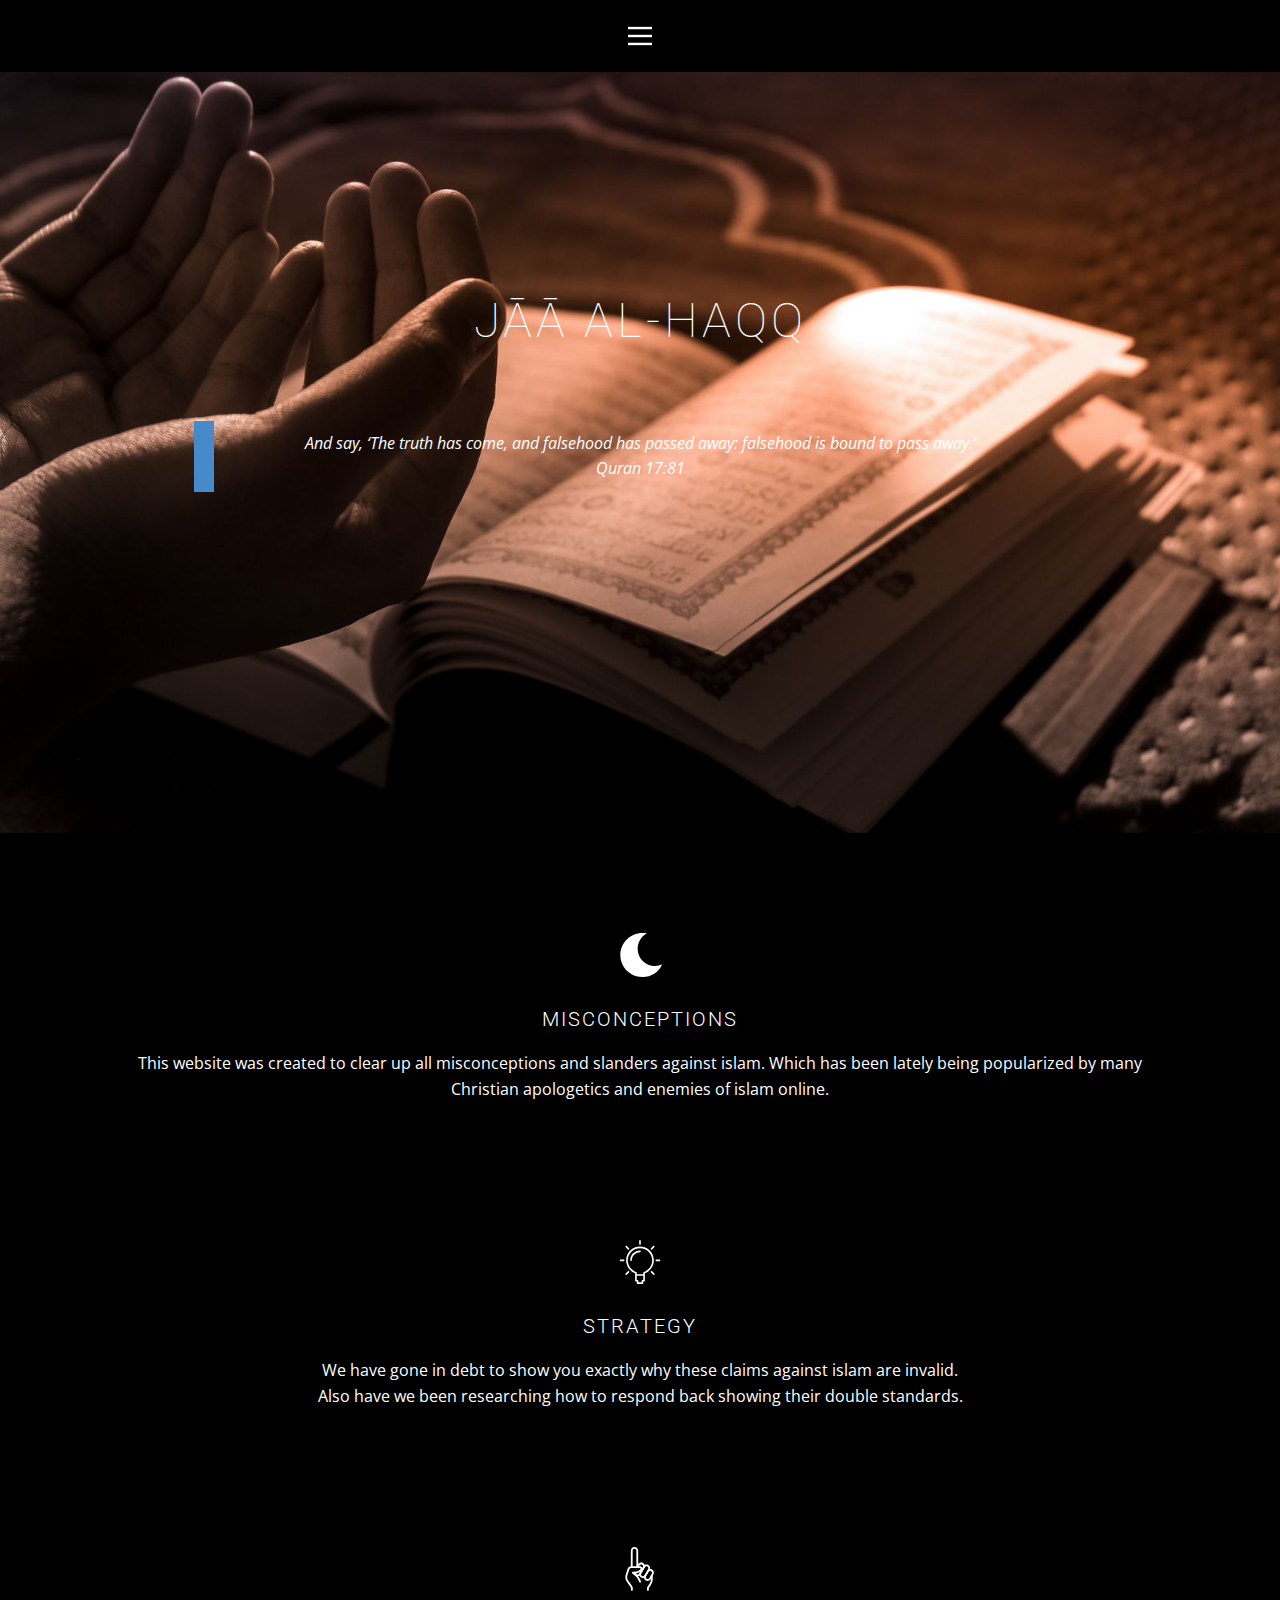
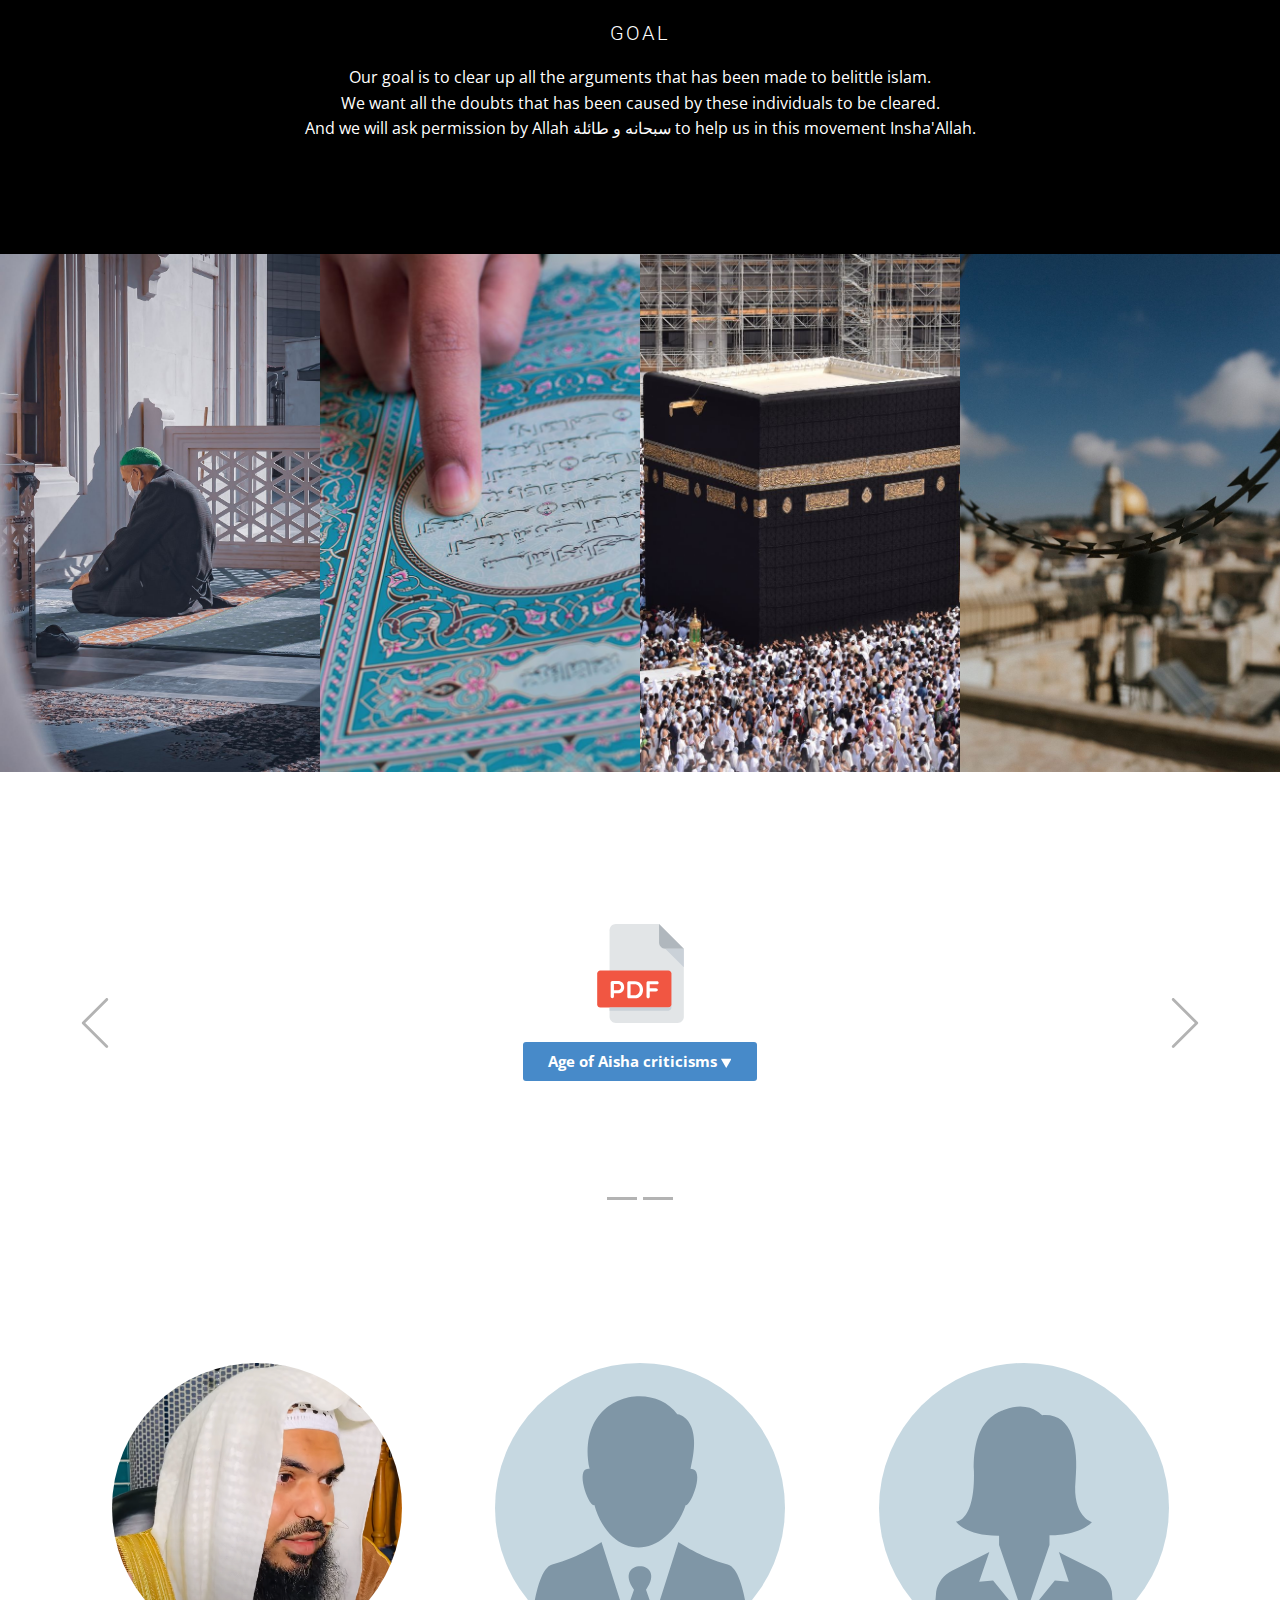
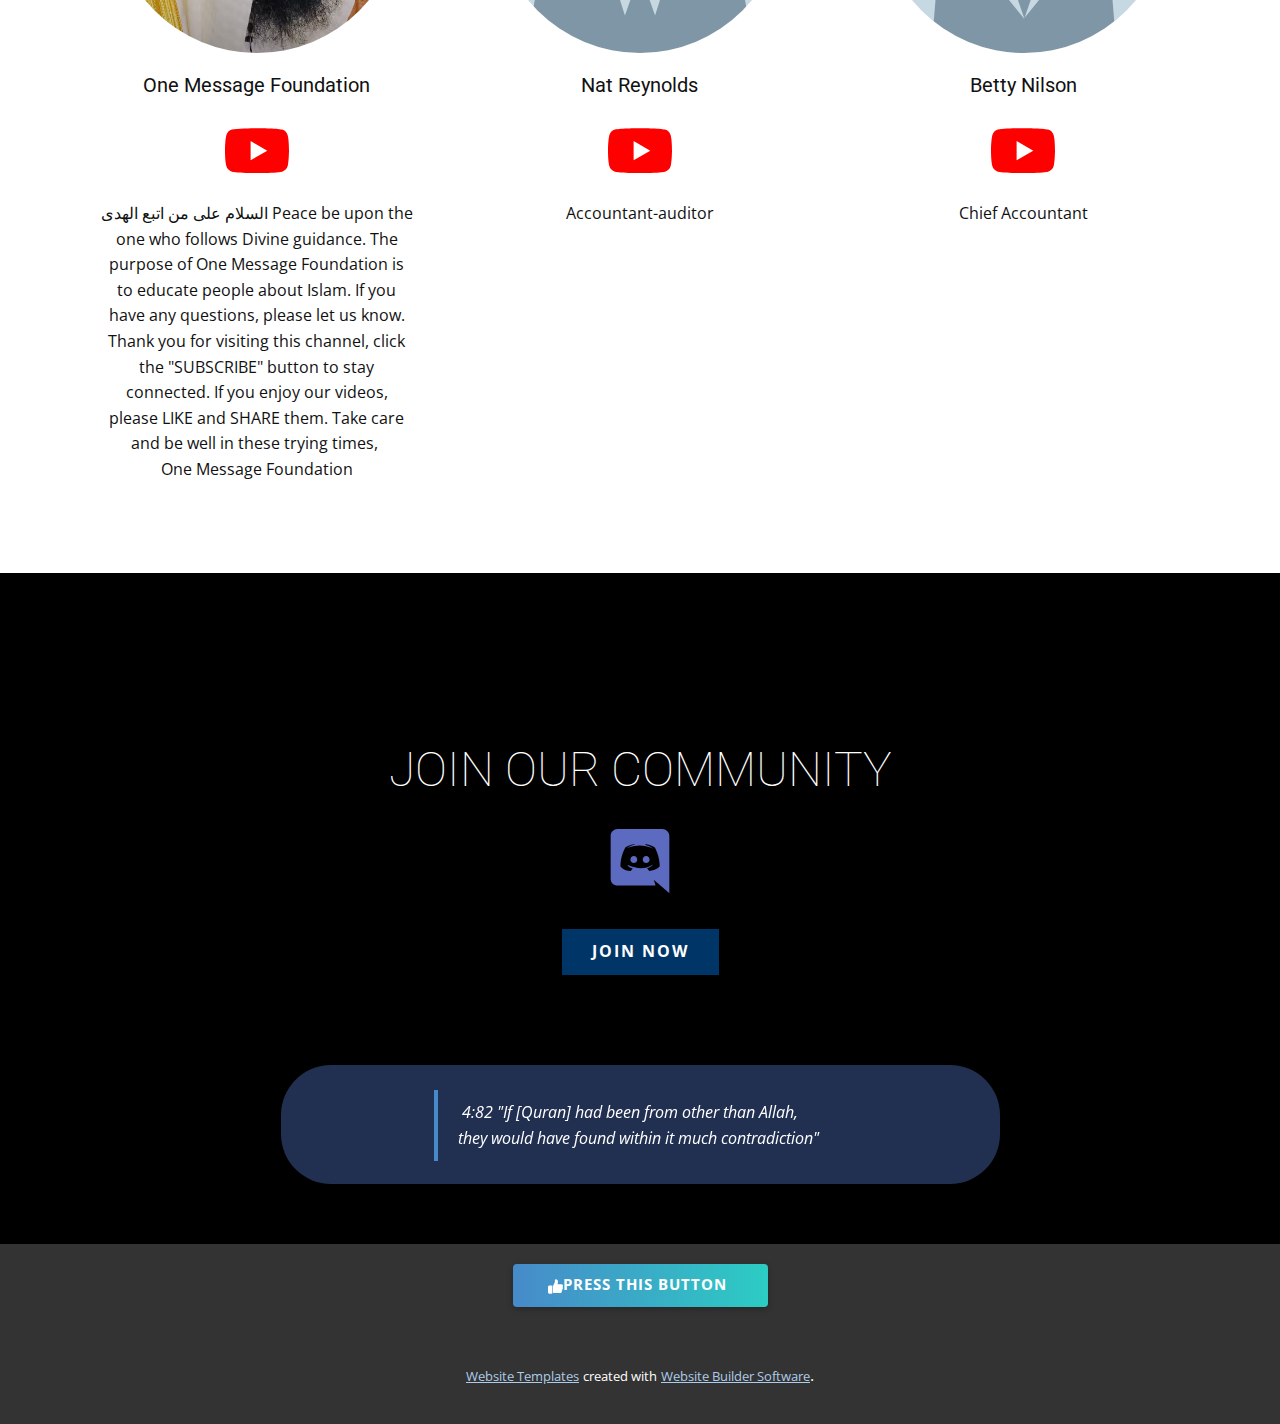
<file: index.html>
<!DOCTYPE html>
<html style="font-size: 16px;">
  <head>
    <meta name="viewport" content="width=device-width, initial-scale=1.0">
    <meta charset="utf-8">
    <meta name="keywords" content="Our advantages, good ideas&nbsp;great concept, About Our Team, testimonials, follow us">
    <meta name="description" content="">
    <meta name="page_type" content="np-template-header-footer-from-plugin">
    <title>Jāā al-Haqq</title>
    <link rel="stylesheet" href="nicepage.css" media="screen">
<link rel="stylesheet" href="Jāā-al-Haqq.css" media="screen">
    <script class="u-script" type="text/javascript" src="jquery.js" defer=""></script>
    <script class="u-script" type="text/javascript" src="nicepage.js" defer=""></script>
    <meta name="generator" content="Nicepage 3.16.1, nicepage.com">
    <link id="u-theme-google-font" rel="stylesheet" href="https://fonts.googleapis.com/css?family=Roboto:100,100i,300,300i,400,400i,500,500i,700,700i,900,900i|Open+Sans:300,300i,400,400i,600,600i,700,700i,800,800i">
    
    
    
    
    
    
    
    <script type="application/ld+json">{
		"@context": "http://schema.org",
		"@type": "Organization",
		"name": "",
		"url": "index.html"
}</script>
    <meta property="og:title" content="Jāā al-Haqq">
    <meta property="og:type" content="website">
    <meta name="theme-color" content="#478ac9">
    <link rel="canonical" href="index.html">
    <meta property="og:url" content="index.html">
  </head>
  <body data-home-page="Jāā-al-Haqq.html" data-home-page-title="Jāā al-Haqq" class="u-body u-overlap"><header class="u-clearfix u-header u-header" id="sec-5d52"><div class="u-clearfix u-sheet u-valign-middle u-sheet-1">
        <nav class="u-align-left u-menu u-menu-dropdown u-offcanvas u-menu-1" data-responsive-from="XL">
          <div class="menu-collapse" style="font-size: 1rem; letter-spacing: 0px; font-weight: 700;">
            <a class="u-button-style u-custom-active-border-color u-custom-border u-custom-border-color u-custom-borders u-custom-hover-border-color u-custom-left-right-menu-spacing u-custom-padding-bottom u-custom-text-active-color u-custom-text-color u-custom-text-hover-color u-custom-top-bottom-menu-spacing u-nav-link u-text-body-alt-color" href="#" style="font-size: calc(1em + 8px); padding: 4px 0px;">
              <svg class="u-svg-link" preserveAspectRatio="xMidYMin slice" viewBox="0 0 302 302" style=""><use xmlns:xlink="http://www.w3.org/1999/xlink" xlink:href="#svg-5c50"></use></svg>
              <svg xmlns="http://www.w3.org/2000/svg" xmlns:xlink="http://www.w3.org/1999/xlink" version="1.1" id="svg-5c50" x="0px" y="0px" viewBox="0 0 302 302" style="enable-background:new 0 0 302 302;" xml:space="preserve" class="u-svg-content"><g><rect y="36" width="302" height="30"></rect><rect y="236" width="302" height="30"></rect><rect y="136" width="302" height="30"></rect>
</g><g></g><g></g><g></g><g></g><g></g><g></g><g></g><g></g><g></g><g></g><g></g><g></g><g></g><g></g><g></g></svg>
            </a>
          </div>
          <div class="u-custom-menu u-nav-container">
            <ul class="u-nav u-spacing-20 u-unstyled u-nav-1"><li class="u-nav-item"><a class="u-border-active-palette-1-base u-border-hover-palette-1-base u-button-style u-nav-link u-text-active-palette-1-base u-text-grey-90 u-text-hover-palette-2-base" href="https://discord.gg/YNgztgKfwn" target="_blank" style="padding: 10px;">Contact</a>
</li></ul>
          </div>
          <div class="u-custom-menu u-nav-container-collapse">
            <div class="u-align-center u-black u-container-style u-inner-container-layout u-opacity u-opacity-95 u-sidenav">
              <div class="u-sidenav-overflow">
                <div class="u-menu-close"></div>
                <ul class="u-align-center u-nav u-popupmenu-items u-unstyled u-nav-2"><li class="u-nav-item"><a class="u-button-style u-nav-link" href="https://discord.gg/YNgztgKfwn" target="_blank" style="padding: 10px;">Contact</a>
</li></ul>
              </div>
            </div>
            <div class="u-black u-menu-overlay u-opacity u-opacity-70"></div>
          </div>
        </nav>
      </div></header>
    <section class="u-align-center u-clearfix u-image u-section-1" id="carousel_3143" data-image-width="1600" data-image-height="1067">
      <div class="u-clearfix u-sheet u-sheet-1">
        <div class="u-align-center u-container-style u-group u-shape-rectangle u-group-1">
          <div class="u-container-layout u-container-layout-1">
            <h4 class="u-text u-text-body-alt-color u-text-1">Jāā al-Haqq</h4>
            <blockquote class="u-border-20 u-indent-0 u-text u-text-white u-text-2">And say, ‘The truth has come, and falsehood has passed away: falsehood is bound to pass away.’<br>Quran&nbsp;17:81
            </blockquote>
          </div>
        </div>
      </div>
    </section>
    <section class="u-black u-clearfix u-section-2" id="carousel_39bb">
      <div class="u-clearfix u-sheet u-valign-middle-lg u-valign-middle-md u-valign-middle-xl u-sheet-1">
        <div class="u-clearfix u-expanded-width u-gutter-20 u-layout-wrap u-layout-wrap-1">
          <div class="u-layout">
            <div class="u-layout-row">
              <div class="u-size-60">
                <div class="u-layout-col">
                  <div class="u-size-20">
                    <div class="u-layout-row">
                      <div class="u-align-center u-container-style u-layout-cell u-shape-rectangle u-size-60 u-layout-cell-1">
                        <div class="u-container-layout u-container-layout-1"><span class="u-black u-icon u-icon-circle u-spacing-10 u-icon-1"><svg class="u-svg-link" preserveAspectRatio="xMidYMin slice" viewBox="-12 0 448 448.04455" style=""><use xmlns:xlink="http://www.w3.org/1999/xlink" xlink:href="#svg-a2c6"></use></svg><svg class="u-svg-content" viewBox="-12 0 448 448.04455" id="svg-a2c6"><path d="m224.023438 448.03125c85.714843.902344 164.011718-48.488281 200.117187-126.230469-22.722656 9.914063-47.332031 14.769531-72.117187 14.230469-97.15625-.109375-175.890626-78.84375-176-176 .972656-65.71875 37.234374-125.832031 94.910156-157.351562-15.554688-1.980469-31.230469-2.867188-46.910156-2.648438-123.714844 0-224.0000005 100.289062-224.0000005 224 0 123.714844 100.2851565 224 224.0000005 224zm0 0"></path></svg></span>
                          <h5 class="u-text u-text-1">misconceptions</h5>
                          <p class="u-text u-text-2">This website was created to clear up all misconceptions and slanders against islam. Which has been lately being popularized by many <br>Christian apologetics and enemies of islam online.
                          </p>
                        </div>
                      </div>
                    </div>
                  </div>
                  <div class="u-size-20">
                    <div class="u-layout-row">
                      <div class="u-align-center u-container-style u-layout-cell u-shape-rectangle u-size-60 u-layout-cell-2">
                        <div class="u-container-layout u-valign-top u-container-layout-2"><span class="u-black u-icon u-icon-circle u-spacing-10 u-icon-2"><svg class="u-svg-link" preserveAspectRatio="xMidYMin slice" viewBox="0 0 54 54" style=""><use xmlns:xlink="http://www.w3.org/1999/xlink" xlink:href="#svg-25b9"></use></svg><svg class="u-svg-content" viewBox="0 0 54 54" x="0px" y="0px" id="svg-25b9" style="enable-background:new 0 0 54 54;"><g><path d="M27,8c-9.374,0-17,7.626-17,17c0,7.112,4.391,13.412,11,15.9V50c0,0.553,0.447,1,1,1h1v2c0,0.553,0.447,1,1,1h6
		c0.553,0,1-0.447,1-1v-2h1c0.553,0,1-0.447,1-1v-9.1c6.609-2.488,11-8.788,11-15.9C44,15.626,36.374,8,27,8z M30,49
		c-0.553,0-1,0.447-1,1v2h-4v-2c0-0.553-0.447-1-1-1h-1v-5h8v5H30z M31.688,39.242C31.277,39.377,31,39.761,31,40.192V42h-8v-1.808
		c0-0.432-0.277-0.815-0.688-0.95C16.145,37.214,12,31.49,12,25c0-8.271,6.729-15,15-15s15,6.729,15,15
		C42,31.49,37.855,37.214,31.688,39.242z"></path><path d="M27,6c0.553,0,1-0.447,1-1V1c0-0.553-0.447-1-1-1s-1,0.447-1,1v4C26,5.553,26.447,6,27,6z"></path><path d="M51,24h-4c-0.553,0-1,0.447-1,1s0.447,1,1,1h4c0.553,0,1-0.447,1-1S51.553,24,51,24z"></path><path d="M7,24H3c-0.553,0-1,0.447-1,1s0.447,1,1,1h4c0.553,0,1-0.447,1-1S7.553,24,7,24z"></path><path d="M43.264,7.322l-2.828,2.828c-0.391,0.391-0.391,1.023,0,1.414c0.195,0.195,0.451,0.293,0.707,0.293
		s0.512-0.098,0.707-0.293l2.828-2.828c0.391-0.391,0.391-1.023,0-1.414S43.654,6.932,43.264,7.322z"></path><path d="M12.15,38.436l-2.828,2.828c-0.391,0.391-0.391,1.023,0,1.414c0.195,0.195,0.451,0.293,0.707,0.293
		s0.512-0.098,0.707-0.293l2.828-2.828c0.391-0.391,0.391-1.023,0-1.414S12.541,38.045,12.15,38.436z"></path><path d="M41.85,38.436c-0.391-0.391-1.023-0.391-1.414,0s-0.391,1.023,0,1.414l2.828,2.828c0.195,0.195,0.451,0.293,0.707,0.293
		s0.512-0.098,0.707-0.293c0.391-0.391,0.391-1.023,0-1.414L41.85,38.436z"></path><path d="M12.15,11.564c0.195,0.195,0.451,0.293,0.707,0.293s0.512-0.098,0.707-0.293c0.391-0.391,0.391-1.023,0-1.414l-2.828-2.828
		c-0.391-0.391-1.023-0.391-1.414,0s-0.391,1.023,0,1.414L12.15,11.564z"></path><path d="M27,13c-6.617,0-12,5.383-12,12c0,0.553,0.447,1,1,1s1-0.447,1-1c0-5.514,4.486-10,10-10c0.553,0,1-0.447,1-1
		S27.553,13,27,13z"></path>
</g></svg></span>
                          <h5 class="u-text u-text-3">strategy</h5>
                          <p class="u-text u-text-4">We have gone in debt to show you exactly why these claims against islam are invalid.<br>Also have we been researching how to respond back showing their double standards.
                          </p>
                        </div>
                      </div>
                    </div>
                  </div>
                  <div class="u-size-20">
                    <div class="u-layout-row">
                      <div class="u-align-center u-container-style u-layout-cell u-size-60 u-layout-cell-3">
                        <div class="u-container-layout u-container-layout-3"><span class="u-black u-icon u-icon-circle u-spacing-10 u-icon-3"><svg class="u-svg-link" preserveAspectRatio="xMidYMin slice" viewBox="0 0 24 24" style=""><use xmlns:xlink="http://www.w3.org/1999/xlink" xlink:href="#svg-18c1"></use></svg><svg class="u-svg-content" viewBox="0 0 24 24" id="svg-18c1"><g><g><path d="m7.569 24c-.276 0-.5-.224-.5-.5v-.869c0-.31-.094-.607-.271-.86l-1.984-2.834c-.814-1.164-1.031-2.66-.584-4.005l.997-2.987c.288-.865 1.094-1.445 2.004-1.445h4.76c.561 0 1.042.322 1.257.84s.102 1.086-.295 1.482c-.925.926-2.112 1.495-3.394 1.641 1.372 1.15 2.415 2.674 2.983 4.379.087.262-.054.545-.316.633-.265.089-.545-.056-.632-.316-.61-1.83-1.83-3.427-3.435-4.496l-.369-.246c-.183-.122-.265-.351-.201-.562.064-.21.258-.354.479-.354h.835c1.263 0 2.45-.492 3.342-1.385.154-.153.106-.326.078-.393s-.116-.223-.333-.223h-4.76c-.479 0-.904.306-1.056.761l-.996 2.987c-.347 1.046-.178 2.211.455 3.115l1.984 2.833c.296.423.452.919.452 1.435v.869c0 .276-.224.5-.5.5z"></path>
</g>
</g><g><g><path d="m13.565 16.964c-.339 0-.682-.086-.996-.268-.955-.551-1.283-1.776-.732-2.732l2-3.464c.552-.955 1.778-1.283 2.732-.731.463.267.794.698.932 1.214.138.517.067 1.056-.2 1.518l-2 3.464c-.37.639-1.044.999-1.736.999zm-.496-1.133c.477.272 1.091.11 1.366-.367l2-3.464c.134-.231.169-.501.1-.759s-.235-.474-.466-.607c-.477-.273-1.09-.11-1.366.366l-2 3.464c-.276.477-.112 1.091.366 1.367z"></path>
</g>
</g><g><g><path d="m10.674 15.961c-.339 0-.683-.087-.996-.27-.601-.344-.984-.997-.998-1.701-.005-.276.214-.504.49-.51h.01c.272 0 .495.218.5.49.007.355.198.683.499.855.485.282 1.085.12 1.37-.368l1.998-3.457c.089-.152.133-.319.133-.5 0-.36-.188-.685-.502-.868-.479-.274-1.093-.111-1.364.366l-.721 1.251c-.138.24-.443.321-.683.185-.239-.138-.322-.443-.184-.683l.72-1.25c.543-.952 1.768-1.283 2.731-.735.62.362 1.002 1.025 1.002 1.734 0 .354-.093.701-.268 1.002l-1.999 3.458c-.374.643-1.048 1.001-1.738 1.001z"></path>
</g>
</g><g><g><path d="m16.154 18.499c-.339 0-.682-.086-.997-.268v.001c-.463-.268-.794-.699-.932-1.215-.138-.517-.067-1.056.2-1.518l1.412-2.445c.552-.955 1.778-1.283 2.732-.731.463.267.794.698.932 1.214.138.517.067 1.056-.2 1.518l-1.412 2.445c-.37.641-1.044.999-1.735.999zm1.416-5.443c-.346 0-.683.179-.868.499l-1.411 2.445c-.134.231-.169.501-.1.759s.235.474.466.607c.479.274 1.09.111 1.366-.366l1.412-2.445c.134-.231.169-.501.1-.759s-.235-.474-.466-.607c-.157-.09-.329-.133-.499-.133z"></path>
</g>
</g><g><g><path d="m10.51 11.5c-.276 0-.5-.224-.5-.499l-.009-9c0-.552-.449-1.001-1.001-1.001s-1.001.449-1.001 1.001l-.009 8.978c0 .276-.224.5-.5.5-.276 0-.5-.225-.5-.501l.009-8.979c.001-1.103.898-1.999 2.001-1.999s2 .896 2.001 1.999l.009 9c.001.276-.223.501-.5.501z"></path>
</g>
</g><g><g><path d="m16.32 23.999c-.276 0-.5-.224-.5-.5v-.78c0-.586.205-1.154.576-1.6l.332-.393c.994-1.186 1.438-2.752 1.217-4.297l-.09-.652c-.038-.273.153-.525.427-.563.272-.039.526.153.563.427l.09.65c.261 1.823-.265 3.676-1.442 5.079l-.332.392c-.22.264-.342.604-.342.957v.78c.001.276-.223.5-.499.5z"></path>
</g>
</g></svg></span>
                          <h5 class="u-text u-text-5">Goal</h5>
                          <p class="u-text u-text-6">Our goal is to clear up all the arguments that has been made to belittle islam.<br>We want all the doubts that has been caused by these individuals to be cleared.<br>And we will ask permission by Allah&nbsp;سبحانه و طائلة to help us in this movement Insha'Allah.
                          </p>
                        </div>
                      </div>
                    </div>
                  </div>
                </div>
              </div>
            </div>
          </div>
        </div>
      </div>
    </section>
    <section class="u-clearfix u-valign-top u-section-3" id="carousel_b31f">
      <div class="u-expanded-width u-gallery u-layout-grid u-lightbox u-no-transition u-show-text-on-hover u-gallery-1">
        <div class="u-gallery-inner u-gallery-inner-1">
          <div class="u-effect-fade u-gallery-item">
            <div class="u-back-slide" data-image-width="1280" data-image-height="1600">
              <img class="u-back-image u-expanded" src="images/imad-alassiry-0161tDc9kjs-unsplash.jpg">
            </div>
            <div class="u-over-slide u-shading u-over-slide-1">
              <h3 class="u-gallery-heading"></h3>
              <p class="u-gallery-text"></p>
            </div>
          </div>
          <div class="u-effect-fade u-gallery-item u-gallery-item-2">
            <div class="u-back-slide" data-image-width="6000" data-image-height="4000">
              <img class="u-back-image u-expanded u-back-image-2" src="images/adli-wahid-Dc-iljQS6ig-unsplash.jpg">
            </div>
            <div class="u-over-slide u-shading u-over-slide-2">
              <h3 class="u-gallery-heading"></h3>
              <p class="u-gallery-text"></p>
            </div>
          </div>
          <div class="u-effect-fade u-gallery-item u-gallery-item-3">
            <div class="u-back-slide" data-image-width="6000" data-image-height="4000">
              <img class="u-back-image u-expanded" src="images/haidan-IAwnp88Fz8Y-unsplash.jpg">
            </div>
            <div class="u-over-slide u-shading u-over-slide-3">
              <h3 class="u-gallery-heading"></h3>
              <p class="u-gallery-text"></p>
            </div>
          </div>
          <div class="u-effect-fade u-gallery-item u-gallery-item-4">
            <div class="u-back-slide" data-image-width="2891" data-image-height="4337">
              <img class="u-back-image u-expanded" src="images/cole-keister-o9yAaWS-xtU-unsplash.jpg">
            </div>
            <div class="u-over-slide u-shading u-over-slide-4">
              <h3 class="u-gallery-heading"></h3>
              <p class="u-gallery-text"></p>
            </div>
          </div>
        </div>
      </div>
    </section>
    <section class="u-clearfix u-white u-section-4" id="sec-910a">
      <div class="u-clearfix u-sheet u-sheet-1">
        <div data-interval="5000" data-u-ride="carousel" class="u-carousel u-slider u-slider-1" id="carousel-1c52">
          <ol class="u-absolute-hcenter u-carousel-indicators u-carousel-indicators-1">
            <li data-u-target="#carousel-1c52" class="u-active u-grey-30" data-u-slide-to="0"></li>
            <li data-u-target="#carousel-1c52" class="u-grey-30" data-u-slide-to="1"></li>
          </ol>
          <div class="u-carousel-inner" role="listbox">
            <div class="u-active u-carousel-item u-container-style u-slide">
              <div class="u-container-layout u-container-layout-1"><span class="u-file-link u-icon u-icon-circle u-text-palette-1-base u-icon-1" data-href="files/Age_of_Aisha_the_criticisms_ended.pdf" data-target="_blank"><svg class="u-svg-link" preserveAspectRatio="xMidYMin slice" viewBox="0 0 512 512" style=""><use xmlns:xlink="http://www.w3.org/1999/xlink" xlink:href="#svg-ff58"></use></svg><svg class="u-svg-content" viewBox="0 0 512 512" x="0px" y="0px" id="svg-ff58" style="enable-background:new 0 0 512 512;"><path style="fill:#E2E5E7;" d="M128,0c-17.6,0-32,14.4-32,32v448c0,17.6,14.4,32,32,32h320c17.6,0,32-14.4,32-32V128L352,0H128z"></path><path style="fill:#B0B7BD;" d="M384,128h96L352,0v96C352,113.6,366.4,128,384,128z"></path><polygon style="fill:#CAD1D8;" points="480,224 384,128 480,128 "></polygon><path style="fill:#F15642;" d="M416,416c0,8.8-7.2,16-16,16H48c-8.8,0-16-7.2-16-16V256c0-8.8,7.2-16,16-16h352c8.8,0,16,7.2,16,16  V416z"></path><g><path style="fill:#FFFFFF;" d="M101.744,303.152c0-4.224,3.328-8.832,8.688-8.832h29.552c16.64,0,31.616,11.136,31.616,32.48   c0,20.224-14.976,31.488-31.616,31.488h-21.36v16.896c0,5.632-3.584,8.816-8.192,8.816c-4.224,0-8.688-3.184-8.688-8.816V303.152z    M118.624,310.432v31.872h21.36c8.576,0,15.36-7.568,15.36-15.504c0-8.944-6.784-16.368-15.36-16.368H118.624z"></path><path style="fill:#FFFFFF;" d="M196.656,384c-4.224,0-8.832-2.304-8.832-7.92v-72.672c0-4.592,4.608-7.936,8.832-7.936h29.296   c58.464,0,57.184,88.528,1.152,88.528H196.656z M204.72,311.088V368.4h21.232c34.544,0,36.08-57.312,0-57.312H204.72z"></path><path style="fill:#FFFFFF;" d="M303.872,312.112v20.336h32.624c4.608,0,9.216,4.608,9.216,9.072c0,4.224-4.608,7.68-9.216,7.68   h-32.624v26.864c0,4.48-3.184,7.92-7.664,7.92c-5.632,0-9.072-3.44-9.072-7.92v-72.672c0-4.592,3.456-7.936,9.072-7.936h44.912   c5.632,0,8.96,3.344,8.96,7.936c0,4.096-3.328,8.704-8.96,8.704h-37.248V312.112z"></path>
</g><path style="fill:#CAD1D8;" d="M400,432H96v16h304c8.8,0,16-7.2,16-16v-16C416,424.8,408.8,432,400,432z"></path></svg></span>
                <a href="files/Age_of_Aisha_the_criticisms_ended.pdf" class="u-btn u-btn-round u-button-style u-file-link u-hover-palette-1-light-1 u-palette-1-base u-radius-3 u-text-body-alt-color u-text-hover-white u-btn-1" target="_blank">Age of Aisha criticisms&nbsp;<span class="u-icon u-text-white u-icon-2"><svg class="u-svg-content" viewBox="0 0 490.677 490.677" x="0px" y="0px" style="width: 1em; height: 1em;"><path d="M489.272,37.339c-1.92-3.307-5.44-5.333-9.259-5.333H10.68c-3.819,0-7.339,2.027-9.259,5.333    c-1.899,3.307-1.899,7.36,0.021,10.667l234.667,405.333c1.899,3.307,5.419,5.333,9.237,5.333s7.339-2.027,9.237-5.333 L489.251,48.005C491.149,44.72,491.149,40.645,489.272,37.339z"></path></svg><img></span>
                </a>
              </div>
            </div>
            <div class="u-carousel-item u-container-style u-slide">
              <div class="u-container-layout u-container-layout-2"><span class="u-file-link u-icon u-icon-circle u-text-palette-1-base u-icon-3" data-href="files/SexualconsentmarriageandconcubinesinIslam-1.pdf" data-target="_blank"><svg class="u-svg-link" preserveAspectRatio="xMidYMin slice" viewBox="0 0 512 512" style=""><use xmlns:xlink="http://www.w3.org/1999/xlink" xlink:href="#svg-c50d"></use></svg><svg class="u-svg-content" viewBox="0 0 512 512" x="0px" y="0px" id="svg-c50d" style="enable-background:new 0 0 512 512;"><path style="fill:#E2E5E7;" d="M128,0c-17.6,0-32,14.4-32,32v448c0,17.6,14.4,32,32,32h320c17.6,0,32-14.4,32-32V128L352,0H128z"></path><path style="fill:#B0B7BD;" d="M384,128h96L352,0v96C352,113.6,366.4,128,384,128z"></path><polygon style="fill:#CAD1D8;" points="480,224 384,128 480,128 "></polygon><path style="fill:#F15642;" d="M416,416c0,8.8-7.2,16-16,16H48c-8.8,0-16-7.2-16-16V256c0-8.8,7.2-16,16-16h352c8.8,0,16,7.2,16,16  V416z"></path><g><path style="fill:#FFFFFF;" d="M101.744,303.152c0-4.224,3.328-8.832,8.688-8.832h29.552c16.64,0,31.616,11.136,31.616,32.48   c0,20.224-14.976,31.488-31.616,31.488h-21.36v16.896c0,5.632-3.584,8.816-8.192,8.816c-4.224,0-8.688-3.184-8.688-8.816V303.152z    M118.624,310.432v31.872h21.36c8.576,0,15.36-7.568,15.36-15.504c0-8.944-6.784-16.368-15.36-16.368H118.624z"></path><path style="fill:#FFFFFF;" d="M196.656,384c-4.224,0-8.832-2.304-8.832-7.92v-72.672c0-4.592,4.608-7.936,8.832-7.936h29.296   c58.464,0,57.184,88.528,1.152,88.528H196.656z M204.72,311.088V368.4h21.232c34.544,0,36.08-57.312,0-57.312H204.72z"></path><path style="fill:#FFFFFF;" d="M303.872,312.112v20.336h32.624c4.608,0,9.216,4.608,9.216,9.072c0,4.224-4.608,7.68-9.216,7.68   h-32.624v26.864c0,4.48-3.184,7.92-7.664,7.92c-5.632,0-9.072-3.44-9.072-7.92v-72.672c0-4.592,3.456-7.936,9.072-7.936h44.912   c5.632,0,8.96,3.344,8.96,7.936c0,4.096-3.328,8.704-8.96,8.704h-37.248V312.112z"></path>
</g><path style="fill:#CAD1D8;" d="M400,432H96v16h304c8.8,0,16-7.2,16-16v-16C416,424.8,408.8,432,400,432z"></path></svg></span>
                <a href="files/SexualconsentmarriageandconcubinesinIslam-1.pdf" class="u-btn u-btn-round u-button-style u-file-link u-hover-palette-1-light-1 u-palette-1-base u-radius-3 u-text-body-alt-color u-text-hover-white u-btn-2" target="_blank">
                  <span style="font-size: 1rem;">Sexual consent, marriage, and concubines in Islam<br>
                  </span><i></i><span class="u-icon u-text-white u-icon-4"><svg class="u-svg-content" viewBox="0 0 490.677 490.677" x="0px" y="0px" style="width: 1em; height: 1em;"><path d="M489.272,37.339c-1.92-3.307-5.44-5.333-9.259-5.333H10.68c-3.819,0-7.339,2.027-9.259,5.333    c-1.899,3.307-1.899,7.36,0.021,10.667l234.667,405.333c1.899,3.307,5.419,5.333,9.237,5.333s7.339-2.027,9.237-5.333 L489.251,48.005C491.149,44.72,491.149,40.645,489.272,37.339z"></path></svg><img></span>
                </a>
              </div>
            </div>
          </div>
          <a class="u-absolute-vcenter u-carousel-control u-carousel-control-prev u-icon-rectangle u-text-grey-30 u-carousel-control-1" href="#carousel-1c52" role="button" data-u-slide="prev">
            <span aria-hidden="true">
              <svg viewBox="0 0 477.175 477.175"><path d="M145.188,238.575l215.5-215.5c5.3-5.3,5.3-13.8,0-19.1s-13.8-5.3-19.1,0l-225.1,225.1c-5.3,5.3-5.3,13.8,0,19.1l225.1,225
                    c2.6,2.6,6.1,4,9.5,4s6.9-1.3,9.5-4c5.3-5.3,5.3-13.8,0-19.1L145.188,238.575z"></path></svg>
            </span>
            <span class="sr-only">Previous</span>
          </a>
          <a class="u-absolute-vcenter u-carousel-control u-carousel-control-next u-icon-rectangle u-text-grey-30 u-carousel-control-2" href="#carousel-1c52" role="button" data-u-slide="next">
            <span aria-hidden="true">
              <svg viewBox="0 0 477.175 477.175"><path d="M360.731,229.075l-225.1-225.1c-5.3-5.3-13.8-5.3-19.1,0s-5.3,13.8,0,19.1l215.5,215.5l-215.5,215.5
                    c-5.3,5.3-5.3,13.8,0,19.1c2.6,2.6,6.1,4,9.5,4c3.4,0,6.9-1.3,9.5-4l225.1-225.1C365.931,242.875,365.931,234.275,360.731,229.075z"></path></svg>
            </span>
            <span class="sr-only">Next</span>
          </a>
        </div>
      </div>
    </section>
    <section class="u-clearfix u-section-5" id="sec-cb3d">
      <div class="u-clearfix u-sheet u-valign-middle u-sheet-1">
        <div class="u-list u-list-1">
          <div class="u-repeater u-repeater-1">
            <div class="u-align-center u-container-style u-list-item u-repeater-item">
              <div class="u-container-layout u-similar-container u-container-layout-1">
                <div alt="" class="u-image u-image-circle u-image-1" src="" data-image-width="631" data-image-height="533" data-href="https://www.youtube.com/channel/UCvJyEIx_it2jFYP5M1OzGng" data-target="_blank"></div>
                <h5 class="u-align-center-lg u-align-center-md u-align-center-sm u-align-center-xs u-text u-text-1">One Message Foundation</h5><span class="u-icon u-icon-circle u-icon-1" data-href="https://www.youtube.com/channel/UCvJyEIx_it2jFYP5M1OzGng" data-target="_blank"><svg class="u-svg-link" preserveAspectRatio="xMidYMin slice" viewBox="0 -77 512.00213 512" style=""><use xmlns:xlink="http://www.w3.org/1999/xlink" xlink:href="#svg-683e"></use></svg><svg class="u-svg-content" viewBox="0 -77 512.00213 512" id="svg-683e"><path d="m501.453125 56.09375c-5.902344-21.933594-23.195313-39.222656-45.125-45.128906-40.066406-10.964844-200.332031-10.964844-200.332031-10.964844s-160.261719 0-200.328125 10.546875c-21.507813 5.902344-39.222657 23.617187-45.125 45.546875-10.542969 40.0625-10.542969 123.148438-10.542969 123.148438s0 83.503906 10.542969 123.148437c5.90625 21.929687 23.195312 39.222656 45.128906 45.128906 40.484375 10.964844 200.328125 10.964844 200.328125 10.964844s160.261719 0 200.328125-10.546875c21.933594-5.902344 39.222656-23.195312 45.128906-45.125 10.542969-40.066406 10.542969-123.148438 10.542969-123.148438s.421875-83.507812-10.546875-123.570312zm0 0" fill="currentColor"></path><path d="m204.96875 256 133.269531-76.757812-133.269531-76.757813zm0 0" fill="#fff"></path></svg></span>
                <p class="u-align-center-lg u-align-center-md u-align-center-sm u-align-center-xs u-text u-text-2">السلام على من اتبع الهدى
Peace be upon the one who follows Divine guidance.
The purpose of One Message Foundation is to educate people about Islam. If you have any questions, please let us know.
Thank you for visiting this channel, click the "SUBSCRIBE" button to stay connected. If you enjoy our videos, please LIKE and SHARE them.
Take care and be well in these trying times,&nbsp;<br>One Message Foundation
                </p>
              </div>
            </div>
            <div class="u-align-center u-container-style u-list-item u-repeater-item">
              <div class="u-container-layout u-similar-container u-container-layout-2">
                <div alt="" class="u-image u-image-circle u-image-2" src="" data-image-width="500" data-image-height="500"></div>
                <h5 class="u-text u-text-3">Nat Reynolds</h5><span class="u-icon u-icon-circle u-text-palette-1-base u-icon-2"><svg class="u-svg-link" preserveAspectRatio="xMidYMin slice" viewBox="0 -77 512.00213 512" style=""><use xmlns:xlink="http://www.w3.org/1999/xlink" xlink:href="#svg-8741"></use></svg><svg class="u-svg-content" viewBox="0 -77 512.00213 512" id="svg-8741"><path d="m501.453125 56.09375c-5.902344-21.933594-23.195313-39.222656-45.125-45.128906-40.066406-10.964844-200.332031-10.964844-200.332031-10.964844s-160.261719 0-200.328125 10.546875c-21.507813 5.902344-39.222657 23.617187-45.125 45.546875-10.542969 40.0625-10.542969 123.148438-10.542969 123.148438s0 83.503906 10.542969 123.148437c5.90625 21.929687 23.195312 39.222656 45.128906 45.128906 40.484375 10.964844 200.328125 10.964844 200.328125 10.964844s160.261719 0 200.328125-10.546875c21.933594-5.902344 39.222656-23.195312 45.128906-45.125 10.542969-40.066406 10.542969-123.148438 10.542969-123.148438s.421875-83.507812-10.546875-123.570312zm0 0" fill="currentColor"></path><path d="m204.96875 256 133.269531-76.757812-133.269531-76.757813zm0 0" fill="#fff"></path></svg></span>
                <p class="u-align-center-lg u-align-center-md u-align-center-sm u-align-center-xs u-text u-text-4">Accountant-auditor</p>
              </div>
            </div>
            <div class="u-align-center u-container-style u-list-item u-repeater-item">
              <div class="u-container-layout u-similar-container u-container-layout-3">
                <div alt="" class="u-image u-image-circle u-image-3" src="" data-image-width="500" data-image-height="500"></div>
                <h5 class="u-text u-text-5">Betty Nilson</h5><span class="u-icon u-icon-circle u-text-palette-1-base u-icon-3"><svg class="u-svg-link" preserveAspectRatio="xMidYMin slice" viewBox="0 -77 512.00213 512" style=""><use xmlns:xlink="http://www.w3.org/1999/xlink" xlink:href="#svg-8741"></use></svg><svg class="u-svg-content" viewBox="0 -77 512.00213 512" id="svg-8741"><path d="m501.453125 56.09375c-5.902344-21.933594-23.195313-39.222656-45.125-45.128906-40.066406-10.964844-200.332031-10.964844-200.332031-10.964844s-160.261719 0-200.328125 10.546875c-21.507813 5.902344-39.222657 23.617187-45.125 45.546875-10.542969 40.0625-10.542969 123.148438-10.542969 123.148438s0 83.503906 10.542969 123.148437c5.90625 21.929687 23.195312 39.222656 45.128906 45.128906 40.484375 10.964844 200.328125 10.964844 200.328125 10.964844s160.261719 0 200.328125-10.546875c21.933594-5.902344 39.222656-23.195312 45.128906-45.125 10.542969-40.066406 10.542969-123.148438 10.542969-123.148438s.421875-83.507812-10.546875-123.570312zm0 0" fill="currentColor"></path><path d="m204.96875 256 133.269531-76.757812-133.269531-76.757813zm0 0" fill="#fff"></path></svg></span>
                <p class="u-align-center-lg u-align-center-md u-align-center-sm u-align-center-xs u-text u-text-6">Chief Accountant</p>
              </div>
            </div>
          </div>
        </div>
      </div>
    </section>
    <section class="u-align-center u-clearfix u-image u-section-6" id="carousel_4880" data-image-width="6000" data-image-height="4000">
      <div class="u-clearfix u-sheet u-sheet-1">
        <div class="u-clearfix u-layout-wrap u-layout-wrap-1">
          <div class="u-layout">
            <div class="u-layout-col">
              <div class="u-align-center u-black u-container-style u-layout-cell u-size-30 u-layout-cell-1">
                <div class="u-container-layout u-valign-top-md u-valign-top-sm u-valign-top-xs u-container-layout-1">
                  <h2 class="u-text u-text-1">Join our community</h2><span class="u-icon u-icon-circle u-text-palette-1-base u-icon-1" data-href="https://discord.gg/Cyqh5Kg2Kr" data-animation-name="zoomIn" data-animation-duration="1000" data-animation-delay="0" data-animation-direction="" data-target="_blank"><svg class="u-svg-link" preserveAspectRatio="xMidYMin slice" viewBox="0 0 24 24" style=""><use xmlns:xlink="http://www.w3.org/1999/xlink" xlink:href="#svg-e06c"></use></svg><svg class="u-svg-content" viewBox="0 0 24 24" id="svg-e06c"><g fill="currentColor"><path d="m3.58 21.196h14.259l-.681-2.205c.101.088 5.842 5.009 5.842 5.009v-21.525c-.068-1.338-1.22-2.475-2.648-2.475l-16.767.003c-1.427 0-2.585 1.139-2.585 2.477v16.24c0 1.411 1.156 2.476 2.58 2.476zm10.548-15.513-.033.012.012-.012zm-7.631 1.269c1.833-1.334 3.532-1.27 3.532-1.27l.137.135c-2.243.535-3.26 1.537-3.26 1.537.104-.022 4.633-2.635 10.121.066 0 0-1.019-.937-3.124-1.537l.186-.183c.291.001 1.831.055 3.479 1.26 0 0 1.844 3.15 1.844 7.02-.061-.074-1.144 1.666-3.931 1.726 0 0-.472-.534-.808-1 1.63-.468 2.24-1.404 2.24-1.404-3.173 1.998-5.954 1.686-9.281.336-.031 0-.045-.014-.061-.03v-.006c-.016-.015-.03-.03-.061-.03h-.06c-.204-.134-.34-.2-.34-.2s.609.936 2.174 1.404c-.411.469-.818 1.002-.818 1.002-2.786-.066-3.802-1.806-3.802-1.806 0-3.876 1.833-7.02 1.833-7.02z"></path><path d="m14.308 12.771c.711 0 1.29-.6 1.29-1.34 0-.735-.576-1.335-1.29-1.335v.003c-.708 0-1.288.598-1.29 1.338 0 .734.579 1.334 1.29 1.334z"></path><path d="m9.69 12.771c.711 0 1.29-.6 1.29-1.34 0-.735-.575-1.335-1.286-1.335l-.004.003c-.711 0-1.29.598-1.29 1.338 0 .734.579 1.334 1.29 1.334z"></path>
</g></svg></span>
                  <a href="https://discord.gg/Cyqh5Kg2Kr" class="u-btn u-button-style u-custom-color-2 u-btn-1" target="_blank">Join now</a>
                </div>
              </div>
              <div class="u-align-left u-container-style u-custom-color-1 u-layout-cell u-radius-50 u-shape-round u-size-30 u-layout-cell-2" data-animation-name="pulse" data-animation-duration="1000" data-animation-delay="0" data-animation-direction="" data-href="https://quran.com/4:82" data-target="_blank">
                <div class="u-container-layout u-container-layout-2">
                  <blockquote class="u-text u-text-2">&nbsp;4:82 "If [Quran] had been from other than Allah,&nbsp;<br>they would have found within it much contradiction"
                  </blockquote>
                </div>
              </div>
            </div>
          </div>
        </div>
      </div>
    </section>
    <style class="u-overlap-style">.u-overlap:not(.u-sticky-scroll) .u-header {
background-color: #000000 !important
}</style>
    
    
    <footer class="u-align-center-md u-align-center-sm u-align-center-xs u-clearfix u-footer u-grey-80" id="sec-9560"><div class="u-clearfix u-sheet u-sheet-1">
        <a href="https://www.youtube.com/watch?v=nIbnUMqLQ78" class="u-btn u-btn-round u-button-style u-gradient u-none u-radius-4 u-text-body-alt-color u-btn-1" target="_blank"><span class="u-icon"><svg class="u-svg-content" viewBox="0 0 512 512" x="0px" y="0px" style="width: 1em; height: 1em;"><path d="M53.333,224C23.936,224,0,247.936,0,277.333V448c0,29.397,23.936,53.333,53.333,53.333h64 c12.011,0,23.061-4.053,32-10.795V224H53.333z"></path><path d="M512,304c0-12.821-5.077-24.768-13.888-33.579c9.963-10.901,15.04-25.515,13.653-40.725    c-2.496-27.115-26.923-48.363-55.637-48.363H324.352c6.528-19.819,16.981-56.149,16.981-85.333c0-46.272-39.317-85.333-64-85.333 c-22.165,0-37.995,12.48-38.677,12.992c-2.517,2.027-3.989,5.099-3.989,8.341v72.341l-61.44,133.099l-2.56,1.301v228.651    C188.032,475.584,210.005,480,224,480h195.819c23.232,0,43.563-15.659,48.341-37.269c2.453-11.115,1.024-22.315-3.861-32.043 c15.765-7.936,26.368-24.171,26.368-42.688c0-7.552-1.728-14.784-5.013-21.333C501.419,338.731,512,322.496,512,304z"></path></svg><img></span>Press this button&nbsp;
        </a>
      </div></footer>
    <section class="u-backlink u-clearfix u-grey-80">
      <a class="u-link" href="https://nicepage.com/website-templates" target="_blank">
        <span>Website Templates</span>
      </a>
      <p class="u-text">
        <span>created with</span>
      </p>
      <a class="u-link" href="https://nicepage.com/" target="_blank">
        <span>Website Builder Software</span>
      </a>. 
    </section>
  </body>
</html>
</file>
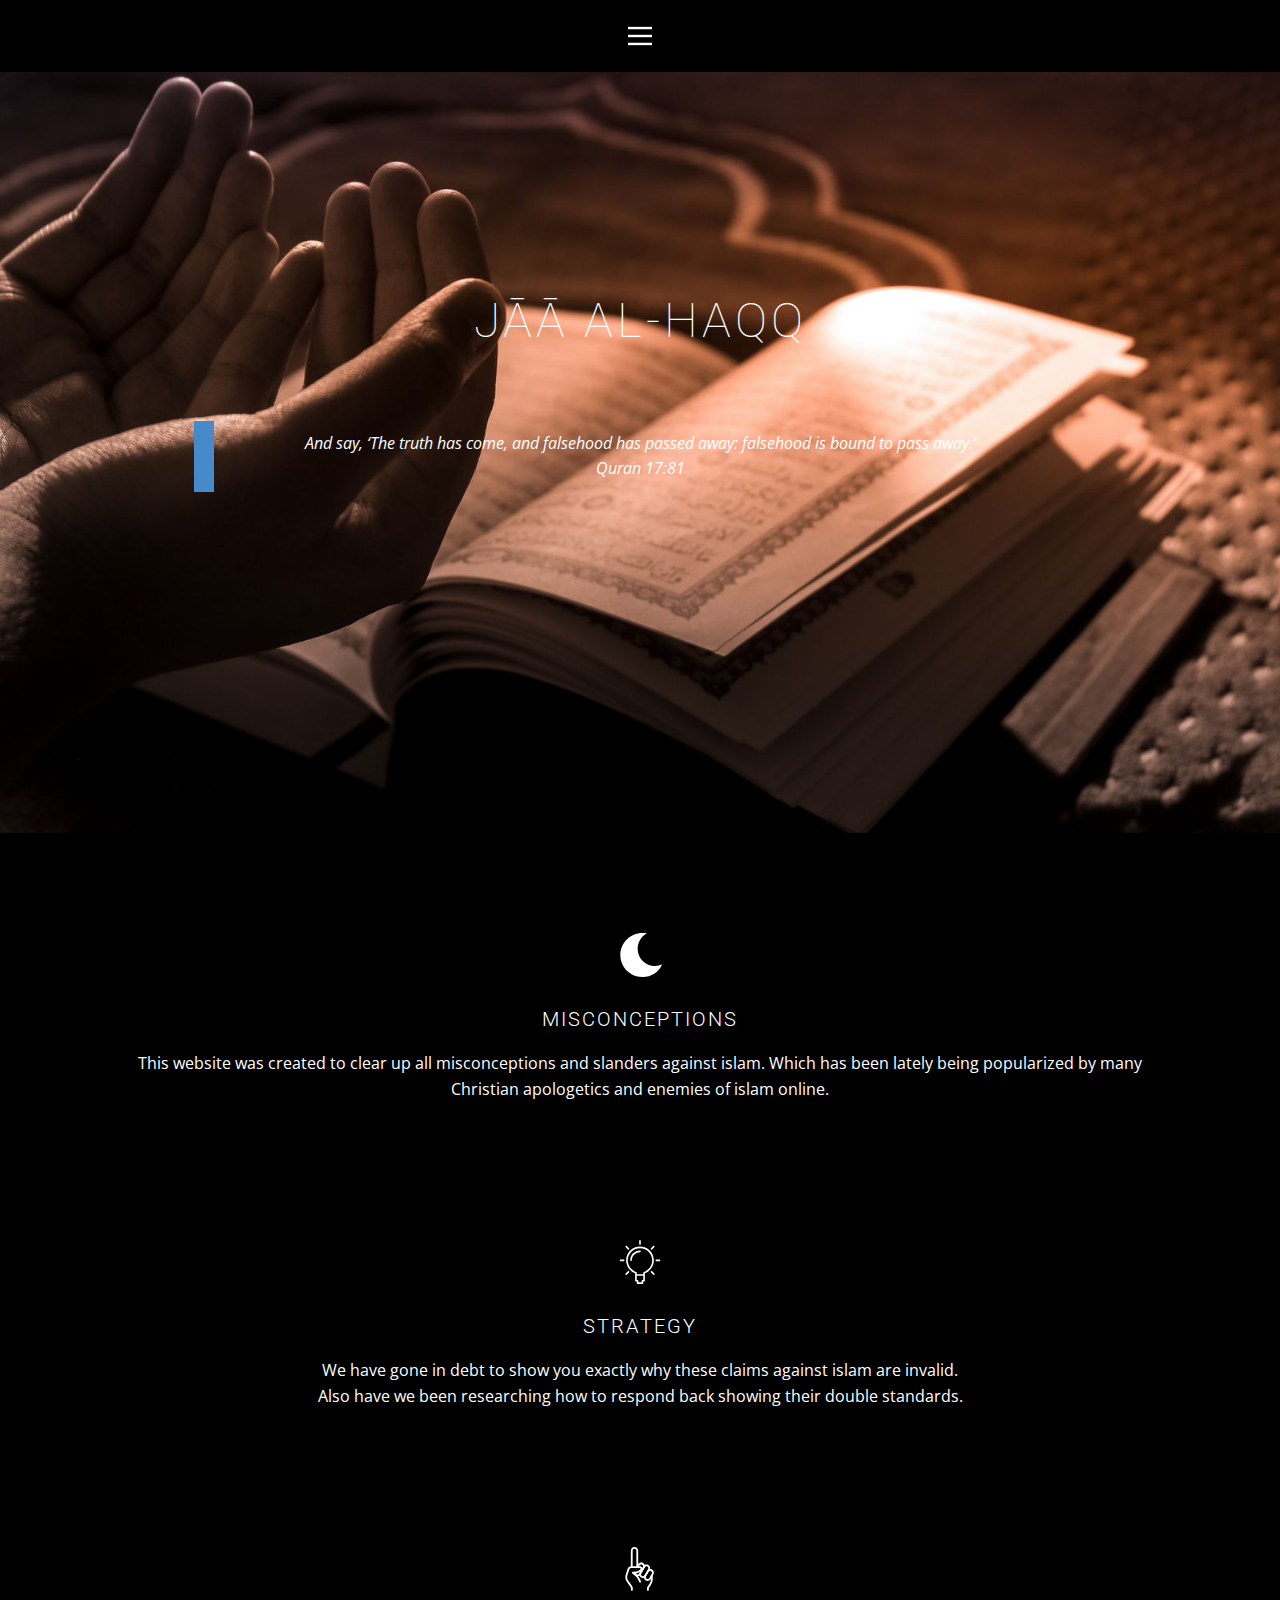
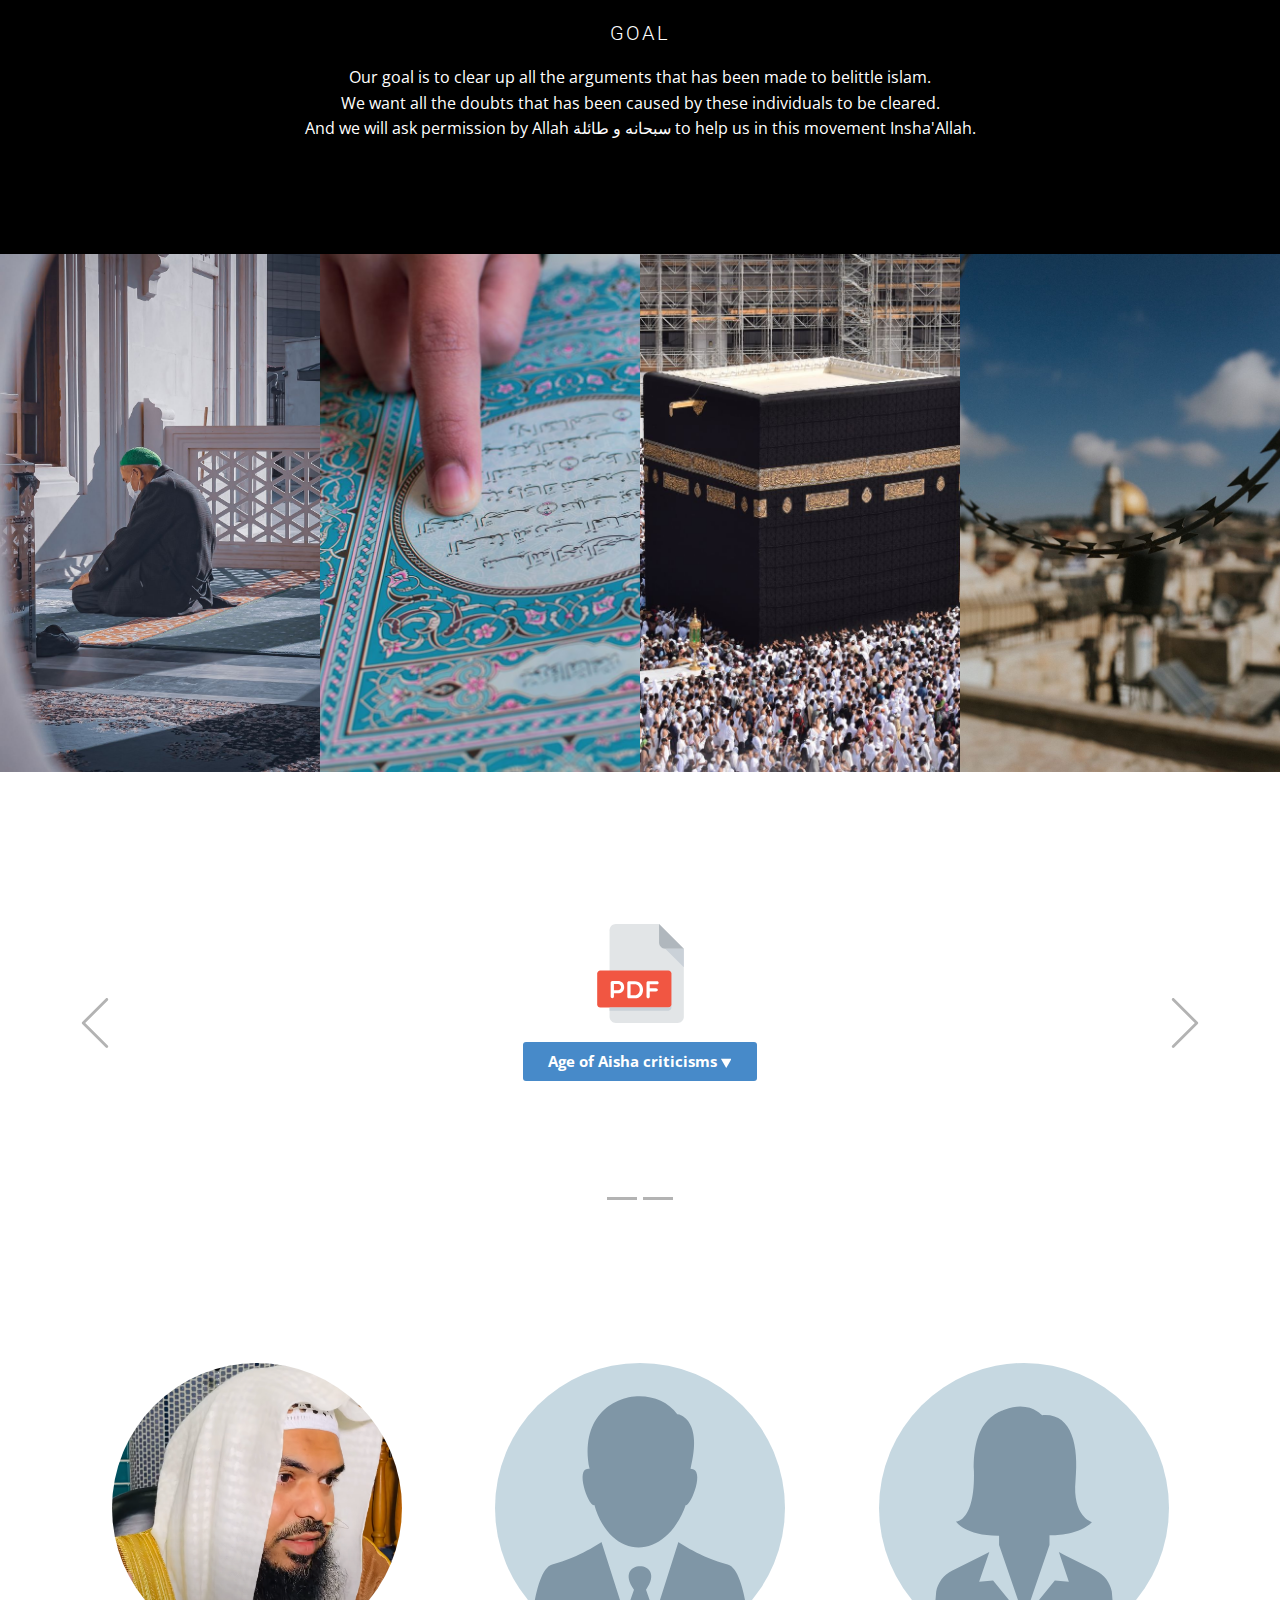
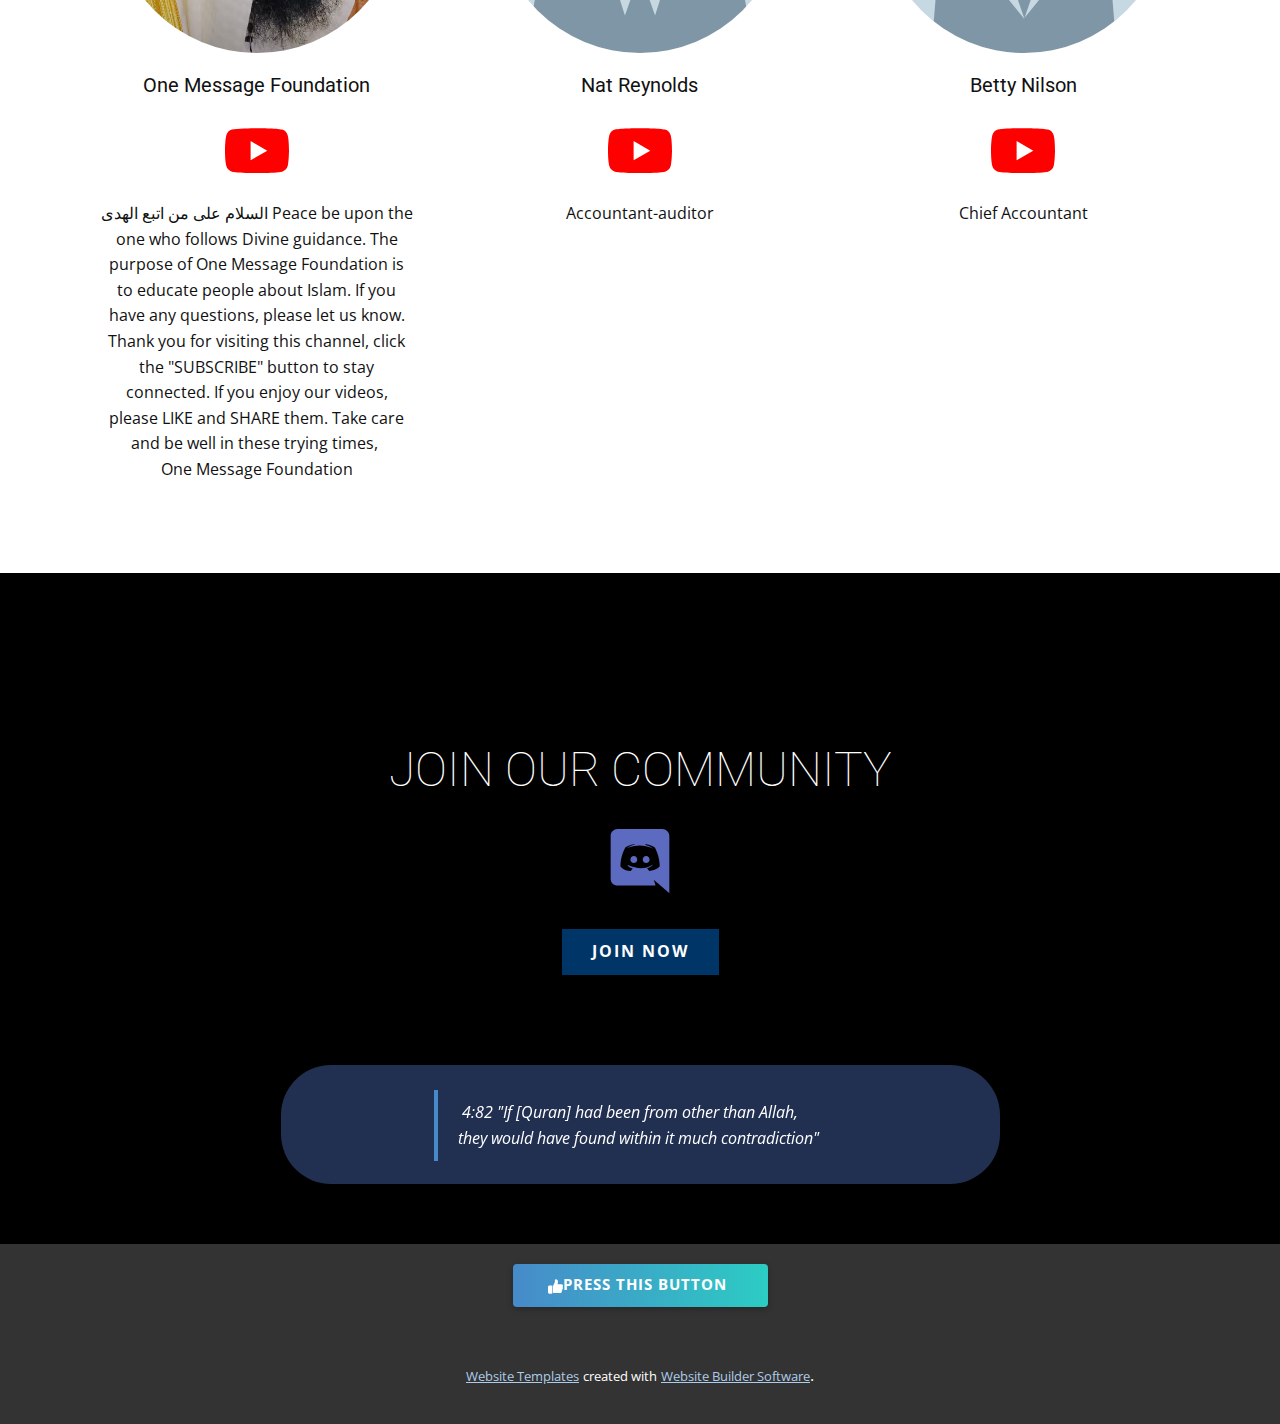
<file: Jāā-al-Haqq.html>
<!DOCTYPE html>
<html style="font-size: 16px;">
  <head>
    <meta name="viewport" content="width=device-width, initial-scale=1.0">
    <meta charset="utf-8">
    <meta name="keywords" content="Our advantages, good ideas&nbsp;great concept, About Our Team, testimonials, follow us">
    <meta name="description" content="">
    <meta name="page_type" content="np-template-header-footer-from-plugin">
    <title>Jāā al-Haqq</title>
    <link rel="stylesheet" href="nicepage.css" media="screen">
<link rel="stylesheet" href="Jāā-al-Haqq.css" media="screen">
    <script class="u-script" type="text/javascript" src="jquery.js" defer=""></script>
    <script class="u-script" type="text/javascript" src="nicepage.js" defer=""></script>
    <meta name="generator" content="Nicepage 3.16.1, nicepage.com">
    <link id="u-theme-google-font" rel="stylesheet" href="https://fonts.googleapis.com/css?family=Roboto:100,100i,300,300i,400,400i,500,500i,700,700i,900,900i|Open+Sans:300,300i,400,400i,600,600i,700,700i,800,800i">
    
    
    
    
    
    
    
    <script type="application/ld+json">{
		"@context": "http://schema.org",
		"@type": "Organization",
		"name": "",
		"url": "index.html"
}</script>
    <meta property="og:title" content="Jāā al-Haqq">
    <meta property="og:type" content="website">
    <meta name="theme-color" content="#478ac9">
    <link rel="canonical" href="index.html">
    <meta property="og:url" content="index.html">
  </head>
  <body class="u-body u-overlap"><header class="u-clearfix u-header u-header" id="sec-5d52"><div class="u-clearfix u-sheet u-valign-middle u-sheet-1">
        <nav class="u-align-left u-menu u-menu-dropdown u-offcanvas u-menu-1" data-responsive-from="XL">
          <div class="menu-collapse" style="font-size: 1rem; letter-spacing: 0px; font-weight: 700;">
            <a class="u-button-style u-custom-active-border-color u-custom-border u-custom-border-color u-custom-borders u-custom-hover-border-color u-custom-left-right-menu-spacing u-custom-padding-bottom u-custom-text-active-color u-custom-text-color u-custom-text-hover-color u-custom-top-bottom-menu-spacing u-nav-link u-text-body-alt-color" href="#" style="font-size: calc(1em + 8px); padding: 4px 0px;">
              <svg class="u-svg-link" preserveAspectRatio="xMidYMin slice" viewBox="0 0 302 302" style=""><use xmlns:xlink="http://www.w3.org/1999/xlink" xlink:href="#svg-5c50"></use></svg>
              <svg xmlns="http://www.w3.org/2000/svg" xmlns:xlink="http://www.w3.org/1999/xlink" version="1.1" id="svg-5c50" x="0px" y="0px" viewBox="0 0 302 302" style="enable-background:new 0 0 302 302;" xml:space="preserve" class="u-svg-content"><g><rect y="36" width="302" height="30"></rect><rect y="236" width="302" height="30"></rect><rect y="136" width="302" height="30"></rect>
</g><g></g><g></g><g></g><g></g><g></g><g></g><g></g><g></g><g></g><g></g><g></g><g></g><g></g><g></g><g></g></svg>
            </a>
          </div>
          <div class="u-custom-menu u-nav-container">
            <ul class="u-nav u-spacing-20 u-unstyled u-nav-1"><li class="u-nav-item"><a class="u-border-active-palette-1-base u-border-hover-palette-1-base u-button-style u-nav-link u-text-active-palette-1-base u-text-grey-90 u-text-hover-palette-2-base" href="https://discord.gg/YNgztgKfwn" target="_blank" style="padding: 10px;">Contact</a>
</li></ul>
          </div>
          <div class="u-custom-menu u-nav-container-collapse">
            <div class="u-align-center u-black u-container-style u-inner-container-layout u-opacity u-opacity-95 u-sidenav">
              <div class="u-sidenav-overflow">
                <div class="u-menu-close"></div>
                <ul class="u-align-center u-nav u-popupmenu-items u-unstyled u-nav-2"><li class="u-nav-item"><a class="u-button-style u-nav-link" href="https://discord.gg/YNgztgKfwn" target="_blank" style="padding: 10px;">Contact</a>
</li></ul>
              </div>
            </div>
            <div class="u-black u-menu-overlay u-opacity u-opacity-70"></div>
          </div>
        </nav>
      </div></header>
    <section class="u-align-center u-clearfix u-image u-section-1" id="carousel_3143" data-image-width="1600" data-image-height="1067">
      <div class="u-clearfix u-sheet u-sheet-1">
        <div class="u-align-center u-container-style u-group u-shape-rectangle u-group-1">
          <div class="u-container-layout u-container-layout-1">
            <h4 class="u-text u-text-body-alt-color u-text-1">Jāā al-Haqq</h4>
            <blockquote class="u-border-20 u-indent-0 u-text u-text-white u-text-2">And say, ‘The truth has come, and falsehood has passed away: falsehood is bound to pass away.’<br>Quran&nbsp;17:81
            </blockquote>
          </div>
        </div>
      </div>
    </section>
    <section class="u-black u-clearfix u-section-2" id="carousel_39bb">
      <div class="u-clearfix u-sheet u-valign-middle-lg u-valign-middle-md u-valign-middle-xl u-sheet-1">
        <div class="u-clearfix u-expanded-width u-gutter-20 u-layout-wrap u-layout-wrap-1">
          <div class="u-layout">
            <div class="u-layout-row">
              <div class="u-size-60">
                <div class="u-layout-col">
                  <div class="u-size-20">
                    <div class="u-layout-row">
                      <div class="u-align-center u-container-style u-layout-cell u-shape-rectangle u-size-60 u-layout-cell-1">
                        <div class="u-container-layout u-container-layout-1"><span class="u-black u-icon u-icon-circle u-spacing-10 u-icon-1"><svg class="u-svg-link" preserveAspectRatio="xMidYMin slice" viewBox="-12 0 448 448.04455" style=""><use xmlns:xlink="http://www.w3.org/1999/xlink" xlink:href="#svg-a2c6"></use></svg><svg class="u-svg-content" viewBox="-12 0 448 448.04455" id="svg-a2c6"><path d="m224.023438 448.03125c85.714843.902344 164.011718-48.488281 200.117187-126.230469-22.722656 9.914063-47.332031 14.769531-72.117187 14.230469-97.15625-.109375-175.890626-78.84375-176-176 .972656-65.71875 37.234374-125.832031 94.910156-157.351562-15.554688-1.980469-31.230469-2.867188-46.910156-2.648438-123.714844 0-224.0000005 100.289062-224.0000005 224 0 123.714844 100.2851565 224 224.0000005 224zm0 0"></path></svg></span>
                          <h5 class="u-text u-text-1">misconceptions</h5>
                          <p class="u-text u-text-2">This website was created to clear up all misconceptions and slanders against islam. Which has been lately being popularized by many <br>Christian apologetics and enemies of islam online.
                          </p>
                        </div>
                      </div>
                    </div>
                  </div>
                  <div class="u-size-20">
                    <div class="u-layout-row">
                      <div class="u-align-center u-container-style u-layout-cell u-shape-rectangle u-size-60 u-layout-cell-2">
                        <div class="u-container-layout u-valign-top u-container-layout-2"><span class="u-black u-icon u-icon-circle u-spacing-10 u-icon-2"><svg class="u-svg-link" preserveAspectRatio="xMidYMin slice" viewBox="0 0 54 54" style=""><use xmlns:xlink="http://www.w3.org/1999/xlink" xlink:href="#svg-25b9"></use></svg><svg class="u-svg-content" viewBox="0 0 54 54" x="0px" y="0px" id="svg-25b9" style="enable-background:new 0 0 54 54;"><g><path d="M27,8c-9.374,0-17,7.626-17,17c0,7.112,4.391,13.412,11,15.9V50c0,0.553,0.447,1,1,1h1v2c0,0.553,0.447,1,1,1h6
		c0.553,0,1-0.447,1-1v-2h1c0.553,0,1-0.447,1-1v-9.1c6.609-2.488,11-8.788,11-15.9C44,15.626,36.374,8,27,8z M30,49
		c-0.553,0-1,0.447-1,1v2h-4v-2c0-0.553-0.447-1-1-1h-1v-5h8v5H30z M31.688,39.242C31.277,39.377,31,39.761,31,40.192V42h-8v-1.808
		c0-0.432-0.277-0.815-0.688-0.95C16.145,37.214,12,31.49,12,25c0-8.271,6.729-15,15-15s15,6.729,15,15
		C42,31.49,37.855,37.214,31.688,39.242z"></path><path d="M27,6c0.553,0,1-0.447,1-1V1c0-0.553-0.447-1-1-1s-1,0.447-1,1v4C26,5.553,26.447,6,27,6z"></path><path d="M51,24h-4c-0.553,0-1,0.447-1,1s0.447,1,1,1h4c0.553,0,1-0.447,1-1S51.553,24,51,24z"></path><path d="M7,24H3c-0.553,0-1,0.447-1,1s0.447,1,1,1h4c0.553,0,1-0.447,1-1S7.553,24,7,24z"></path><path d="M43.264,7.322l-2.828,2.828c-0.391,0.391-0.391,1.023,0,1.414c0.195,0.195,0.451,0.293,0.707,0.293
		s0.512-0.098,0.707-0.293l2.828-2.828c0.391-0.391,0.391-1.023,0-1.414S43.654,6.932,43.264,7.322z"></path><path d="M12.15,38.436l-2.828,2.828c-0.391,0.391-0.391,1.023,0,1.414c0.195,0.195,0.451,0.293,0.707,0.293
		s0.512-0.098,0.707-0.293l2.828-2.828c0.391-0.391,0.391-1.023,0-1.414S12.541,38.045,12.15,38.436z"></path><path d="M41.85,38.436c-0.391-0.391-1.023-0.391-1.414,0s-0.391,1.023,0,1.414l2.828,2.828c0.195,0.195,0.451,0.293,0.707,0.293
		s0.512-0.098,0.707-0.293c0.391-0.391,0.391-1.023,0-1.414L41.85,38.436z"></path><path d="M12.15,11.564c0.195,0.195,0.451,0.293,0.707,0.293s0.512-0.098,0.707-0.293c0.391-0.391,0.391-1.023,0-1.414l-2.828-2.828
		c-0.391-0.391-1.023-0.391-1.414,0s-0.391,1.023,0,1.414L12.15,11.564z"></path><path d="M27,13c-6.617,0-12,5.383-12,12c0,0.553,0.447,1,1,1s1-0.447,1-1c0-5.514,4.486-10,10-10c0.553,0,1-0.447,1-1
		S27.553,13,27,13z"></path>
</g></svg></span>
                          <h5 class="u-text u-text-3">strategy</h5>
                          <p class="u-text u-text-4">We have gone in debt to show you exactly why these claims against islam are invalid.<br>Also have we been researching how to respond back showing their double standards.
                          </p>
                        </div>
                      </div>
                    </div>
                  </div>
                  <div class="u-size-20">
                    <div class="u-layout-row">
                      <div class="u-align-center u-container-style u-layout-cell u-size-60 u-layout-cell-3">
                        <div class="u-container-layout u-container-layout-3"><span class="u-black u-icon u-icon-circle u-spacing-10 u-icon-3"><svg class="u-svg-link" preserveAspectRatio="xMidYMin slice" viewBox="0 0 24 24" style=""><use xmlns:xlink="http://www.w3.org/1999/xlink" xlink:href="#svg-18c1"></use></svg><svg class="u-svg-content" viewBox="0 0 24 24" id="svg-18c1"><g><g><path d="m7.569 24c-.276 0-.5-.224-.5-.5v-.869c0-.31-.094-.607-.271-.86l-1.984-2.834c-.814-1.164-1.031-2.66-.584-4.005l.997-2.987c.288-.865 1.094-1.445 2.004-1.445h4.76c.561 0 1.042.322 1.257.84s.102 1.086-.295 1.482c-.925.926-2.112 1.495-3.394 1.641 1.372 1.15 2.415 2.674 2.983 4.379.087.262-.054.545-.316.633-.265.089-.545-.056-.632-.316-.61-1.83-1.83-3.427-3.435-4.496l-.369-.246c-.183-.122-.265-.351-.201-.562.064-.21.258-.354.479-.354h.835c1.263 0 2.45-.492 3.342-1.385.154-.153.106-.326.078-.393s-.116-.223-.333-.223h-4.76c-.479 0-.904.306-1.056.761l-.996 2.987c-.347 1.046-.178 2.211.455 3.115l1.984 2.833c.296.423.452.919.452 1.435v.869c0 .276-.224.5-.5.5z"></path>
</g>
</g><g><g><path d="m13.565 16.964c-.339 0-.682-.086-.996-.268-.955-.551-1.283-1.776-.732-2.732l2-3.464c.552-.955 1.778-1.283 2.732-.731.463.267.794.698.932 1.214.138.517.067 1.056-.2 1.518l-2 3.464c-.37.639-1.044.999-1.736.999zm-.496-1.133c.477.272 1.091.11 1.366-.367l2-3.464c.134-.231.169-.501.1-.759s-.235-.474-.466-.607c-.477-.273-1.09-.11-1.366.366l-2 3.464c-.276.477-.112 1.091.366 1.367z"></path>
</g>
</g><g><g><path d="m10.674 15.961c-.339 0-.683-.087-.996-.27-.601-.344-.984-.997-.998-1.701-.005-.276.214-.504.49-.51h.01c.272 0 .495.218.5.49.007.355.198.683.499.855.485.282 1.085.12 1.37-.368l1.998-3.457c.089-.152.133-.319.133-.5 0-.36-.188-.685-.502-.868-.479-.274-1.093-.111-1.364.366l-.721 1.251c-.138.24-.443.321-.683.185-.239-.138-.322-.443-.184-.683l.72-1.25c.543-.952 1.768-1.283 2.731-.735.62.362 1.002 1.025 1.002 1.734 0 .354-.093.701-.268 1.002l-1.999 3.458c-.374.643-1.048 1.001-1.738 1.001z"></path>
</g>
</g><g><g><path d="m16.154 18.499c-.339 0-.682-.086-.997-.268v.001c-.463-.268-.794-.699-.932-1.215-.138-.517-.067-1.056.2-1.518l1.412-2.445c.552-.955 1.778-1.283 2.732-.731.463.267.794.698.932 1.214.138.517.067 1.056-.2 1.518l-1.412 2.445c-.37.641-1.044.999-1.735.999zm1.416-5.443c-.346 0-.683.179-.868.499l-1.411 2.445c-.134.231-.169.501-.1.759s.235.474.466.607c.479.274 1.09.111 1.366-.366l1.412-2.445c.134-.231.169-.501.1-.759s-.235-.474-.466-.607c-.157-.09-.329-.133-.499-.133z"></path>
</g>
</g><g><g><path d="m10.51 11.5c-.276 0-.5-.224-.5-.499l-.009-9c0-.552-.449-1.001-1.001-1.001s-1.001.449-1.001 1.001l-.009 8.978c0 .276-.224.5-.5.5-.276 0-.5-.225-.5-.501l.009-8.979c.001-1.103.898-1.999 2.001-1.999s2 .896 2.001 1.999l.009 9c.001.276-.223.501-.5.501z"></path>
</g>
</g><g><g><path d="m16.32 23.999c-.276 0-.5-.224-.5-.5v-.78c0-.586.205-1.154.576-1.6l.332-.393c.994-1.186 1.438-2.752 1.217-4.297l-.09-.652c-.038-.273.153-.525.427-.563.272-.039.526.153.563.427l.09.65c.261 1.823-.265 3.676-1.442 5.079l-.332.392c-.22.264-.342.604-.342.957v.78c.001.276-.223.5-.499.5z"></path>
</g>
</g></svg></span>
                          <h5 class="u-text u-text-5">Goal</h5>
                          <p class="u-text u-text-6">Our goal is to clear up all the arguments that has been made to belittle islam.<br>We want all the doubts that has been caused by these individuals to be cleared.<br>And we will ask permission by Allah&nbsp;سبحانه و طائلة to help us in this movement Insha'Allah.
                          </p>
                        </div>
                      </div>
                    </div>
                  </div>
                </div>
              </div>
            </div>
          </div>
        </div>
      </div>
    </section>
    <section class="u-clearfix u-valign-top u-section-3" id="carousel_b31f">
      <div class="u-expanded-width u-gallery u-layout-grid u-lightbox u-no-transition u-show-text-on-hover u-gallery-1">
        <div class="u-gallery-inner u-gallery-inner-1">
          <div class="u-effect-fade u-gallery-item">
            <div class="u-back-slide" data-image-width="1280" data-image-height="1600">
              <img class="u-back-image u-expanded" src="images/imad-alassiry-0161tDc9kjs-unsplash.jpg">
            </div>
            <div class="u-over-slide u-shading u-over-slide-1">
              <h3 class="u-gallery-heading"></h3>
              <p class="u-gallery-text"></p>
            </div>
          </div>
          <div class="u-effect-fade u-gallery-item u-gallery-item-2">
            <div class="u-back-slide" data-image-width="6000" data-image-height="4000">
              <img class="u-back-image u-expanded u-back-image-2" src="images/adli-wahid-Dc-iljQS6ig-unsplash.jpg">
            </div>
            <div class="u-over-slide u-shading u-over-slide-2">
              <h3 class="u-gallery-heading"></h3>
              <p class="u-gallery-text"></p>
            </div>
          </div>
          <div class="u-effect-fade u-gallery-item u-gallery-item-3">
            <div class="u-back-slide" data-image-width="6000" data-image-height="4000">
              <img class="u-back-image u-expanded" src="images/haidan-IAwnp88Fz8Y-unsplash.jpg">
            </div>
            <div class="u-over-slide u-shading u-over-slide-3">
              <h3 class="u-gallery-heading"></h3>
              <p class="u-gallery-text"></p>
            </div>
          </div>
          <div class="u-effect-fade u-gallery-item u-gallery-item-4">
            <div class="u-back-slide" data-image-width="2891" data-image-height="4337">
              <img class="u-back-image u-expanded" src="images/cole-keister-o9yAaWS-xtU-unsplash.jpg">
            </div>
            <div class="u-over-slide u-shading u-over-slide-4">
              <h3 class="u-gallery-heading"></h3>
              <p class="u-gallery-text"></p>
            </div>
          </div>
        </div>
      </div>
    </section>
    <section class="u-clearfix u-white u-section-4" id="sec-910a">
      <div class="u-clearfix u-sheet u-sheet-1">
        <div data-interval="5000" data-u-ride="carousel" class="u-carousel u-slider u-slider-1" id="carousel-1c52">
          <ol class="u-absolute-hcenter u-carousel-indicators u-carousel-indicators-1">
            <li data-u-target="#carousel-1c52" class="u-active u-grey-30" data-u-slide-to="0"></li>
            <li data-u-target="#carousel-1c52" class="u-grey-30" data-u-slide-to="1"></li>
          </ol>
          <div class="u-carousel-inner" role="listbox">
            <div class="u-active u-carousel-item u-container-style u-slide">
              <div class="u-container-layout u-container-layout-1"><span class="u-file-link u-icon u-icon-circle u-text-palette-1-base u-icon-1" data-href="files/Age_of_Aisha_the_criticisms_ended.pdf" data-target="_blank"><svg class="u-svg-link" preserveAspectRatio="xMidYMin slice" viewBox="0 0 512 512" style=""><use xmlns:xlink="http://www.w3.org/1999/xlink" xlink:href="#svg-ff58"></use></svg><svg class="u-svg-content" viewBox="0 0 512 512" x="0px" y="0px" id="svg-ff58" style="enable-background:new 0 0 512 512;"><path style="fill:#E2E5E7;" d="M128,0c-17.6,0-32,14.4-32,32v448c0,17.6,14.4,32,32,32h320c17.6,0,32-14.4,32-32V128L352,0H128z"></path><path style="fill:#B0B7BD;" d="M384,128h96L352,0v96C352,113.6,366.4,128,384,128z"></path><polygon style="fill:#CAD1D8;" points="480,224 384,128 480,128 "></polygon><path style="fill:#F15642;" d="M416,416c0,8.8-7.2,16-16,16H48c-8.8,0-16-7.2-16-16V256c0-8.8,7.2-16,16-16h352c8.8,0,16,7.2,16,16  V416z"></path><g><path style="fill:#FFFFFF;" d="M101.744,303.152c0-4.224,3.328-8.832,8.688-8.832h29.552c16.64,0,31.616,11.136,31.616,32.48   c0,20.224-14.976,31.488-31.616,31.488h-21.36v16.896c0,5.632-3.584,8.816-8.192,8.816c-4.224,0-8.688-3.184-8.688-8.816V303.152z    M118.624,310.432v31.872h21.36c8.576,0,15.36-7.568,15.36-15.504c0-8.944-6.784-16.368-15.36-16.368H118.624z"></path><path style="fill:#FFFFFF;" d="M196.656,384c-4.224,0-8.832-2.304-8.832-7.92v-72.672c0-4.592,4.608-7.936,8.832-7.936h29.296   c58.464,0,57.184,88.528,1.152,88.528H196.656z M204.72,311.088V368.4h21.232c34.544,0,36.08-57.312,0-57.312H204.72z"></path><path style="fill:#FFFFFF;" d="M303.872,312.112v20.336h32.624c4.608,0,9.216,4.608,9.216,9.072c0,4.224-4.608,7.68-9.216,7.68   h-32.624v26.864c0,4.48-3.184,7.92-7.664,7.92c-5.632,0-9.072-3.44-9.072-7.92v-72.672c0-4.592,3.456-7.936,9.072-7.936h44.912   c5.632,0,8.96,3.344,8.96,7.936c0,4.096-3.328,8.704-8.96,8.704h-37.248V312.112z"></path>
</g><path style="fill:#CAD1D8;" d="M400,432H96v16h304c8.8,0,16-7.2,16-16v-16C416,424.8,408.8,432,400,432z"></path></svg></span>
                <a href="files/Age_of_Aisha_the_criticisms_ended.pdf" class="u-btn u-btn-round u-button-style u-file-link u-hover-palette-1-light-1 u-palette-1-base u-radius-3 u-text-body-alt-color u-text-hover-white u-btn-1" target="_blank">Age of Aisha criticisms&nbsp;<span class="u-icon u-text-white u-icon-2"><svg class="u-svg-content" viewBox="0 0 490.677 490.677" x="0px" y="0px" style="width: 1em; height: 1em;"><path d="M489.272,37.339c-1.92-3.307-5.44-5.333-9.259-5.333H10.68c-3.819,0-7.339,2.027-9.259,5.333    c-1.899,3.307-1.899,7.36,0.021,10.667l234.667,405.333c1.899,3.307,5.419,5.333,9.237,5.333s7.339-2.027,9.237-5.333 L489.251,48.005C491.149,44.72,491.149,40.645,489.272,37.339z"></path></svg><img></span>
                </a>
              </div>
            </div>
            <div class="u-carousel-item u-container-style u-slide">
              <div class="u-container-layout u-container-layout-2"><span class="u-file-link u-icon u-icon-circle u-text-palette-1-base u-icon-3" data-href="files/SexualconsentmarriageandconcubinesinIslam-1.pdf" data-target="_blank"><svg class="u-svg-link" preserveAspectRatio="xMidYMin slice" viewBox="0 0 512 512" style=""><use xmlns:xlink="http://www.w3.org/1999/xlink" xlink:href="#svg-c50d"></use></svg><svg class="u-svg-content" viewBox="0 0 512 512" x="0px" y="0px" id="svg-c50d" style="enable-background:new 0 0 512 512;"><path style="fill:#E2E5E7;" d="M128,0c-17.6,0-32,14.4-32,32v448c0,17.6,14.4,32,32,32h320c17.6,0,32-14.4,32-32V128L352,0H128z"></path><path style="fill:#B0B7BD;" d="M384,128h96L352,0v96C352,113.6,366.4,128,384,128z"></path><polygon style="fill:#CAD1D8;" points="480,224 384,128 480,128 "></polygon><path style="fill:#F15642;" d="M416,416c0,8.8-7.2,16-16,16H48c-8.8,0-16-7.2-16-16V256c0-8.8,7.2-16,16-16h352c8.8,0,16,7.2,16,16  V416z"></path><g><path style="fill:#FFFFFF;" d="M101.744,303.152c0-4.224,3.328-8.832,8.688-8.832h29.552c16.64,0,31.616,11.136,31.616,32.48   c0,20.224-14.976,31.488-31.616,31.488h-21.36v16.896c0,5.632-3.584,8.816-8.192,8.816c-4.224,0-8.688-3.184-8.688-8.816V303.152z    M118.624,310.432v31.872h21.36c8.576,0,15.36-7.568,15.36-15.504c0-8.944-6.784-16.368-15.36-16.368H118.624z"></path><path style="fill:#FFFFFF;" d="M196.656,384c-4.224,0-8.832-2.304-8.832-7.92v-72.672c0-4.592,4.608-7.936,8.832-7.936h29.296   c58.464,0,57.184,88.528,1.152,88.528H196.656z M204.72,311.088V368.4h21.232c34.544,0,36.08-57.312,0-57.312H204.72z"></path><path style="fill:#FFFFFF;" d="M303.872,312.112v20.336h32.624c4.608,0,9.216,4.608,9.216,9.072c0,4.224-4.608,7.68-9.216,7.68   h-32.624v26.864c0,4.48-3.184,7.92-7.664,7.92c-5.632,0-9.072-3.44-9.072-7.92v-72.672c0-4.592,3.456-7.936,9.072-7.936h44.912   c5.632,0,8.96,3.344,8.96,7.936c0,4.096-3.328,8.704-8.96,8.704h-37.248V312.112z"></path>
</g><path style="fill:#CAD1D8;" d="M400,432H96v16h304c8.8,0,16-7.2,16-16v-16C416,424.8,408.8,432,400,432z"></path></svg></span>
                <a href="files/SexualconsentmarriageandconcubinesinIslam-1.pdf" class="u-btn u-btn-round u-button-style u-file-link u-hover-palette-1-light-1 u-palette-1-base u-radius-3 u-text-body-alt-color u-text-hover-white u-btn-2" target="_blank">
                  <span style="font-size: 1rem;">Sexual consent, marriage, and concubines in Islam<br>
                  </span><i></i><span class="u-icon u-text-white u-icon-4"><svg class="u-svg-content" viewBox="0 0 490.677 490.677" x="0px" y="0px" style="width: 1em; height: 1em;"><path d="M489.272,37.339c-1.92-3.307-5.44-5.333-9.259-5.333H10.68c-3.819,0-7.339,2.027-9.259,5.333    c-1.899,3.307-1.899,7.36,0.021,10.667l234.667,405.333c1.899,3.307,5.419,5.333,9.237,5.333s7.339-2.027,9.237-5.333 L489.251,48.005C491.149,44.72,491.149,40.645,489.272,37.339z"></path></svg><img></span>
                </a>
              </div>
            </div>
          </div>
          <a class="u-absolute-vcenter u-carousel-control u-carousel-control-prev u-icon-rectangle u-text-grey-30 u-carousel-control-1" href="#carousel-1c52" role="button" data-u-slide="prev">
            <span aria-hidden="true">
              <svg viewBox="0 0 477.175 477.175"><path d="M145.188,238.575l215.5-215.5c5.3-5.3,5.3-13.8,0-19.1s-13.8-5.3-19.1,0l-225.1,225.1c-5.3,5.3-5.3,13.8,0,19.1l225.1,225
                    c2.6,2.6,6.1,4,9.5,4s6.9-1.3,9.5-4c5.3-5.3,5.3-13.8,0-19.1L145.188,238.575z"></path></svg>
            </span>
            <span class="sr-only">Previous</span>
          </a>
          <a class="u-absolute-vcenter u-carousel-control u-carousel-control-next u-icon-rectangle u-text-grey-30 u-carousel-control-2" href="#carousel-1c52" role="button" data-u-slide="next">
            <span aria-hidden="true">
              <svg viewBox="0 0 477.175 477.175"><path d="M360.731,229.075l-225.1-225.1c-5.3-5.3-13.8-5.3-19.1,0s-5.3,13.8,0,19.1l215.5,215.5l-215.5,215.5
                    c-5.3,5.3-5.3,13.8,0,19.1c2.6,2.6,6.1,4,9.5,4c3.4,0,6.9-1.3,9.5-4l225.1-225.1C365.931,242.875,365.931,234.275,360.731,229.075z"></path></svg>
            </span>
            <span class="sr-only">Next</span>
          </a>
        </div>
      </div>
    </section>
    <section class="u-clearfix u-section-5" id="sec-cb3d">
      <div class="u-clearfix u-sheet u-valign-middle u-sheet-1">
        <div class="u-list u-list-1">
          <div class="u-repeater u-repeater-1">
            <div class="u-align-center u-container-style u-list-item u-repeater-item">
              <div class="u-container-layout u-similar-container u-container-layout-1">
                <div alt="" class="u-image u-image-circle u-image-1" src="" data-image-width="631" data-image-height="533" data-href="https://www.youtube.com/channel/UCvJyEIx_it2jFYP5M1OzGng" data-target="_blank"></div>
                <h5 class="u-align-center-lg u-align-center-md u-align-center-sm u-align-center-xs u-text u-text-1">One Message Foundation</h5><span class="u-icon u-icon-circle u-icon-1" data-href="https://www.youtube.com/channel/UCvJyEIx_it2jFYP5M1OzGng" data-target="_blank"><svg class="u-svg-link" preserveAspectRatio="xMidYMin slice" viewBox="0 -77 512.00213 512" style=""><use xmlns:xlink="http://www.w3.org/1999/xlink" xlink:href="#svg-683e"></use></svg><svg class="u-svg-content" viewBox="0 -77 512.00213 512" id="svg-683e"><path d="m501.453125 56.09375c-5.902344-21.933594-23.195313-39.222656-45.125-45.128906-40.066406-10.964844-200.332031-10.964844-200.332031-10.964844s-160.261719 0-200.328125 10.546875c-21.507813 5.902344-39.222657 23.617187-45.125 45.546875-10.542969 40.0625-10.542969 123.148438-10.542969 123.148438s0 83.503906 10.542969 123.148437c5.90625 21.929687 23.195312 39.222656 45.128906 45.128906 40.484375 10.964844 200.328125 10.964844 200.328125 10.964844s160.261719 0 200.328125-10.546875c21.933594-5.902344 39.222656-23.195312 45.128906-45.125 10.542969-40.066406 10.542969-123.148438 10.542969-123.148438s.421875-83.507812-10.546875-123.570312zm0 0" fill="currentColor"></path><path d="m204.96875 256 133.269531-76.757812-133.269531-76.757813zm0 0" fill="#fff"></path></svg></span>
                <p class="u-align-center-lg u-align-center-md u-align-center-sm u-align-center-xs u-text u-text-2">السلام على من اتبع الهدى
Peace be upon the one who follows Divine guidance.
The purpose of One Message Foundation is to educate people about Islam. If you have any questions, please let us know.
Thank you for visiting this channel, click the "SUBSCRIBE" button to stay connected. If you enjoy our videos, please LIKE and SHARE them.
Take care and be well in these trying times,&nbsp;<br>One Message Foundation
                </p>
              </div>
            </div>
            <div class="u-align-center u-container-style u-list-item u-repeater-item">
              <div class="u-container-layout u-similar-container u-container-layout-2">
                <div alt="" class="u-image u-image-circle u-image-2" src="" data-image-width="500" data-image-height="500"></div>
                <h5 class="u-text u-text-3">Nat Reynolds</h5><span class="u-icon u-icon-circle u-text-palette-1-base u-icon-2"><svg class="u-svg-link" preserveAspectRatio="xMidYMin slice" viewBox="0 -77 512.00213 512" style=""><use xmlns:xlink="http://www.w3.org/1999/xlink" xlink:href="#svg-8741"></use></svg><svg class="u-svg-content" viewBox="0 -77 512.00213 512" id="svg-8741"><path d="m501.453125 56.09375c-5.902344-21.933594-23.195313-39.222656-45.125-45.128906-40.066406-10.964844-200.332031-10.964844-200.332031-10.964844s-160.261719 0-200.328125 10.546875c-21.507813 5.902344-39.222657 23.617187-45.125 45.546875-10.542969 40.0625-10.542969 123.148438-10.542969 123.148438s0 83.503906 10.542969 123.148437c5.90625 21.929687 23.195312 39.222656 45.128906 45.128906 40.484375 10.964844 200.328125 10.964844 200.328125 10.964844s160.261719 0 200.328125-10.546875c21.933594-5.902344 39.222656-23.195312 45.128906-45.125 10.542969-40.066406 10.542969-123.148438 10.542969-123.148438s.421875-83.507812-10.546875-123.570312zm0 0" fill="currentColor"></path><path d="m204.96875 256 133.269531-76.757812-133.269531-76.757813zm0 0" fill="#fff"></path></svg></span>
                <p class="u-align-center-lg u-align-center-md u-align-center-sm u-align-center-xs u-text u-text-4">Accountant-auditor</p>
              </div>
            </div>
            <div class="u-align-center u-container-style u-list-item u-repeater-item">
              <div class="u-container-layout u-similar-container u-container-layout-3">
                <div alt="" class="u-image u-image-circle u-image-3" src="" data-image-width="500" data-image-height="500"></div>
                <h5 class="u-text u-text-5">Betty Nilson</h5><span class="u-icon u-icon-circle u-text-palette-1-base u-icon-3"><svg class="u-svg-link" preserveAspectRatio="xMidYMin slice" viewBox="0 -77 512.00213 512" style=""><use xmlns:xlink="http://www.w3.org/1999/xlink" xlink:href="#svg-8741"></use></svg><svg class="u-svg-content" viewBox="0 -77 512.00213 512" id="svg-8741"><path d="m501.453125 56.09375c-5.902344-21.933594-23.195313-39.222656-45.125-45.128906-40.066406-10.964844-200.332031-10.964844-200.332031-10.964844s-160.261719 0-200.328125 10.546875c-21.507813 5.902344-39.222657 23.617187-45.125 45.546875-10.542969 40.0625-10.542969 123.148438-10.542969 123.148438s0 83.503906 10.542969 123.148437c5.90625 21.929687 23.195312 39.222656 45.128906 45.128906 40.484375 10.964844 200.328125 10.964844 200.328125 10.964844s160.261719 0 200.328125-10.546875c21.933594-5.902344 39.222656-23.195312 45.128906-45.125 10.542969-40.066406 10.542969-123.148438 10.542969-123.148438s.421875-83.507812-10.546875-123.570312zm0 0" fill="currentColor"></path><path d="m204.96875 256 133.269531-76.757812-133.269531-76.757813zm0 0" fill="#fff"></path></svg></span>
                <p class="u-align-center-lg u-align-center-md u-align-center-sm u-align-center-xs u-text u-text-6">Chief Accountant</p>
              </div>
            </div>
          </div>
        </div>
      </div>
    </section>
    <section class="u-align-center u-clearfix u-image u-section-6" id="carousel_4880" data-image-width="6000" data-image-height="4000">
      <div class="u-clearfix u-sheet u-sheet-1">
        <div class="u-clearfix u-layout-wrap u-layout-wrap-1">
          <div class="u-layout">
            <div class="u-layout-col">
              <div class="u-align-center u-black u-container-style u-layout-cell u-size-30 u-layout-cell-1">
                <div class="u-container-layout u-valign-top-md u-valign-top-sm u-valign-top-xs u-container-layout-1">
                  <h2 class="u-text u-text-1">Join our community</h2><span class="u-icon u-icon-circle u-text-palette-1-base u-icon-1" data-href="https://discord.gg/Cyqh5Kg2Kr" data-animation-name="zoomIn" data-animation-duration="1000" data-animation-delay="0" data-animation-direction="" data-target="_blank"><svg class="u-svg-link" preserveAspectRatio="xMidYMin slice" viewBox="0 0 24 24" style=""><use xmlns:xlink="http://www.w3.org/1999/xlink" xlink:href="#svg-e06c"></use></svg><svg class="u-svg-content" viewBox="0 0 24 24" id="svg-e06c"><g fill="currentColor"><path d="m3.58 21.196h14.259l-.681-2.205c.101.088 5.842 5.009 5.842 5.009v-21.525c-.068-1.338-1.22-2.475-2.648-2.475l-16.767.003c-1.427 0-2.585 1.139-2.585 2.477v16.24c0 1.411 1.156 2.476 2.58 2.476zm10.548-15.513-.033.012.012-.012zm-7.631 1.269c1.833-1.334 3.532-1.27 3.532-1.27l.137.135c-2.243.535-3.26 1.537-3.26 1.537.104-.022 4.633-2.635 10.121.066 0 0-1.019-.937-3.124-1.537l.186-.183c.291.001 1.831.055 3.479 1.26 0 0 1.844 3.15 1.844 7.02-.061-.074-1.144 1.666-3.931 1.726 0 0-.472-.534-.808-1 1.63-.468 2.24-1.404 2.24-1.404-3.173 1.998-5.954 1.686-9.281.336-.031 0-.045-.014-.061-.03v-.006c-.016-.015-.03-.03-.061-.03h-.06c-.204-.134-.34-.2-.34-.2s.609.936 2.174 1.404c-.411.469-.818 1.002-.818 1.002-2.786-.066-3.802-1.806-3.802-1.806 0-3.876 1.833-7.02 1.833-7.02z"></path><path d="m14.308 12.771c.711 0 1.29-.6 1.29-1.34 0-.735-.576-1.335-1.29-1.335v.003c-.708 0-1.288.598-1.29 1.338 0 .734.579 1.334 1.29 1.334z"></path><path d="m9.69 12.771c.711 0 1.29-.6 1.29-1.34 0-.735-.575-1.335-1.286-1.335l-.004.003c-.711 0-1.29.598-1.29 1.338 0 .734.579 1.334 1.29 1.334z"></path>
</g></svg></span>
                  <a href="https://discord.gg/Cyqh5Kg2Kr" class="u-btn u-button-style u-custom-color-2 u-btn-1" target="_blank">Join now</a>
                </div>
              </div>
              <div class="u-align-left u-container-style u-custom-color-1 u-layout-cell u-radius-50 u-shape-round u-size-30 u-layout-cell-2" data-animation-name="pulse" data-animation-duration="1000" data-animation-delay="0" data-animation-direction="" data-href="https://quran.com/4:82" data-target="_blank">
                <div class="u-container-layout u-container-layout-2">
                  <blockquote class="u-text u-text-2">&nbsp;4:82 "If [Quran] had been from other than Allah,&nbsp;<br>they would have found within it much contradiction"
                  </blockquote>
                </div>
              </div>
            </div>
          </div>
        </div>
      </div>
    </section>
    <style class="u-overlap-style">.u-overlap:not(.u-sticky-scroll) .u-header {
background-color: #000000 !important
}</style>
    
    
    <footer class="u-align-center-md u-align-center-sm u-align-center-xs u-clearfix u-footer u-grey-80" id="sec-9560"><div class="u-clearfix u-sheet u-sheet-1">
        <a href="https://www.youtube.com/watch?v=nIbnUMqLQ78" class="u-btn u-btn-round u-button-style u-gradient u-none u-radius-4 u-text-body-alt-color u-btn-1" target="_blank"><span class="u-icon"><svg class="u-svg-content" viewBox="0 0 512 512" x="0px" y="0px" style="width: 1em; height: 1em;"><path d="M53.333,224C23.936,224,0,247.936,0,277.333V448c0,29.397,23.936,53.333,53.333,53.333h64 c12.011,0,23.061-4.053,32-10.795V224H53.333z"></path><path d="M512,304c0-12.821-5.077-24.768-13.888-33.579c9.963-10.901,15.04-25.515,13.653-40.725    c-2.496-27.115-26.923-48.363-55.637-48.363H324.352c6.528-19.819,16.981-56.149,16.981-85.333c0-46.272-39.317-85.333-64-85.333 c-22.165,0-37.995,12.48-38.677,12.992c-2.517,2.027-3.989,5.099-3.989,8.341v72.341l-61.44,133.099l-2.56,1.301v228.651    C188.032,475.584,210.005,480,224,480h195.819c23.232,0,43.563-15.659,48.341-37.269c2.453-11.115,1.024-22.315-3.861-32.043 c15.765-7.936,26.368-24.171,26.368-42.688c0-7.552-1.728-14.784-5.013-21.333C501.419,338.731,512,322.496,512,304z"></path></svg><img></span>Press this button&nbsp;
        </a>
      </div></footer>
    <section class="u-backlink u-clearfix u-grey-80">
      <a class="u-link" href="https://nicepage.com/website-templates" target="_blank">
        <span>Website Templates</span>
      </a>
      <p class="u-text">
        <span>created with</span>
      </p>
      <a class="u-link" href="https://nicepage.com/" target="_blank">
        <span>Website Builder Software</span>
      </a>. 
    </section>
  </body>
</html>
</file>
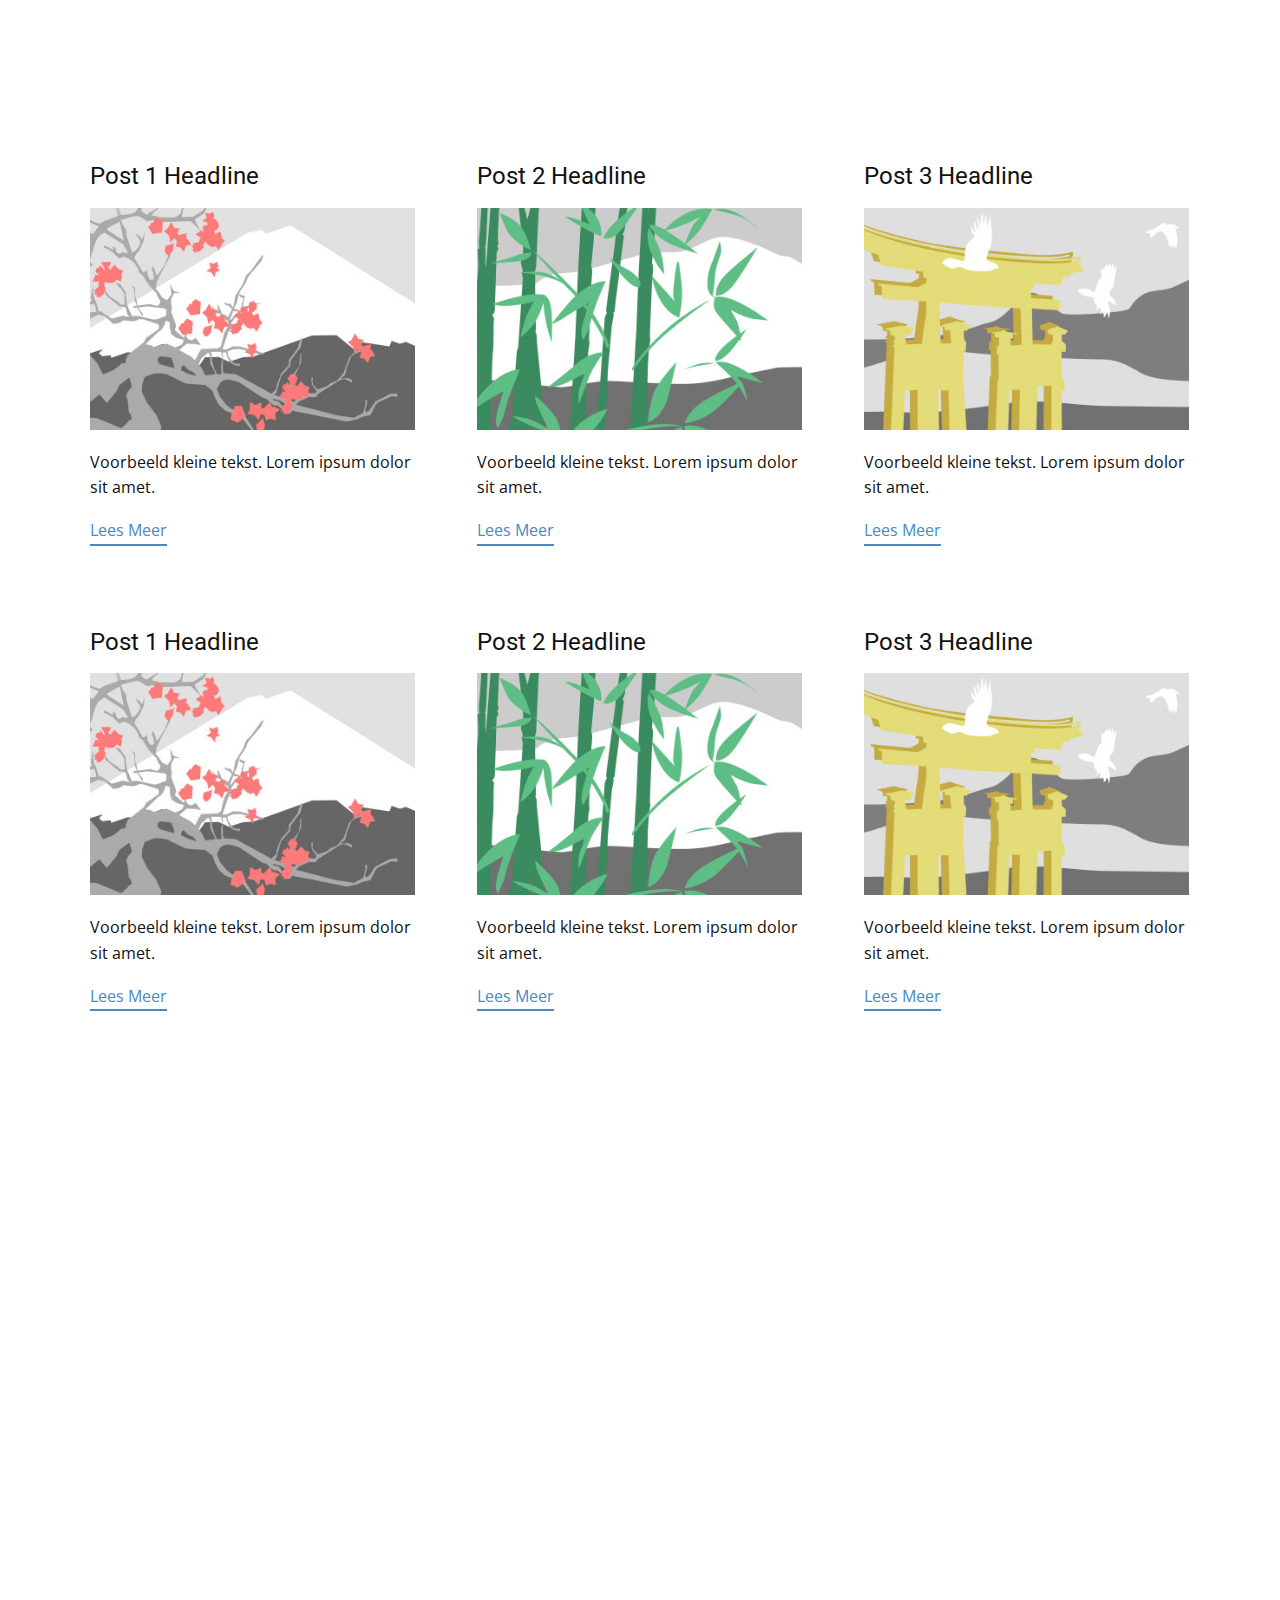
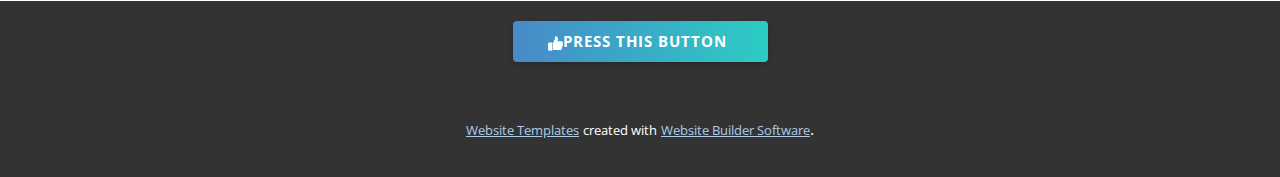
<file: blog/blog.html>
<html style="font-size: 16px;"><head>
    <meta name="viewport" content="width=device-width, initial-scale=1.0">
    <meta charset="utf-8">
    <meta name="keywords" content="">
    <meta name="description" content="">
    <meta name="page_type" content="np-template-header-footer-from-plugin">
    <title>Blog Template</title>
    <link rel="stylesheet" href="../nicepage.css" media="screen">
<link rel="stylesheet" href="../Blog-Template.css" media="screen">
    <script class="u-script" type="text/javascript" src="../jquery.js" defer=""></script>
    <script class="u-script" type="text/javascript" src="../nicepage.js" defer=""></script>
    <meta name="generator" content="Nicepage 3.16.1, nicepage.com">
    <link id="u-theme-google-font" rel="stylesheet" href="https://fonts.googleapis.com/css?family=Roboto:100,100i,300,300i,400,400i,500,500i,700,700i,900,900i|Open+Sans:300,300i,400,400i,600,600i,700,700i,800,800i">
    
    
    
    <script type="application/ld+json">{
		"@context": "http://schema.org",
		"@type": "Organization",
		"name": "",
		"url": "index.html"
}</script>
    <meta property="og:title" content="Blog Template">
    <meta property="og:type" content="website">
    <meta name="theme-color" content="#478ac9">
    <link rel="canonical" href="../index.html">
    <meta property="og:url" content="index.html">
  </head>
  <body class="u-body"><header class="u-clearfix u-header u-header" id="sec-5d52"><div class="u-clearfix u-sheet u-valign-middle u-sheet-1">
        <nav class="u-align-left u-menu u-menu-dropdown u-offcanvas u-menu-1" data-responsive-from="XL">
          <div class="menu-collapse" style="font-size: 1rem; letter-spacing: 0px; font-weight: 700;">
            <a class="u-button-style u-custom-active-border-color u-custom-border u-custom-border-color u-custom-borders u-custom-hover-border-color u-custom-left-right-menu-spacing u-custom-padding-bottom u-custom-text-active-color u-custom-text-color u-custom-text-hover-color u-custom-top-bottom-menu-spacing u-nav-link u-text-body-alt-color" href="#" style="font-size: calc(1em + 8px); padding: 4px 0px;">
              <svg class="u-svg-link" preserveAspectRatio="xMidYMin slice" viewBox="0 0 302 302" style=""><use xmlns:xlink="http://www.w3.org/1999/xlink" xlink:href="#svg-5c50"></use></svg>
              <svg xmlns="http://www.w3.org/2000/svg" xmlns:xlink="http://www.w3.org/1999/xlink" version="1.1" id="svg-5c50" x="0px" y="0px" viewBox="0 0 302 302" style="enable-background:new 0 0 302 302;" xml:space="preserve" class="u-svg-content"><g><rect y="36" width="302" height="30"></rect><rect y="236" width="302" height="30"></rect><rect y="136" width="302" height="30"></rect>
</g><g></g><g></g><g></g><g></g><g></g><g></g><g></g><g></g><g></g><g></g><g></g><g></g><g></g><g></g><g></g></svg>
            </a>
          </div>
          <div class="u-custom-menu u-nav-container">
            <ul class="u-nav u-spacing-20 u-unstyled u-nav-1"><li class="u-nav-item"><a class="u-border-active-palette-1-base u-border-hover-palette-1-base u-button-style u-nav-link u-text-active-palette-1-base u-text-grey-90 u-text-hover-palette-2-base" href="https://discord.gg/YNgztgKfwn" target="_blank" style="padding: 10px;">Contact</a>
</li></ul>
          </div>
          <div class="u-custom-menu u-nav-container-collapse">
            <div class="u-align-center u-black u-container-style u-inner-container-layout u-opacity u-opacity-95 u-sidenav">
              <div class="u-sidenav-overflow">
                <div class="u-menu-close"></div>
                <ul class="u-align-center u-nav u-popupmenu-items u-unstyled u-nav-2"><li class="u-nav-item"><a class="u-button-style u-nav-link" href="https://discord.gg/YNgztgKfwn" target="_blank" style="padding: 10px;">Contact</a>
</li></ul>
              </div>
            </div>
            <div class="u-black u-menu-overlay u-opacity u-opacity-70"></div>
          </div>
        </nav>
      </div></header>
    <section class="u-clearfix u-section-1" id="sec-053e">
      <div class="u-clearfix u-sheet u-valign-middle u-sheet-1"><!--blog--><!--blog_options_json--><!--{"type":"Recent","source":"","tags":"","count":""}--><!--/blog_options_json-->
        <div class="u-blog u-expanded-width u-repeater u-repeater-1"><!--blog_post-->
          <div class="u-blog-post u-container-style u-repeater-item u-white u-repeater-item-1">
            <div class="u-container-layout u-similar-container u-valign-top u-container-layout-1"><!--blog_post_header-->
              <h4 class="u-blog-control u-text u-text-1">
                <a class="u-post-header-link" href="../blog/post.html"><!--blog_post_header_content-->Post 1 Headline<!--/blog_post_header_content--></a>
              </h4><!--/blog_post_header--><!--blog_post_image-->
              <a class="u-post-header-link" href="../blog/post.html"><img alt="" class="u-blog-control u-expanded-width u-image u-image-default u-image-1" src="[data-uri]"></a><!--/blog_post_image--><!--blog_post_content-->
              <div class="u-blog-control u-post-content u-text u-text-2 fr-view">Voorbeeld kleine tekst. Lorem ipsum dolor sit amet.</div><!--/blog_post_content--><!--blog_post_readmore-->
              <a href="../blog/post.html" class="u-blog-control u-border-2 u-border-palette-1-base u-btn u-btn-rectangle u-button-style u-none u-btn-1"><!--blog_post_readmore_content-->Lees Meer<!--/blog_post_readmore_content--></a><!--/blog_post_readmore-->
            </div>
          </div><div class="u-blog-post u-container-style u-repeater-item u-video-cover u-white">
            <div class="u-container-layout u-similar-container u-valign-top u-container-layout-2"><!--blog_post_header-->
              <h4 class="u-blog-control u-text u-text-3">
                <a class="u-post-header-link" href="../blog/post-1.html"><!--blog_post_header_content-->Post 2 Headline<!--/blog_post_header_content--></a>
              </h4><!--/blog_post_header--><!--blog_post_image-->
              <a class="u-post-header-link" href="../blog/post-1.html"><img alt="" class="u-blog-control u-expanded-width u-image u-image-default u-image-2" src="[data-uri]"></a><!--/blog_post_image--><!--blog_post_content-->
              <div class="u-blog-control u-post-content u-text u-text-4 fr-view">Voorbeeld kleine tekst. Lorem ipsum dolor sit amet.</div><!--/blog_post_content--><!--blog_post_readmore-->
              <a href="../blog/post-1.html" class="u-blog-control u-border-2 u-border-palette-1-base u-btn u-btn-rectangle u-button-style u-none u-btn-2"><!--blog_post_readmore_content-->Lees Meer<!--/blog_post_readmore_content--></a><!--/blog_post_readmore-->
            </div>
          </div><div class="u-blog-post u-container-style u-repeater-item u-video-cover u-white">
            <div class="u-container-layout u-similar-container u-valign-top u-container-layout-3"><!--blog_post_header-->
              <h4 class="u-blog-control u-text u-text-5">
                <a class="u-post-header-link" href="../blog/post-2.html"><!--blog_post_header_content-->Post 3 Headline<!--/blog_post_header_content--></a>
              </h4><!--/blog_post_header--><!--blog_post_image-->
              <a class="u-post-header-link" href="../blog/post-2.html"><img alt="" class="u-blog-control u-expanded-width u-image u-image-default u-image-3" src="[data-uri]"></a><!--/blog_post_image--><!--blog_post_content-->
              <div class="u-blog-control u-post-content u-text u-text-6 fr-view">Voorbeeld kleine tekst. Lorem ipsum dolor sit amet.</div><!--/blog_post_content--><!--blog_post_readmore-->
              <a href="../blog/post-2.html" class="u-blog-control u-border-2 u-border-palette-1-base u-btn u-btn-rectangle u-button-style u-none u-btn-3"><!--blog_post_readmore_content-->Lees Meer<!--/blog_post_readmore_content--></a><!--/blog_post_readmore-->
            </div>
          </div><div class="u-blog-post u-container-style u-repeater-item u-white u-repeater-item-1">
            <div class="u-container-layout u-similar-container u-valign-top u-container-layout-1"><!--blog_post_header-->
              <h4 class="u-blog-control u-text u-text-1">
                <a class="u-post-header-link" href="../blog/post-3.html"><!--blog_post_header_content-->Post 1 Headline<!--/blog_post_header_content--></a>
              </h4><!--/blog_post_header--><!--blog_post_image-->
              <a class="u-post-header-link" href="../blog/post-3.html"><img alt="" class="u-blog-control u-expanded-width u-image u-image-default u-image-1" src="[data-uri]"></a><!--/blog_post_image--><!--blog_post_content-->
              <div class="u-blog-control u-post-content u-text u-text-2 fr-view">Voorbeeld kleine tekst. Lorem ipsum dolor sit amet.</div><!--/blog_post_content--><!--blog_post_readmore-->
              <a href="../blog/post-3.html" class="u-blog-control u-border-2 u-border-palette-1-base u-btn u-btn-rectangle u-button-style u-none u-btn-1"><!--blog_post_readmore_content-->Lees Meer<!--/blog_post_readmore_content--></a><!--/blog_post_readmore-->
            </div>
          </div><div class="u-blog-post u-container-style u-repeater-item u-video-cover u-white">
            <div class="u-container-layout u-similar-container u-valign-top u-container-layout-2"><!--blog_post_header-->
              <h4 class="u-blog-control u-text u-text-3">
                <a class="u-post-header-link" href="../blog/post-4.html"><!--blog_post_header_content-->Post 2 Headline<!--/blog_post_header_content--></a>
              </h4><!--/blog_post_header--><!--blog_post_image-->
              <a class="u-post-header-link" href="../blog/post-4.html"><img alt="" class="u-blog-control u-expanded-width u-image u-image-default u-image-2" src="[data-uri]"></a><!--/blog_post_image--><!--blog_post_content-->
              <div class="u-blog-control u-post-content u-text u-text-4 fr-view">Voorbeeld kleine tekst. Lorem ipsum dolor sit amet.</div><!--/blog_post_content--><!--blog_post_readmore-->
              <a href="../blog/post-4.html" class="u-blog-control u-border-2 u-border-palette-1-base u-btn u-btn-rectangle u-button-style u-none u-btn-2"><!--blog_post_readmore_content-->Lees Meer<!--/blog_post_readmore_content--></a><!--/blog_post_readmore-->
            </div>
          </div><div class="u-blog-post u-container-style u-repeater-item u-video-cover u-white">
            <div class="u-container-layout u-similar-container u-valign-top u-container-layout-3"><!--blog_post_header-->
              <h4 class="u-blog-control u-text u-text-5">
                <a class="u-post-header-link" href="../blog/post-5.html"><!--blog_post_header_content-->Post 3 Headline<!--/blog_post_header_content--></a>
              </h4><!--/blog_post_header--><!--blog_post_image-->
              <a class="u-post-header-link" href="../blog/post-5.html"><img alt="" class="u-blog-control u-expanded-width u-image u-image-default u-image-3" src="[data-uri]"></a><!--/blog_post_image--><!--blog_post_content-->
              <div class="u-blog-control u-post-content u-text u-text-6 fr-view">Voorbeeld kleine tekst. Lorem ipsum dolor sit amet.</div><!--/blog_post_content--><!--blog_post_readmore-->
              <a href="../blog/post-5.html" class="u-blog-control u-border-2 u-border-palette-1-base u-btn u-btn-rectangle u-button-style u-none u-btn-3"><!--blog_post_readmore_content-->Lees Meer<!--/blog_post_readmore_content--></a><!--/blog_post_readmore-->
            </div>
          </div><!--/blog_post--><!--blog_post-->
          <!--/blog_post--><!--blog_post-->
          <!--/blog_post-->
        </div><!--/blog-->
      </div>
    </section>
    <section class="u-clearfix u-section-2" id="sec-259d">
      <div class="u-clearfix u-sheet u-sheet-1"></div>
    </section>
    
    
    <footer class="u-align-center-md u-align-center-sm u-align-center-xs u-clearfix u-footer u-grey-80" id="sec-9560"><div class="u-clearfix u-sheet u-sheet-1">
        <a href="https://www.youtube.com/watch?v=nIbnUMqLQ78" class="u-btn u-btn-round u-button-style u-gradient u-none u-radius-4 u-text-body-alt-color u-btn-1" target="_blank"><span class="u-icon"><svg class="u-svg-content" viewBox="0 0 512 512" x="0px" y="0px" style="width: 1em; height: 1em;"><path d="M53.333,224C23.936,224,0,247.936,0,277.333V448c0,29.397,23.936,53.333,53.333,53.333h64 c12.011,0,23.061-4.053,32-10.795V224H53.333z"></path><path d="M512,304c0-12.821-5.077-24.768-13.888-33.579c9.963-10.901,15.04-25.515,13.653-40.725    c-2.496-27.115-26.923-48.363-55.637-48.363H324.352c6.528-19.819,16.981-56.149,16.981-85.333c0-46.272-39.317-85.333-64-85.333 c-22.165,0-37.995,12.48-38.677,12.992c-2.517,2.027-3.989,5.099-3.989,8.341v72.341l-61.44,133.099l-2.56,1.301v228.651    C188.032,475.584,210.005,480,224,480h195.819c23.232,0,43.563-15.659,48.341-37.269c2.453-11.115,1.024-22.315-3.861-32.043 c15.765-7.936,26.368-24.171,26.368-42.688c0-7.552-1.728-14.784-5.013-21.333C501.419,338.731,512,322.496,512,304z"></path></svg><img></span>Press this button&nbsp;
        </a>
      </div></footer>
    <section class="u-backlink u-clearfix u-grey-80">
      <a class="u-link" href="https://nicepage.com/website-templates" target="_blank">
        <span>Website Templates</span>
      </a>
      <p class="u-text">
        <span>created with</span>
      </p>
      <a class="u-link" href="https://nicepage.com/" target="_blank">
        <span>Website Builder Software</span>
      </a>. 
    </section>
  
</body></html>
</file>
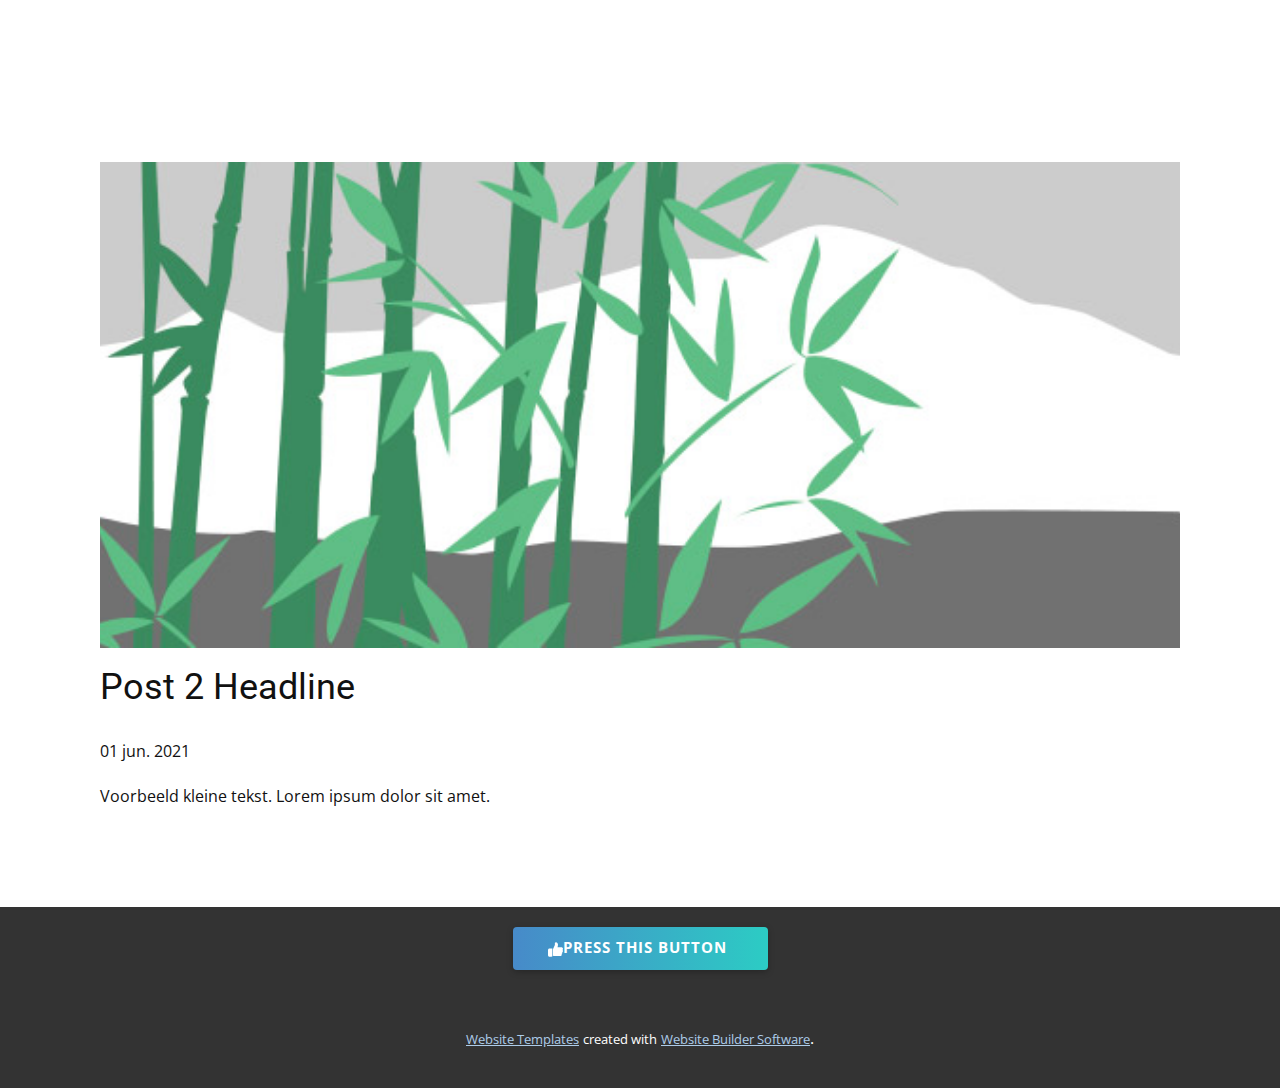
<file: blog/post-1.html>
<!doctype html>
<html style="font-size: 16px;"><head>
    <meta name="viewport" content="width=device-width, initial-scale=1.0">
    <meta charset="utf-8">
    <meta name="keywords" content="Post 1 Headline">
    <meta name="description" content="">
    <meta name="page_type" content="np-template-header-footer-from-plugin">
    <title>Post 2 Headline</title>
    <link rel="stylesheet" href="../nicepage.css" media="screen">
<link rel="stylesheet" href="../Post-Template.css" media="screen">
    <script class="u-script" type="text/javascript" src="../jquery.js" defer=""></script>
    <script class="u-script" type="text/javascript" src="../nicepage.js" defer=""></script>
    <meta name="generator" content="Nicepage 3.16.1, nicepage.com">
    <link id="u-theme-google-font" rel="stylesheet" href="https://fonts.googleapis.com/css?family=Roboto:100,100i,300,300i,400,400i,500,500i,700,700i,900,900i|Open+Sans:300,300i,400,400i,600,600i,700,700i,800,800i">
    
    
    <script type="application/ld+json">{
		"@context": "http://schema.org",
		"@type": "Organization",
		"name": "",
		"url": "index.html"
}</script>
    <meta property="og:title" content="Post Template">
    <meta property="og:type" content="website">
    <meta name="theme-color" content="#478ac9">
    <link rel="canonical" href="../index.html">
    <meta property="og:url" content="index.html">
  </head>
  <body class="u-body"><header class="u-clearfix u-header u-header" id="sec-5d52"><div class="u-clearfix u-sheet u-valign-middle u-sheet-1">
        <nav class="u-align-left u-menu u-menu-dropdown u-offcanvas u-menu-1" data-responsive-from="XL">
          <div class="menu-collapse" style="font-size: 1rem; letter-spacing: 0px; font-weight: 700;">
            <a class="u-button-style u-custom-active-border-color u-custom-border u-custom-border-color u-custom-borders u-custom-hover-border-color u-custom-left-right-menu-spacing u-custom-padding-bottom u-custom-text-active-color u-custom-text-color u-custom-text-hover-color u-custom-top-bottom-menu-spacing u-nav-link u-text-body-alt-color" href="#" style="font-size: calc(1em + 8px); padding: 4px 0px;">
              <svg class="u-svg-link" preserveAspectRatio="xMidYMin slice" viewBox="0 0 302 302" style=""><use xmlns:xlink="http://www.w3.org/1999/xlink" xlink:href="#svg-5c50"></use></svg>
              <svg xmlns="http://www.w3.org/2000/svg" xmlns:xlink="http://www.w3.org/1999/xlink" version="1.1" id="svg-5c50" x="0px" y="0px" viewBox="0 0 302 302" style="enable-background:new 0 0 302 302;" xml:space="preserve" class="u-svg-content"><g><rect y="36" width="302" height="30"></rect><rect y="236" width="302" height="30"></rect><rect y="136" width="302" height="30"></rect>
</g><g></g><g></g><g></g><g></g><g></g><g></g><g></g><g></g><g></g><g></g><g></g><g></g><g></g><g></g><g></g></svg>
            </a>
          </div>
          <div class="u-custom-menu u-nav-container">
            <ul class="u-nav u-spacing-20 u-unstyled u-nav-1"><li class="u-nav-item"><a class="u-border-active-palette-1-base u-border-hover-palette-1-base u-button-style u-nav-link u-text-active-palette-1-base u-text-grey-90 u-text-hover-palette-2-base" href="https://discord.gg/YNgztgKfwn" target="_blank" style="padding: 10px;">Contact</a>
</li></ul>
          </div>
          <div class="u-custom-menu u-nav-container-collapse">
            <div class="u-align-center u-black u-container-style u-inner-container-layout u-opacity u-opacity-95 u-sidenav">
              <div class="u-sidenav-overflow">
                <div class="u-menu-close"></div>
                <ul class="u-align-center u-nav u-popupmenu-items u-unstyled u-nav-2"><li class="u-nav-item"><a class="u-button-style u-nav-link" href="https://discord.gg/YNgztgKfwn" target="_blank" style="padding: 10px;">Contact</a>
</li></ul>
              </div>
            </div>
            <div class="u-black u-menu-overlay u-opacity u-opacity-70"></div>
          </div>
        </nav>
      </div></header>
    <section class="u-align-center u-clearfix u-section-1" id="sec-6798">
      <div class="u-clearfix u-sheet u-valign-middle-md u-valign-middle-sm u-valign-middle-xs u-sheet-1"><!--post_details--><!--post_details_options_json--><!--{"source":""}--><!--/post_details_options_json--><!--blog_post-->
        <div class="u-container-style u-expanded-width u-post-details u-post-details-1">
          <div class="u-container-layout u-valign-middle u-container-layout-1"><!--blog_post_image-->
            <img alt="" class="u-blog-control u-expanded-width u-image u-image-default u-image-1" src="[data-uri]"><!--/blog_post_image--><!--blog_post_header-->
            <h2 class="u-blog-control u-text u-text-1">Post 2 Headline</h2><!--/blog_post_header--><!--blog_post_metadata-->
            <div class="u-blog-control u-metadata u-metadata-1"><!--blog_post_metadata_date-->
              <span class="u-meta-date u-meta-icon">01 jun. 2021</span><!--/blog_post_metadata_date--><!--blog_post_metadata_category-->
              <!--/blog_post_metadata_category--><!--blog_post_metadata_comments-->
              <!--/blog_post_metadata_comments-->
            </div><!--/blog_post_metadata--><!--blog_post_content-->
            <div class="u-align-justify u-blog-control u-post-content u-text u-text-2 fr-view">
  Voorbeeld kleine tekst. Lorem ipsum dolor sit amet.
  </div><!--/blog_post_content-->
          </div>
        </div><!--/blog_post--><!--/post_details-->
      </div>
    </section>
    
    
    <footer class="u-align-center-md u-align-center-sm u-align-center-xs u-clearfix u-footer u-grey-80" id="sec-9560"><div class="u-clearfix u-sheet u-sheet-1">
        <a href="https://www.youtube.com/watch?v=nIbnUMqLQ78" class="u-btn u-btn-round u-button-style u-gradient u-none u-radius-4 u-text-body-alt-color u-btn-1" target="_blank"><span class="u-icon"><svg class="u-svg-content" viewBox="0 0 512 512" x="0px" y="0px" style="width: 1em; height: 1em;"><path d="M53.333,224C23.936,224,0,247.936,0,277.333V448c0,29.397,23.936,53.333,53.333,53.333h64 c12.011,0,23.061-4.053,32-10.795V224H53.333z"></path><path d="M512,304c0-12.821-5.077-24.768-13.888-33.579c9.963-10.901,15.04-25.515,13.653-40.725    c-2.496-27.115-26.923-48.363-55.637-48.363H324.352c6.528-19.819,16.981-56.149,16.981-85.333c0-46.272-39.317-85.333-64-85.333 c-22.165,0-37.995,12.48-38.677,12.992c-2.517,2.027-3.989,5.099-3.989,8.341v72.341l-61.44,133.099l-2.56,1.301v228.651    C188.032,475.584,210.005,480,224,480h195.819c23.232,0,43.563-15.659,48.341-37.269c2.453-11.115,1.024-22.315-3.861-32.043 c15.765-7.936,26.368-24.171,26.368-42.688c0-7.552-1.728-14.784-5.013-21.333C501.419,338.731,512,322.496,512,304z"></path></svg><img></span>Press this button&nbsp;
        </a>
      </div></footer>
    <section class="u-backlink u-clearfix u-grey-80">
      <a class="u-link" href="https://nicepage.com/website-templates" target="_blank">
        <span>Website Templates</span>
      </a>
      <p class="u-text">
        <span>created with</span>
      </p>
      <a class="u-link" href="https://nicepage.com/" target="_blank">
        <span>Website Builder Software</span>
      </a>. 
    </section>
  
</body></html>
</file>
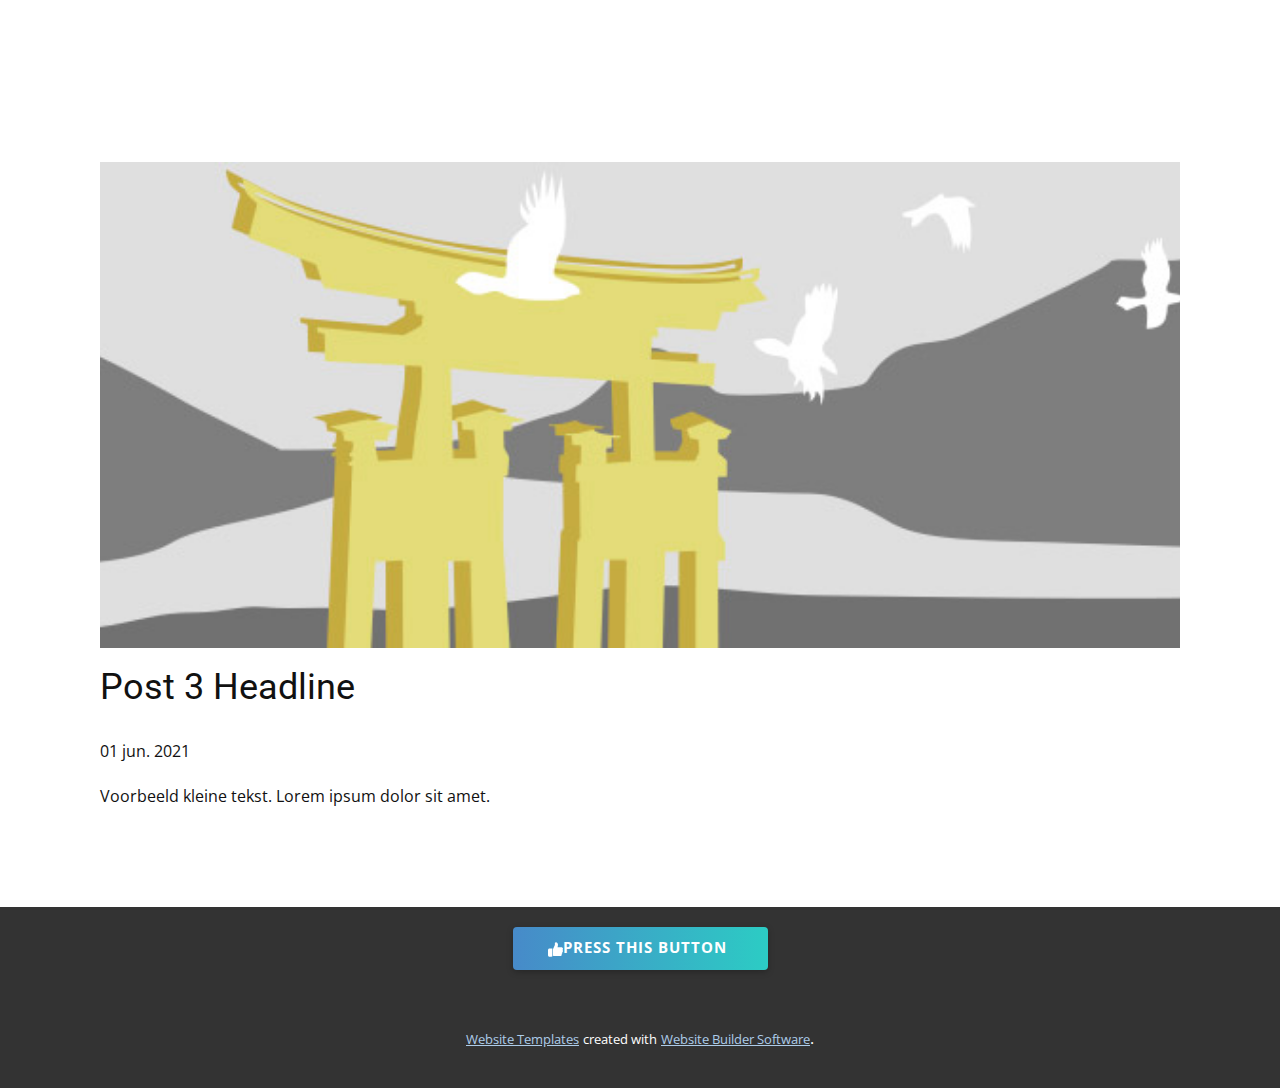
<file: blog/post-2.html>
<!doctype html>
<html style="font-size: 16px;"><head>
    <meta name="viewport" content="width=device-width, initial-scale=1.0">
    <meta charset="utf-8">
    <meta name="keywords" content="Post 1 Headline">
    <meta name="description" content="">
    <meta name="page_type" content="np-template-header-footer-from-plugin">
    <title>Post 3 Headline</title>
    <link rel="stylesheet" href="../nicepage.css" media="screen">
<link rel="stylesheet" href="../Post-Template.css" media="screen">
    <script class="u-script" type="text/javascript" src="../jquery.js" defer=""></script>
    <script class="u-script" type="text/javascript" src="../nicepage.js" defer=""></script>
    <meta name="generator" content="Nicepage 3.16.1, nicepage.com">
    <link id="u-theme-google-font" rel="stylesheet" href="https://fonts.googleapis.com/css?family=Roboto:100,100i,300,300i,400,400i,500,500i,700,700i,900,900i|Open+Sans:300,300i,400,400i,600,600i,700,700i,800,800i">
    
    
    <script type="application/ld+json">{
		"@context": "http://schema.org",
		"@type": "Organization",
		"name": "",
		"url": "index.html"
}</script>
    <meta property="og:title" content="Post Template">
    <meta property="og:type" content="website">
    <meta name="theme-color" content="#478ac9">
    <link rel="canonical" href="../index.html">
    <meta property="og:url" content="index.html">
  </head>
  <body class="u-body"><header class="u-clearfix u-header u-header" id="sec-5d52"><div class="u-clearfix u-sheet u-valign-middle u-sheet-1">
        <nav class="u-align-left u-menu u-menu-dropdown u-offcanvas u-menu-1" data-responsive-from="XL">
          <div class="menu-collapse" style="font-size: 1rem; letter-spacing: 0px; font-weight: 700;">
            <a class="u-button-style u-custom-active-border-color u-custom-border u-custom-border-color u-custom-borders u-custom-hover-border-color u-custom-left-right-menu-spacing u-custom-padding-bottom u-custom-text-active-color u-custom-text-color u-custom-text-hover-color u-custom-top-bottom-menu-spacing u-nav-link u-text-body-alt-color" href="#" style="font-size: calc(1em + 8px); padding: 4px 0px;">
              <svg class="u-svg-link" preserveAspectRatio="xMidYMin slice" viewBox="0 0 302 302" style=""><use xmlns:xlink="http://www.w3.org/1999/xlink" xlink:href="#svg-5c50"></use></svg>
              <svg xmlns="http://www.w3.org/2000/svg" xmlns:xlink="http://www.w3.org/1999/xlink" version="1.1" id="svg-5c50" x="0px" y="0px" viewBox="0 0 302 302" style="enable-background:new 0 0 302 302;" xml:space="preserve" class="u-svg-content"><g><rect y="36" width="302" height="30"></rect><rect y="236" width="302" height="30"></rect><rect y="136" width="302" height="30"></rect>
</g><g></g><g></g><g></g><g></g><g></g><g></g><g></g><g></g><g></g><g></g><g></g><g></g><g></g><g></g><g></g></svg>
            </a>
          </div>
          <div class="u-custom-menu u-nav-container">
            <ul class="u-nav u-spacing-20 u-unstyled u-nav-1"><li class="u-nav-item"><a class="u-border-active-palette-1-base u-border-hover-palette-1-base u-button-style u-nav-link u-text-active-palette-1-base u-text-grey-90 u-text-hover-palette-2-base" href="https://discord.gg/YNgztgKfwn" target="_blank" style="padding: 10px;">Contact</a>
</li></ul>
          </div>
          <div class="u-custom-menu u-nav-container-collapse">
            <div class="u-align-center u-black u-container-style u-inner-container-layout u-opacity u-opacity-95 u-sidenav">
              <div class="u-sidenav-overflow">
                <div class="u-menu-close"></div>
                <ul class="u-align-center u-nav u-popupmenu-items u-unstyled u-nav-2"><li class="u-nav-item"><a class="u-button-style u-nav-link" href="https://discord.gg/YNgztgKfwn" target="_blank" style="padding: 10px;">Contact</a>
</li></ul>
              </div>
            </div>
            <div class="u-black u-menu-overlay u-opacity u-opacity-70"></div>
          </div>
        </nav>
      </div></header>
    <section class="u-align-center u-clearfix u-section-1" id="sec-6798">
      <div class="u-clearfix u-sheet u-valign-middle-md u-valign-middle-sm u-valign-middle-xs u-sheet-1"><!--post_details--><!--post_details_options_json--><!--{"source":""}--><!--/post_details_options_json--><!--blog_post-->
        <div class="u-container-style u-expanded-width u-post-details u-post-details-1">
          <div class="u-container-layout u-valign-middle u-container-layout-1"><!--blog_post_image-->
            <img alt="" class="u-blog-control u-expanded-width u-image u-image-default u-image-1" src="[data-uri]"><!--/blog_post_image--><!--blog_post_header-->
            <h2 class="u-blog-control u-text u-text-1">Post 3 Headline</h2><!--/blog_post_header--><!--blog_post_metadata-->
            <div class="u-blog-control u-metadata u-metadata-1"><!--blog_post_metadata_date-->
              <span class="u-meta-date u-meta-icon">01 jun. 2021</span><!--/blog_post_metadata_date--><!--blog_post_metadata_category-->
              <!--/blog_post_metadata_category--><!--blog_post_metadata_comments-->
              <!--/blog_post_metadata_comments-->
            </div><!--/blog_post_metadata--><!--blog_post_content-->
            <div class="u-align-justify u-blog-control u-post-content u-text u-text-2 fr-view">
  Voorbeeld kleine tekst. Lorem ipsum dolor sit amet.
  </div><!--/blog_post_content-->
          </div>
        </div><!--/blog_post--><!--/post_details-->
      </div>
    </section>
    
    
    <footer class="u-align-center-md u-align-center-sm u-align-center-xs u-clearfix u-footer u-grey-80" id="sec-9560"><div class="u-clearfix u-sheet u-sheet-1">
        <a href="https://www.youtube.com/watch?v=nIbnUMqLQ78" class="u-btn u-btn-round u-button-style u-gradient u-none u-radius-4 u-text-body-alt-color u-btn-1" target="_blank"><span class="u-icon"><svg class="u-svg-content" viewBox="0 0 512 512" x="0px" y="0px" style="width: 1em; height: 1em;"><path d="M53.333,224C23.936,224,0,247.936,0,277.333V448c0,29.397,23.936,53.333,53.333,53.333h64 c12.011,0,23.061-4.053,32-10.795V224H53.333z"></path><path d="M512,304c0-12.821-5.077-24.768-13.888-33.579c9.963-10.901,15.04-25.515,13.653-40.725    c-2.496-27.115-26.923-48.363-55.637-48.363H324.352c6.528-19.819,16.981-56.149,16.981-85.333c0-46.272-39.317-85.333-64-85.333 c-22.165,0-37.995,12.48-38.677,12.992c-2.517,2.027-3.989,5.099-3.989,8.341v72.341l-61.44,133.099l-2.56,1.301v228.651    C188.032,475.584,210.005,480,224,480h195.819c23.232,0,43.563-15.659,48.341-37.269c2.453-11.115,1.024-22.315-3.861-32.043 c15.765-7.936,26.368-24.171,26.368-42.688c0-7.552-1.728-14.784-5.013-21.333C501.419,338.731,512,322.496,512,304z"></path></svg><img></span>Press this button&nbsp;
        </a>
      </div></footer>
    <section class="u-backlink u-clearfix u-grey-80">
      <a class="u-link" href="https://nicepage.com/website-templates" target="_blank">
        <span>Website Templates</span>
      </a>
      <p class="u-text">
        <span>created with</span>
      </p>
      <a class="u-link" href="https://nicepage.com/" target="_blank">
        <span>Website Builder Software</span>
      </a>. 
    </section>
  
</body></html>
</file>
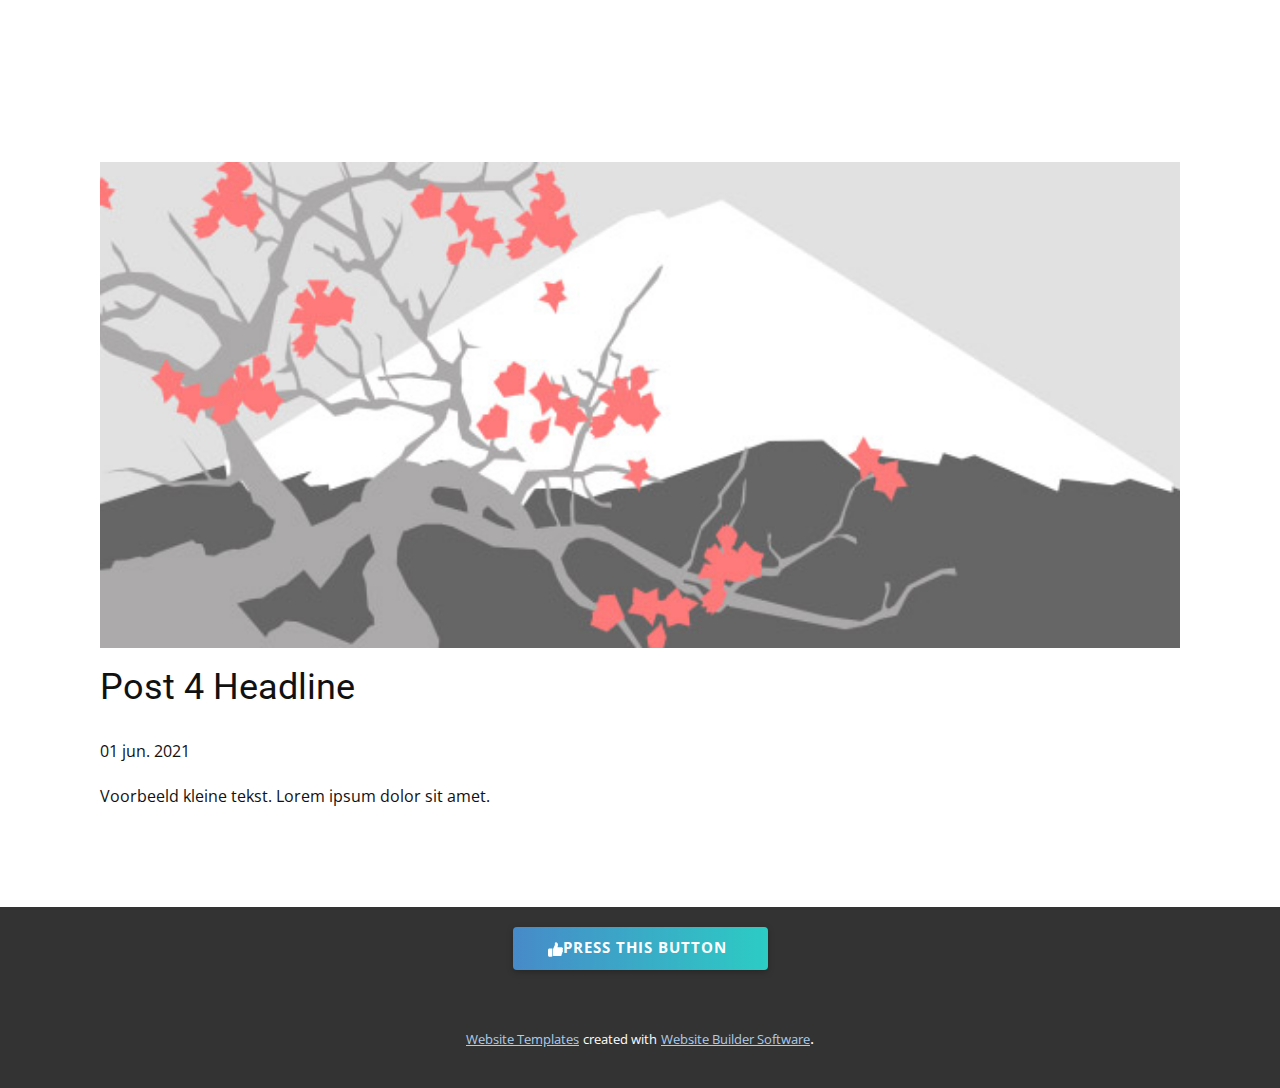
<file: blog/post-3.html>
<!doctype html>
<html style="font-size: 16px;"><head>
    <meta name="viewport" content="width=device-width, initial-scale=1.0">
    <meta charset="utf-8">
    <meta name="keywords" content="Post 1 Headline">
    <meta name="description" content="">
    <meta name="page_type" content="np-template-header-footer-from-plugin">
    <title>Post 4 Headline</title>
    <link rel="stylesheet" href="../nicepage.css" media="screen">
<link rel="stylesheet" href="../Post-Template.css" media="screen">
    <script class="u-script" type="text/javascript" src="../jquery.js" defer=""></script>
    <script class="u-script" type="text/javascript" src="../nicepage.js" defer=""></script>
    <meta name="generator" content="Nicepage 3.16.1, nicepage.com">
    <link id="u-theme-google-font" rel="stylesheet" href="https://fonts.googleapis.com/css?family=Roboto:100,100i,300,300i,400,400i,500,500i,700,700i,900,900i|Open+Sans:300,300i,400,400i,600,600i,700,700i,800,800i">
    
    
    <script type="application/ld+json">{
		"@context": "http://schema.org",
		"@type": "Organization",
		"name": "",
		"url": "index.html"
}</script>
    <meta property="og:title" content="Post Template">
    <meta property="og:type" content="website">
    <meta name="theme-color" content="#478ac9">
    <link rel="canonical" href="../index.html">
    <meta property="og:url" content="index.html">
  </head>
  <body class="u-body"><header class="u-clearfix u-header u-header" id="sec-5d52"><div class="u-clearfix u-sheet u-valign-middle u-sheet-1">
        <nav class="u-align-left u-menu u-menu-dropdown u-offcanvas u-menu-1" data-responsive-from="XL">
          <div class="menu-collapse" style="font-size: 1rem; letter-spacing: 0px; font-weight: 700;">
            <a class="u-button-style u-custom-active-border-color u-custom-border u-custom-border-color u-custom-borders u-custom-hover-border-color u-custom-left-right-menu-spacing u-custom-padding-bottom u-custom-text-active-color u-custom-text-color u-custom-text-hover-color u-custom-top-bottom-menu-spacing u-nav-link u-text-body-alt-color" href="#" style="font-size: calc(1em + 8px); padding: 4px 0px;">
              <svg class="u-svg-link" preserveAspectRatio="xMidYMin slice" viewBox="0 0 302 302" style=""><use xmlns:xlink="http://www.w3.org/1999/xlink" xlink:href="#svg-5c50"></use></svg>
              <svg xmlns="http://www.w3.org/2000/svg" xmlns:xlink="http://www.w3.org/1999/xlink" version="1.1" id="svg-5c50" x="0px" y="0px" viewBox="0 0 302 302" style="enable-background:new 0 0 302 302;" xml:space="preserve" class="u-svg-content"><g><rect y="36" width="302" height="30"></rect><rect y="236" width="302" height="30"></rect><rect y="136" width="302" height="30"></rect>
</g><g></g><g></g><g></g><g></g><g></g><g></g><g></g><g></g><g></g><g></g><g></g><g></g><g></g><g></g><g></g></svg>
            </a>
          </div>
          <div class="u-custom-menu u-nav-container">
            <ul class="u-nav u-spacing-20 u-unstyled u-nav-1"><li class="u-nav-item"><a class="u-border-active-palette-1-base u-border-hover-palette-1-base u-button-style u-nav-link u-text-active-palette-1-base u-text-grey-90 u-text-hover-palette-2-base" href="https://discord.gg/YNgztgKfwn" target="_blank" style="padding: 10px;">Contact</a>
</li></ul>
          </div>
          <div class="u-custom-menu u-nav-container-collapse">
            <div class="u-align-center u-black u-container-style u-inner-container-layout u-opacity u-opacity-95 u-sidenav">
              <div class="u-sidenav-overflow">
                <div class="u-menu-close"></div>
                <ul class="u-align-center u-nav u-popupmenu-items u-unstyled u-nav-2"><li class="u-nav-item"><a class="u-button-style u-nav-link" href="https://discord.gg/YNgztgKfwn" target="_blank" style="padding: 10px;">Contact</a>
</li></ul>
              </div>
            </div>
            <div class="u-black u-menu-overlay u-opacity u-opacity-70"></div>
          </div>
        </nav>
      </div></header>
    <section class="u-align-center u-clearfix u-section-1" id="sec-6798">
      <div class="u-clearfix u-sheet u-valign-middle-md u-valign-middle-sm u-valign-middle-xs u-sheet-1"><!--post_details--><!--post_details_options_json--><!--{"source":""}--><!--/post_details_options_json--><!--blog_post-->
        <div class="u-container-style u-expanded-width u-post-details u-post-details-1">
          <div class="u-container-layout u-valign-middle u-container-layout-1"><!--blog_post_image-->
            <img alt="" class="u-blog-control u-expanded-width u-image u-image-default u-image-1" src="[data-uri]"><!--/blog_post_image--><!--blog_post_header-->
            <h2 class="u-blog-control u-text u-text-1">Post 4 Headline</h2><!--/blog_post_header--><!--blog_post_metadata-->
            <div class="u-blog-control u-metadata u-metadata-1"><!--blog_post_metadata_date-->
              <span class="u-meta-date u-meta-icon">01 jun. 2021</span><!--/blog_post_metadata_date--><!--blog_post_metadata_category-->
              <!--/blog_post_metadata_category--><!--blog_post_metadata_comments-->
              <!--/blog_post_metadata_comments-->
            </div><!--/blog_post_metadata--><!--blog_post_content-->
            <div class="u-align-justify u-blog-control u-post-content u-text u-text-2 fr-view">
  Voorbeeld kleine tekst. Lorem ipsum dolor sit amet.
  </div><!--/blog_post_content-->
          </div>
        </div><!--/blog_post--><!--/post_details-->
      </div>
    </section>
    
    
    <footer class="u-align-center-md u-align-center-sm u-align-center-xs u-clearfix u-footer u-grey-80" id="sec-9560"><div class="u-clearfix u-sheet u-sheet-1">
        <a href="https://www.youtube.com/watch?v=nIbnUMqLQ78" class="u-btn u-btn-round u-button-style u-gradient u-none u-radius-4 u-text-body-alt-color u-btn-1" target="_blank"><span class="u-icon"><svg class="u-svg-content" viewBox="0 0 512 512" x="0px" y="0px" style="width: 1em; height: 1em;"><path d="M53.333,224C23.936,224,0,247.936,0,277.333V448c0,29.397,23.936,53.333,53.333,53.333h64 c12.011,0,23.061-4.053,32-10.795V224H53.333z"></path><path d="M512,304c0-12.821-5.077-24.768-13.888-33.579c9.963-10.901,15.04-25.515,13.653-40.725    c-2.496-27.115-26.923-48.363-55.637-48.363H324.352c6.528-19.819,16.981-56.149,16.981-85.333c0-46.272-39.317-85.333-64-85.333 c-22.165,0-37.995,12.48-38.677,12.992c-2.517,2.027-3.989,5.099-3.989,8.341v72.341l-61.44,133.099l-2.56,1.301v228.651    C188.032,475.584,210.005,480,224,480h195.819c23.232,0,43.563-15.659,48.341-37.269c2.453-11.115,1.024-22.315-3.861-32.043 c15.765-7.936,26.368-24.171,26.368-42.688c0-7.552-1.728-14.784-5.013-21.333C501.419,338.731,512,322.496,512,304z"></path></svg><img></span>Press this button&nbsp;
        </a>
      </div></footer>
    <section class="u-backlink u-clearfix u-grey-80">
      <a class="u-link" href="https://nicepage.com/website-templates" target="_blank">
        <span>Website Templates</span>
      </a>
      <p class="u-text">
        <span>created with</span>
      </p>
      <a class="u-link" href="https://nicepage.com/" target="_blank">
        <span>Website Builder Software</span>
      </a>. 
    </section>
  
</body></html>
</file>
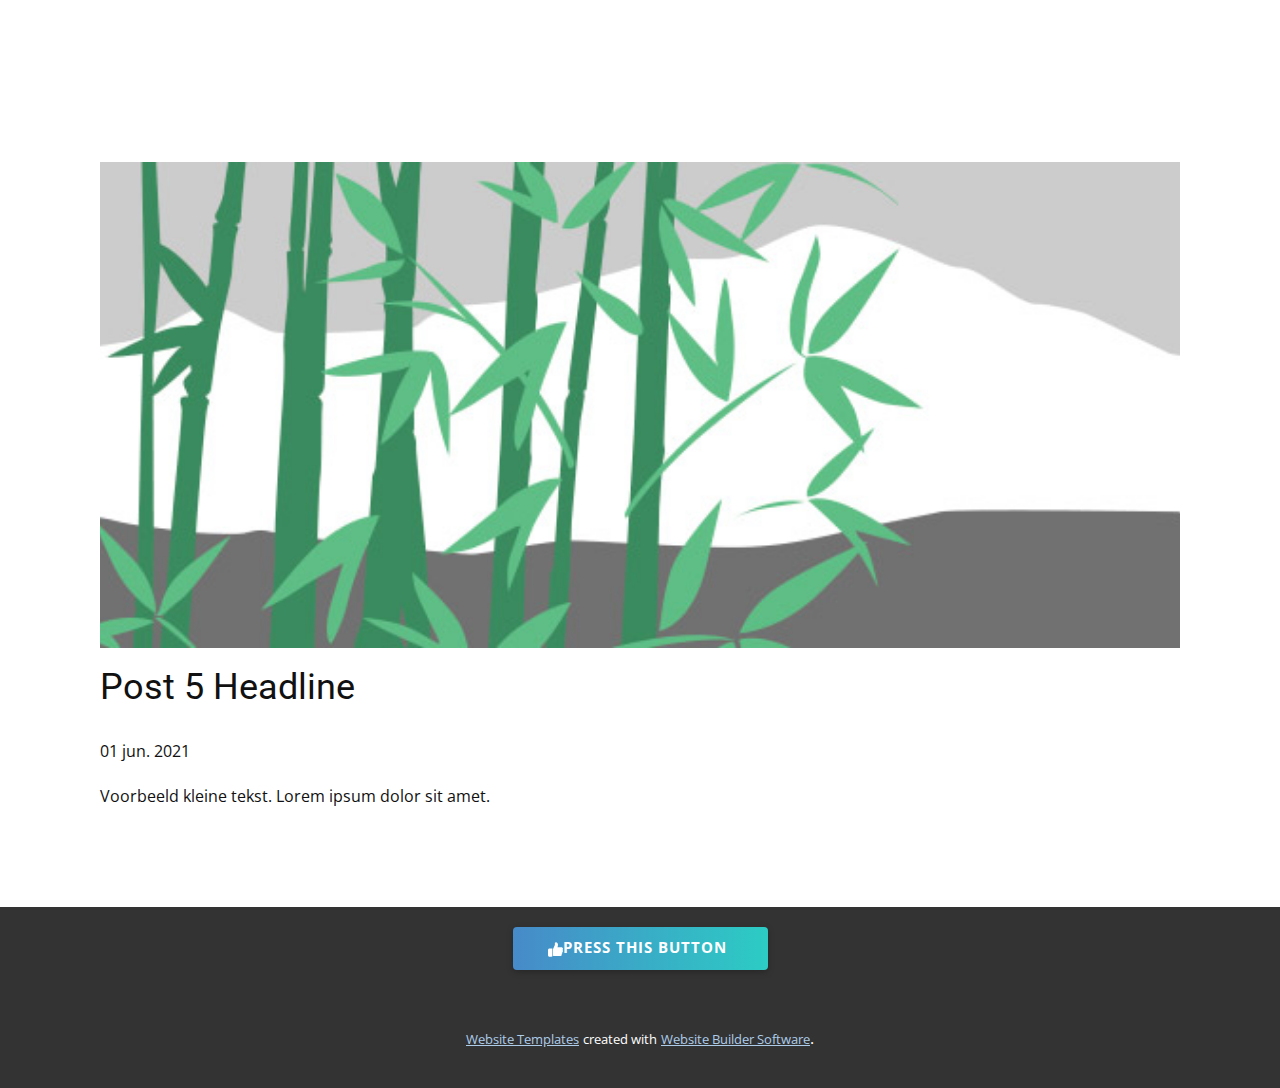
<file: blog/post-4.html>
<!doctype html>
<html style="font-size: 16px;"><head>
    <meta name="viewport" content="width=device-width, initial-scale=1.0">
    <meta charset="utf-8">
    <meta name="keywords" content="Post 1 Headline">
    <meta name="description" content="">
    <meta name="page_type" content="np-template-header-footer-from-plugin">
    <title>Post 5 Headline</title>
    <link rel="stylesheet" href="../nicepage.css" media="screen">
<link rel="stylesheet" href="../Post-Template.css" media="screen">
    <script class="u-script" type="text/javascript" src="../jquery.js" defer=""></script>
    <script class="u-script" type="text/javascript" src="../nicepage.js" defer=""></script>
    <meta name="generator" content="Nicepage 3.16.1, nicepage.com">
    <link id="u-theme-google-font" rel="stylesheet" href="https://fonts.googleapis.com/css?family=Roboto:100,100i,300,300i,400,400i,500,500i,700,700i,900,900i|Open+Sans:300,300i,400,400i,600,600i,700,700i,800,800i">
    
    
    <script type="application/ld+json">{
		"@context": "http://schema.org",
		"@type": "Organization",
		"name": "",
		"url": "index.html"
}</script>
    <meta property="og:title" content="Post Template">
    <meta property="og:type" content="website">
    <meta name="theme-color" content="#478ac9">
    <link rel="canonical" href="../index.html">
    <meta property="og:url" content="index.html">
  </head>
  <body class="u-body"><header class="u-clearfix u-header u-header" id="sec-5d52"><div class="u-clearfix u-sheet u-valign-middle u-sheet-1">
        <nav class="u-align-left u-menu u-menu-dropdown u-offcanvas u-menu-1" data-responsive-from="XL">
          <div class="menu-collapse" style="font-size: 1rem; letter-spacing: 0px; font-weight: 700;">
            <a class="u-button-style u-custom-active-border-color u-custom-border u-custom-border-color u-custom-borders u-custom-hover-border-color u-custom-left-right-menu-spacing u-custom-padding-bottom u-custom-text-active-color u-custom-text-color u-custom-text-hover-color u-custom-top-bottom-menu-spacing u-nav-link u-text-body-alt-color" href="#" style="font-size: calc(1em + 8px); padding: 4px 0px;">
              <svg class="u-svg-link" preserveAspectRatio="xMidYMin slice" viewBox="0 0 302 302" style=""><use xmlns:xlink="http://www.w3.org/1999/xlink" xlink:href="#svg-5c50"></use></svg>
              <svg xmlns="http://www.w3.org/2000/svg" xmlns:xlink="http://www.w3.org/1999/xlink" version="1.1" id="svg-5c50" x="0px" y="0px" viewBox="0 0 302 302" style="enable-background:new 0 0 302 302;" xml:space="preserve" class="u-svg-content"><g><rect y="36" width="302" height="30"></rect><rect y="236" width="302" height="30"></rect><rect y="136" width="302" height="30"></rect>
</g><g></g><g></g><g></g><g></g><g></g><g></g><g></g><g></g><g></g><g></g><g></g><g></g><g></g><g></g><g></g></svg>
            </a>
          </div>
          <div class="u-custom-menu u-nav-container">
            <ul class="u-nav u-spacing-20 u-unstyled u-nav-1"><li class="u-nav-item"><a class="u-border-active-palette-1-base u-border-hover-palette-1-base u-button-style u-nav-link u-text-active-palette-1-base u-text-grey-90 u-text-hover-palette-2-base" href="https://discord.gg/YNgztgKfwn" target="_blank" style="padding: 10px;">Contact</a>
</li></ul>
          </div>
          <div class="u-custom-menu u-nav-container-collapse">
            <div class="u-align-center u-black u-container-style u-inner-container-layout u-opacity u-opacity-95 u-sidenav">
              <div class="u-sidenav-overflow">
                <div class="u-menu-close"></div>
                <ul class="u-align-center u-nav u-popupmenu-items u-unstyled u-nav-2"><li class="u-nav-item"><a class="u-button-style u-nav-link" href="https://discord.gg/YNgztgKfwn" target="_blank" style="padding: 10px;">Contact</a>
</li></ul>
              </div>
            </div>
            <div class="u-black u-menu-overlay u-opacity u-opacity-70"></div>
          </div>
        </nav>
      </div></header>
    <section class="u-align-center u-clearfix u-section-1" id="sec-6798">
      <div class="u-clearfix u-sheet u-valign-middle-md u-valign-middle-sm u-valign-middle-xs u-sheet-1"><!--post_details--><!--post_details_options_json--><!--{"source":""}--><!--/post_details_options_json--><!--blog_post-->
        <div class="u-container-style u-expanded-width u-post-details u-post-details-1">
          <div class="u-container-layout u-valign-middle u-container-layout-1"><!--blog_post_image-->
            <img alt="" class="u-blog-control u-expanded-width u-image u-image-default u-image-1" src="[data-uri]"><!--/blog_post_image--><!--blog_post_header-->
            <h2 class="u-blog-control u-text u-text-1">Post 5 Headline</h2><!--/blog_post_header--><!--blog_post_metadata-->
            <div class="u-blog-control u-metadata u-metadata-1"><!--blog_post_metadata_date-->
              <span class="u-meta-date u-meta-icon">01 jun. 2021</span><!--/blog_post_metadata_date--><!--blog_post_metadata_category-->
              <!--/blog_post_metadata_category--><!--blog_post_metadata_comments-->
              <!--/blog_post_metadata_comments-->
            </div><!--/blog_post_metadata--><!--blog_post_content-->
            <div class="u-align-justify u-blog-control u-post-content u-text u-text-2 fr-view">
  Voorbeeld kleine tekst. Lorem ipsum dolor sit amet.
  </div><!--/blog_post_content-->
          </div>
        </div><!--/blog_post--><!--/post_details-->
      </div>
    </section>
    
    
    <footer class="u-align-center-md u-align-center-sm u-align-center-xs u-clearfix u-footer u-grey-80" id="sec-9560"><div class="u-clearfix u-sheet u-sheet-1">
        <a href="https://www.youtube.com/watch?v=nIbnUMqLQ78" class="u-btn u-btn-round u-button-style u-gradient u-none u-radius-4 u-text-body-alt-color u-btn-1" target="_blank"><span class="u-icon"><svg class="u-svg-content" viewBox="0 0 512 512" x="0px" y="0px" style="width: 1em; height: 1em;"><path d="M53.333,224C23.936,224,0,247.936,0,277.333V448c0,29.397,23.936,53.333,53.333,53.333h64 c12.011,0,23.061-4.053,32-10.795V224H53.333z"></path><path d="M512,304c0-12.821-5.077-24.768-13.888-33.579c9.963-10.901,15.04-25.515,13.653-40.725    c-2.496-27.115-26.923-48.363-55.637-48.363H324.352c6.528-19.819,16.981-56.149,16.981-85.333c0-46.272-39.317-85.333-64-85.333 c-22.165,0-37.995,12.48-38.677,12.992c-2.517,2.027-3.989,5.099-3.989,8.341v72.341l-61.44,133.099l-2.56,1.301v228.651    C188.032,475.584,210.005,480,224,480h195.819c23.232,0,43.563-15.659,48.341-37.269c2.453-11.115,1.024-22.315-3.861-32.043 c15.765-7.936,26.368-24.171,26.368-42.688c0-7.552-1.728-14.784-5.013-21.333C501.419,338.731,512,322.496,512,304z"></path></svg><img></span>Press this button&nbsp;
        </a>
      </div></footer>
    <section class="u-backlink u-clearfix u-grey-80">
      <a class="u-link" href="https://nicepage.com/website-templates" target="_blank">
        <span>Website Templates</span>
      </a>
      <p class="u-text">
        <span>created with</span>
      </p>
      <a class="u-link" href="https://nicepage.com/" target="_blank">
        <span>Website Builder Software</span>
      </a>. 
    </section>
  
</body></html>
</file>
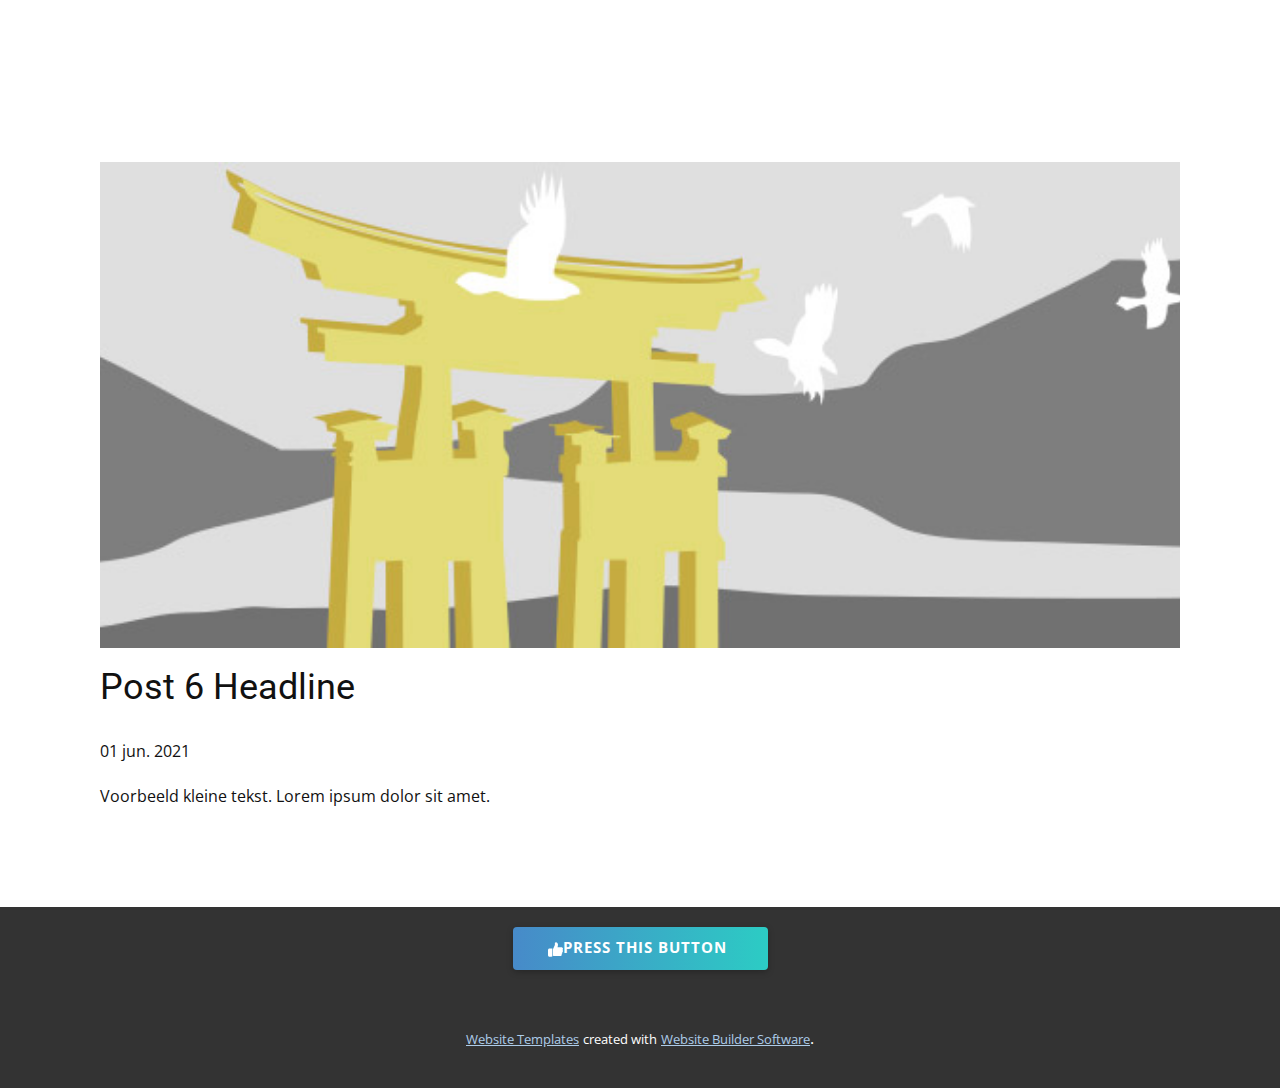
<file: blog/post-5.html>
<!doctype html>
<html style="font-size: 16px;"><head>
    <meta name="viewport" content="width=device-width, initial-scale=1.0">
    <meta charset="utf-8">
    <meta name="keywords" content="Post 1 Headline">
    <meta name="description" content="">
    <meta name="page_type" content="np-template-header-footer-from-plugin">
    <title>Post 6 Headline</title>
    <link rel="stylesheet" href="../nicepage.css" media="screen">
<link rel="stylesheet" href="../Post-Template.css" media="screen">
    <script class="u-script" type="text/javascript" src="../jquery.js" defer=""></script>
    <script class="u-script" type="text/javascript" src="../nicepage.js" defer=""></script>
    <meta name="generator" content="Nicepage 3.16.1, nicepage.com">
    <link id="u-theme-google-font" rel="stylesheet" href="https://fonts.googleapis.com/css?family=Roboto:100,100i,300,300i,400,400i,500,500i,700,700i,900,900i|Open+Sans:300,300i,400,400i,600,600i,700,700i,800,800i">
    
    
    <script type="application/ld+json">{
		"@context": "http://schema.org",
		"@type": "Organization",
		"name": "",
		"url": "index.html"
}</script>
    <meta property="og:title" content="Post Template">
    <meta property="og:type" content="website">
    <meta name="theme-color" content="#478ac9">
    <link rel="canonical" href="../index.html">
    <meta property="og:url" content="index.html">
  </head>
  <body class="u-body"><header class="u-clearfix u-header u-header" id="sec-5d52"><div class="u-clearfix u-sheet u-valign-middle u-sheet-1">
        <nav class="u-align-left u-menu u-menu-dropdown u-offcanvas u-menu-1" data-responsive-from="XL">
          <div class="menu-collapse" style="font-size: 1rem; letter-spacing: 0px; font-weight: 700;">
            <a class="u-button-style u-custom-active-border-color u-custom-border u-custom-border-color u-custom-borders u-custom-hover-border-color u-custom-left-right-menu-spacing u-custom-padding-bottom u-custom-text-active-color u-custom-text-color u-custom-text-hover-color u-custom-top-bottom-menu-spacing u-nav-link u-text-body-alt-color" href="#" style="font-size: calc(1em + 8px); padding: 4px 0px;">
              <svg class="u-svg-link" preserveAspectRatio="xMidYMin slice" viewBox="0 0 302 302" style=""><use xmlns:xlink="http://www.w3.org/1999/xlink" xlink:href="#svg-5c50"></use></svg>
              <svg xmlns="http://www.w3.org/2000/svg" xmlns:xlink="http://www.w3.org/1999/xlink" version="1.1" id="svg-5c50" x="0px" y="0px" viewBox="0 0 302 302" style="enable-background:new 0 0 302 302;" xml:space="preserve" class="u-svg-content"><g><rect y="36" width="302" height="30"></rect><rect y="236" width="302" height="30"></rect><rect y="136" width="302" height="30"></rect>
</g><g></g><g></g><g></g><g></g><g></g><g></g><g></g><g></g><g></g><g></g><g></g><g></g><g></g><g></g><g></g></svg>
            </a>
          </div>
          <div class="u-custom-menu u-nav-container">
            <ul class="u-nav u-spacing-20 u-unstyled u-nav-1"><li class="u-nav-item"><a class="u-border-active-palette-1-base u-border-hover-palette-1-base u-button-style u-nav-link u-text-active-palette-1-base u-text-grey-90 u-text-hover-palette-2-base" href="https://discord.gg/YNgztgKfwn" target="_blank" style="padding: 10px;">Contact</a>
</li></ul>
          </div>
          <div class="u-custom-menu u-nav-container-collapse">
            <div class="u-align-center u-black u-container-style u-inner-container-layout u-opacity u-opacity-95 u-sidenav">
              <div class="u-sidenav-overflow">
                <div class="u-menu-close"></div>
                <ul class="u-align-center u-nav u-popupmenu-items u-unstyled u-nav-2"><li class="u-nav-item"><a class="u-button-style u-nav-link" href="https://discord.gg/YNgztgKfwn" target="_blank" style="padding: 10px;">Contact</a>
</li></ul>
              </div>
            </div>
            <div class="u-black u-menu-overlay u-opacity u-opacity-70"></div>
          </div>
        </nav>
      </div></header>
    <section class="u-align-center u-clearfix u-section-1" id="sec-6798">
      <div class="u-clearfix u-sheet u-valign-middle-md u-valign-middle-sm u-valign-middle-xs u-sheet-1"><!--post_details--><!--post_details_options_json--><!--{"source":""}--><!--/post_details_options_json--><!--blog_post-->
        <div class="u-container-style u-expanded-width u-post-details u-post-details-1">
          <div class="u-container-layout u-valign-middle u-container-layout-1"><!--blog_post_image-->
            <img alt="" class="u-blog-control u-expanded-width u-image u-image-default u-image-1" src="[data-uri]"><!--/blog_post_image--><!--blog_post_header-->
            <h2 class="u-blog-control u-text u-text-1">Post 6 Headline</h2><!--/blog_post_header--><!--blog_post_metadata-->
            <div class="u-blog-control u-metadata u-metadata-1"><!--blog_post_metadata_date-->
              <span class="u-meta-date u-meta-icon">01 jun. 2021</span><!--/blog_post_metadata_date--><!--blog_post_metadata_category-->
              <!--/blog_post_metadata_category--><!--blog_post_metadata_comments-->
              <!--/blog_post_metadata_comments-->
            </div><!--/blog_post_metadata--><!--blog_post_content-->
            <div class="u-align-justify u-blog-control u-post-content u-text u-text-2 fr-view">
  Voorbeeld kleine tekst. Lorem ipsum dolor sit amet.
  </div><!--/blog_post_content-->
          </div>
        </div><!--/blog_post--><!--/post_details-->
      </div>
    </section>
    
    
    <footer class="u-align-center-md u-align-center-sm u-align-center-xs u-clearfix u-footer u-grey-80" id="sec-9560"><div class="u-clearfix u-sheet u-sheet-1">
        <a href="https://www.youtube.com/watch?v=nIbnUMqLQ78" class="u-btn u-btn-round u-button-style u-gradient u-none u-radius-4 u-text-body-alt-color u-btn-1" target="_blank"><span class="u-icon"><svg class="u-svg-content" viewBox="0 0 512 512" x="0px" y="0px" style="width: 1em; height: 1em;"><path d="M53.333,224C23.936,224,0,247.936,0,277.333V448c0,29.397,23.936,53.333,53.333,53.333h64 c12.011,0,23.061-4.053,32-10.795V224H53.333z"></path><path d="M512,304c0-12.821-5.077-24.768-13.888-33.579c9.963-10.901,15.04-25.515,13.653-40.725    c-2.496-27.115-26.923-48.363-55.637-48.363H324.352c6.528-19.819,16.981-56.149,16.981-85.333c0-46.272-39.317-85.333-64-85.333 c-22.165,0-37.995,12.48-38.677,12.992c-2.517,2.027-3.989,5.099-3.989,8.341v72.341l-61.44,133.099l-2.56,1.301v228.651    C188.032,475.584,210.005,480,224,480h195.819c23.232,0,43.563-15.659,48.341-37.269c2.453-11.115,1.024-22.315-3.861-32.043 c15.765-7.936,26.368-24.171,26.368-42.688c0-7.552-1.728-14.784-5.013-21.333C501.419,338.731,512,322.496,512,304z"></path></svg><img></span>Press this button&nbsp;
        </a>
      </div></footer>
    <section class="u-backlink u-clearfix u-grey-80">
      <a class="u-link" href="https://nicepage.com/website-templates" target="_blank">
        <span>Website Templates</span>
      </a>
      <p class="u-text">
        <span>created with</span>
      </p>
      <a class="u-link" href="https://nicepage.com/" target="_blank">
        <span>Website Builder Software</span>
      </a>. 
    </section>
  
</body></html>
</file>
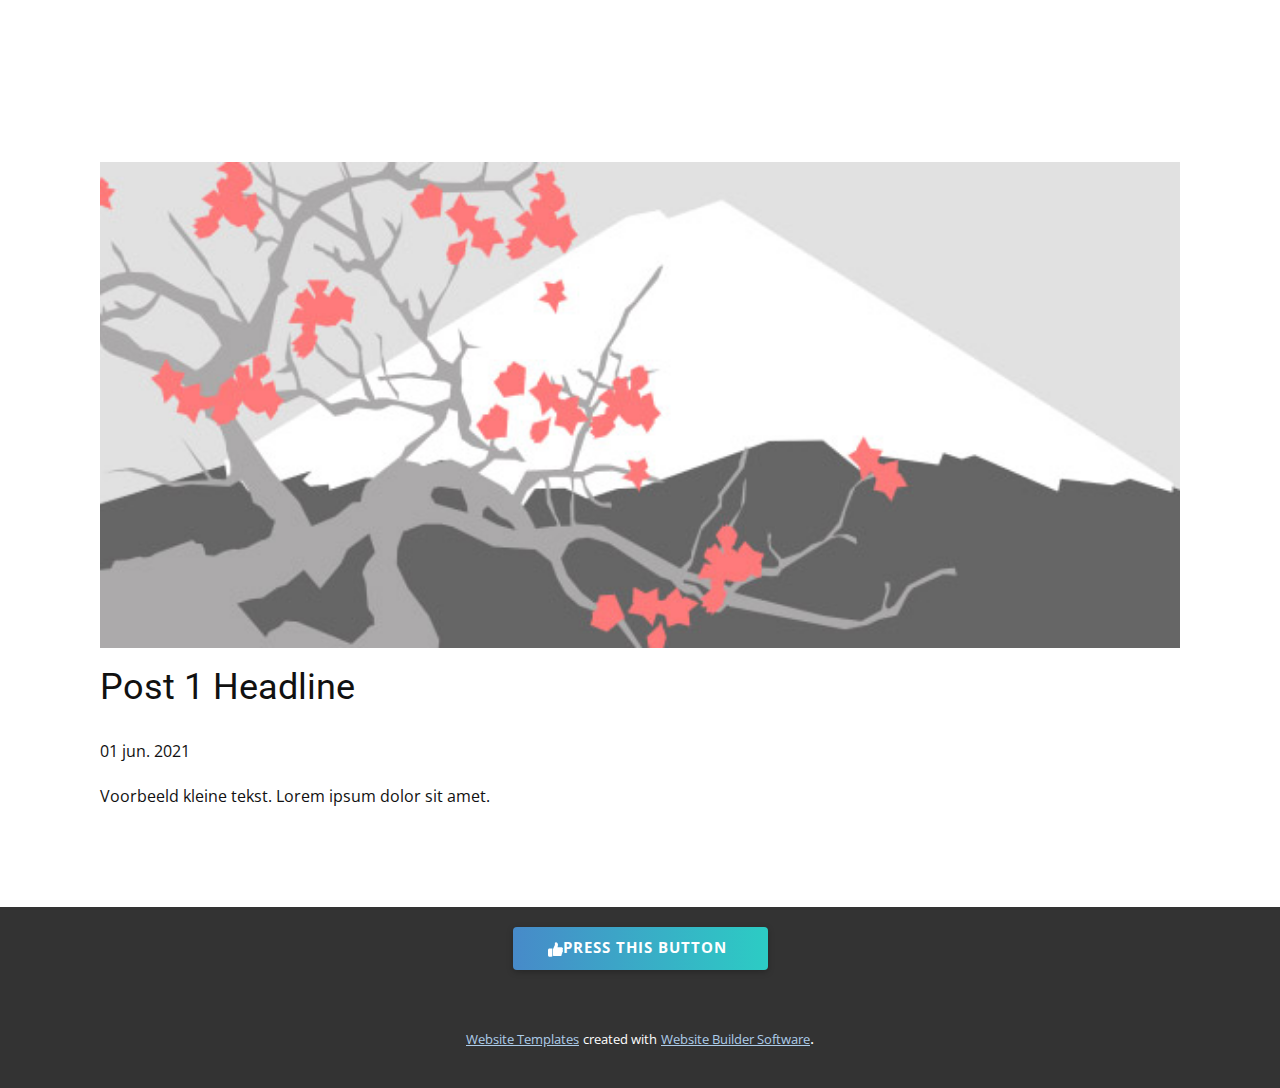
<file: blog/post.html>
<!doctype html>
<html style="font-size: 16px;"><head>
    <meta name="viewport" content="width=device-width, initial-scale=1.0">
    <meta charset="utf-8">
    <meta name="keywords" content="Post 1 Headline">
    <meta name="description" content="">
    <meta name="page_type" content="np-template-header-footer-from-plugin">
    <title>Post 1 Headline</title>
    <link rel="stylesheet" href="../nicepage.css" media="screen">
<link rel="stylesheet" href="../Post-Template.css" media="screen">
    <script class="u-script" type="text/javascript" src="../jquery.js" defer=""></script>
    <script class="u-script" type="text/javascript" src="../nicepage.js" defer=""></script>
    <meta name="generator" content="Nicepage 3.16.1, nicepage.com">
    <link id="u-theme-google-font" rel="stylesheet" href="https://fonts.googleapis.com/css?family=Roboto:100,100i,300,300i,400,400i,500,500i,700,700i,900,900i|Open+Sans:300,300i,400,400i,600,600i,700,700i,800,800i">
    
    
    <script type="application/ld+json">{
		"@context": "http://schema.org",
		"@type": "Organization",
		"name": "",
		"url": "index.html"
}</script>
    <meta property="og:title" content="Post Template">
    <meta property="og:type" content="website">
    <meta name="theme-color" content="#478ac9">
    <link rel="canonical" href="../index.html">
    <meta property="og:url" content="index.html">
  </head>
  <body class="u-body"><header class="u-clearfix u-header u-header" id="sec-5d52"><div class="u-clearfix u-sheet u-valign-middle u-sheet-1">
        <nav class="u-align-left u-menu u-menu-dropdown u-offcanvas u-menu-1" data-responsive-from="XL">
          <div class="menu-collapse" style="font-size: 1rem; letter-spacing: 0px; font-weight: 700;">
            <a class="u-button-style u-custom-active-border-color u-custom-border u-custom-border-color u-custom-borders u-custom-hover-border-color u-custom-left-right-menu-spacing u-custom-padding-bottom u-custom-text-active-color u-custom-text-color u-custom-text-hover-color u-custom-top-bottom-menu-spacing u-nav-link u-text-body-alt-color" href="#" style="font-size: calc(1em + 8px); padding: 4px 0px;">
              <svg class="u-svg-link" preserveAspectRatio="xMidYMin slice" viewBox="0 0 302 302" style=""><use xmlns:xlink="http://www.w3.org/1999/xlink" xlink:href="#svg-5c50"></use></svg>
              <svg xmlns="http://www.w3.org/2000/svg" xmlns:xlink="http://www.w3.org/1999/xlink" version="1.1" id="svg-5c50" x="0px" y="0px" viewBox="0 0 302 302" style="enable-background:new 0 0 302 302;" xml:space="preserve" class="u-svg-content"><g><rect y="36" width="302" height="30"></rect><rect y="236" width="302" height="30"></rect><rect y="136" width="302" height="30"></rect>
</g><g></g><g></g><g></g><g></g><g></g><g></g><g></g><g></g><g></g><g></g><g></g><g></g><g></g><g></g><g></g></svg>
            </a>
          </div>
          <div class="u-custom-menu u-nav-container">
            <ul class="u-nav u-spacing-20 u-unstyled u-nav-1"><li class="u-nav-item"><a class="u-border-active-palette-1-base u-border-hover-palette-1-base u-button-style u-nav-link u-text-active-palette-1-base u-text-grey-90 u-text-hover-palette-2-base" href="https://discord.gg/YNgztgKfwn" target="_blank" style="padding: 10px;">Contact</a>
</li></ul>
          </div>
          <div class="u-custom-menu u-nav-container-collapse">
            <div class="u-align-center u-black u-container-style u-inner-container-layout u-opacity u-opacity-95 u-sidenav">
              <div class="u-sidenav-overflow">
                <div class="u-menu-close"></div>
                <ul class="u-align-center u-nav u-popupmenu-items u-unstyled u-nav-2"><li class="u-nav-item"><a class="u-button-style u-nav-link" href="https://discord.gg/YNgztgKfwn" target="_blank" style="padding: 10px;">Contact</a>
</li></ul>
              </div>
            </div>
            <div class="u-black u-menu-overlay u-opacity u-opacity-70"></div>
          </div>
        </nav>
      </div></header>
    <section class="u-align-center u-clearfix u-section-1" id="sec-6798">
      <div class="u-clearfix u-sheet u-valign-middle-md u-valign-middle-sm u-valign-middle-xs u-sheet-1"><!--post_details--><!--post_details_options_json--><!--{"source":""}--><!--/post_details_options_json--><!--blog_post-->
        <div class="u-container-style u-expanded-width u-post-details u-post-details-1">
          <div class="u-container-layout u-valign-middle u-container-layout-1"><!--blog_post_image-->
            <img alt="" class="u-blog-control u-expanded-width u-image u-image-default u-image-1" src="[data-uri]"><!--/blog_post_image--><!--blog_post_header-->
            <h2 class="u-blog-control u-text u-text-1">Post 1 Headline</h2><!--/blog_post_header--><!--blog_post_metadata-->
            <div class="u-blog-control u-metadata u-metadata-1"><!--blog_post_metadata_date-->
              <span class="u-meta-date u-meta-icon">01 jun. 2021</span><!--/blog_post_metadata_date--><!--blog_post_metadata_category-->
              <!--/blog_post_metadata_category--><!--blog_post_metadata_comments-->
              <!--/blog_post_metadata_comments-->
            </div><!--/blog_post_metadata--><!--blog_post_content-->
            <div class="u-align-justify u-blog-control u-post-content u-text u-text-2 fr-view">
  Voorbeeld kleine tekst. Lorem ipsum dolor sit amet.
  </div><!--/blog_post_content-->
          </div>
        </div><!--/blog_post--><!--/post_details-->
      </div>
    </section>
    
    
    <footer class="u-align-center-md u-align-center-sm u-align-center-xs u-clearfix u-footer u-grey-80" id="sec-9560"><div class="u-clearfix u-sheet u-sheet-1">
        <a href="https://www.youtube.com/watch?v=nIbnUMqLQ78" class="u-btn u-btn-round u-button-style u-gradient u-none u-radius-4 u-text-body-alt-color u-btn-1" target="_blank"><span class="u-icon"><svg class="u-svg-content" viewBox="0 0 512 512" x="0px" y="0px" style="width: 1em; height: 1em;"><path d="M53.333,224C23.936,224,0,247.936,0,277.333V448c0,29.397,23.936,53.333,53.333,53.333h64 c12.011,0,23.061-4.053,32-10.795V224H53.333z"></path><path d="M512,304c0-12.821-5.077-24.768-13.888-33.579c9.963-10.901,15.04-25.515,13.653-40.725    c-2.496-27.115-26.923-48.363-55.637-48.363H324.352c6.528-19.819,16.981-56.149,16.981-85.333c0-46.272-39.317-85.333-64-85.333 c-22.165,0-37.995,12.48-38.677,12.992c-2.517,2.027-3.989,5.099-3.989,8.341v72.341l-61.44,133.099l-2.56,1.301v228.651    C188.032,475.584,210.005,480,224,480h195.819c23.232,0,43.563-15.659,48.341-37.269c2.453-11.115,1.024-22.315-3.861-32.043 c15.765-7.936,26.368-24.171,26.368-42.688c0-7.552-1.728-14.784-5.013-21.333C501.419,338.731,512,322.496,512,304z"></path></svg><img></span>Press this button&nbsp;
        </a>
      </div></footer>
    <section class="u-backlink u-clearfix u-grey-80">
      <a class="u-link" href="https://nicepage.com/website-templates" target="_blank">
        <span>Website Templates</span>
      </a>
      <p class="u-text">
        <span>created with</span>
      </p>
      <a class="u-link" href="https://nicepage.com/" target="_blank">
        <span>Website Builder Software</span>
      </a>. 
    </section>
  
</body></html>
</file>
